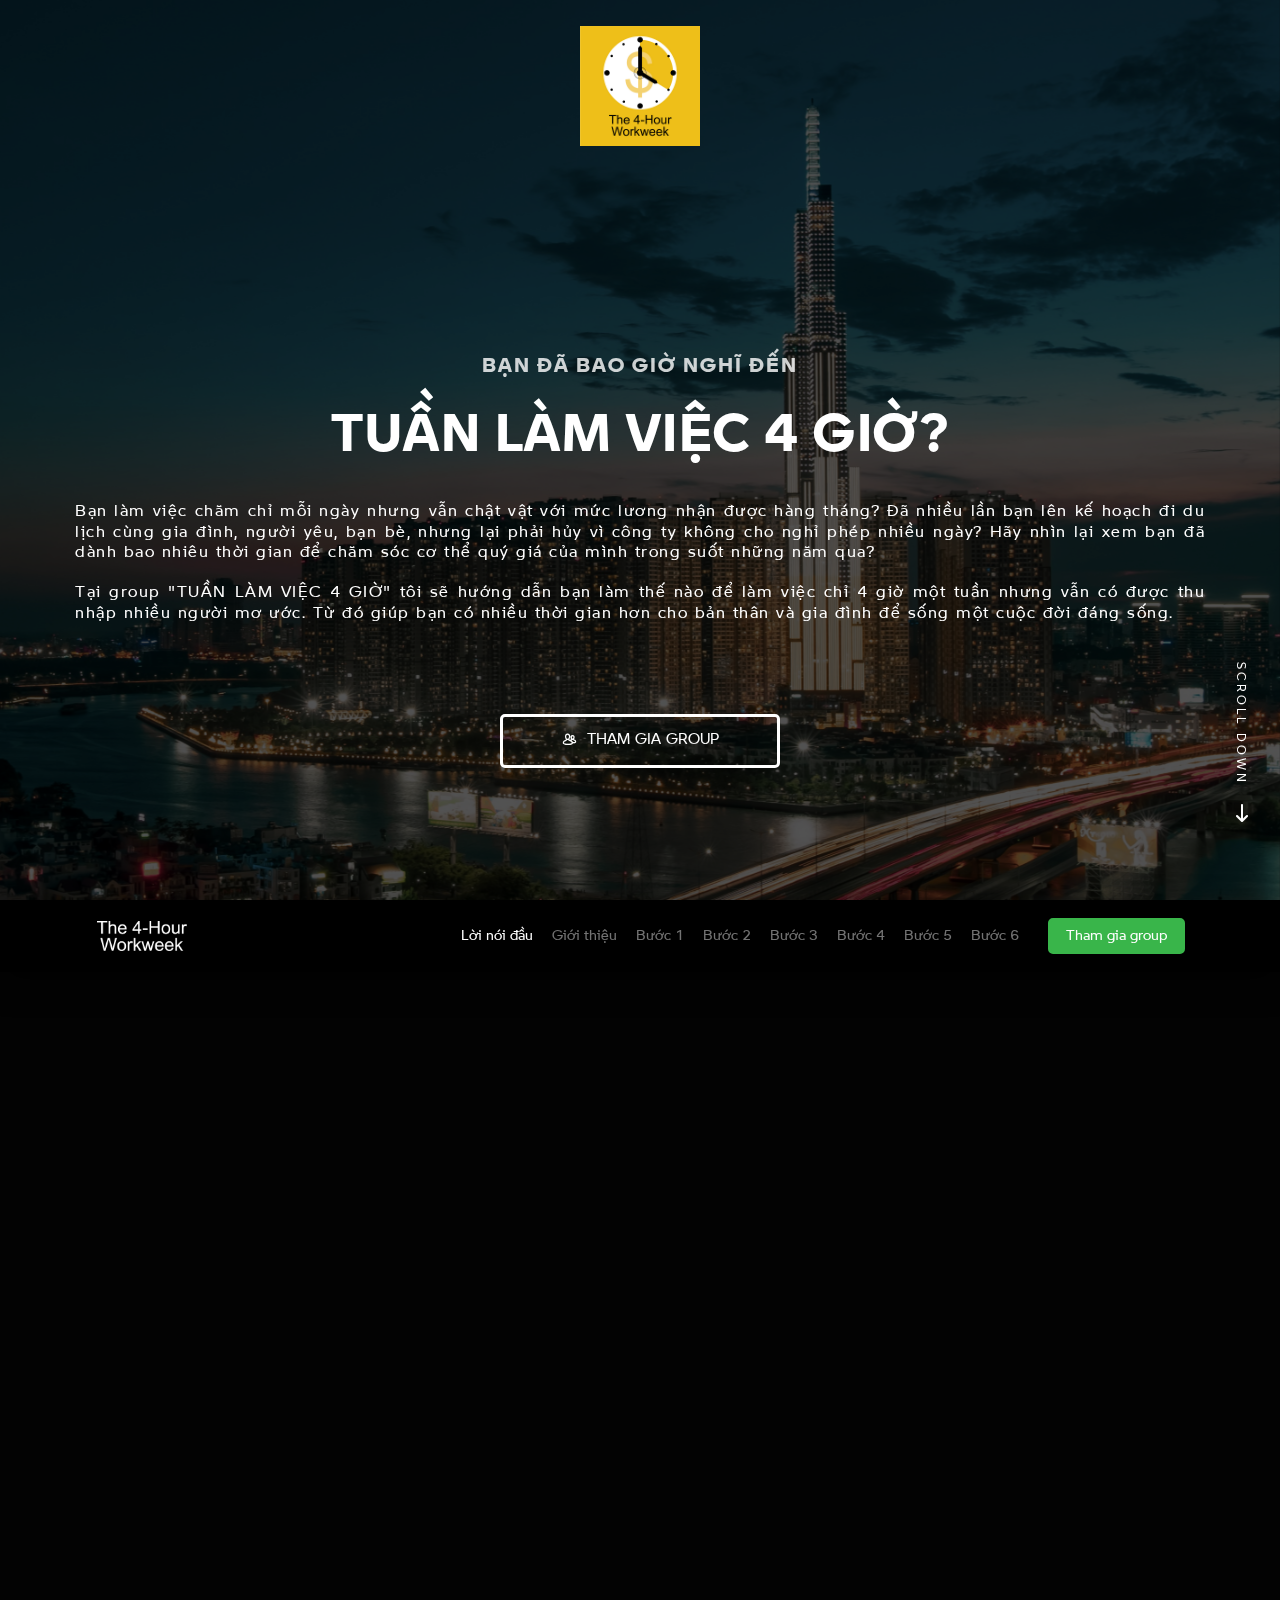
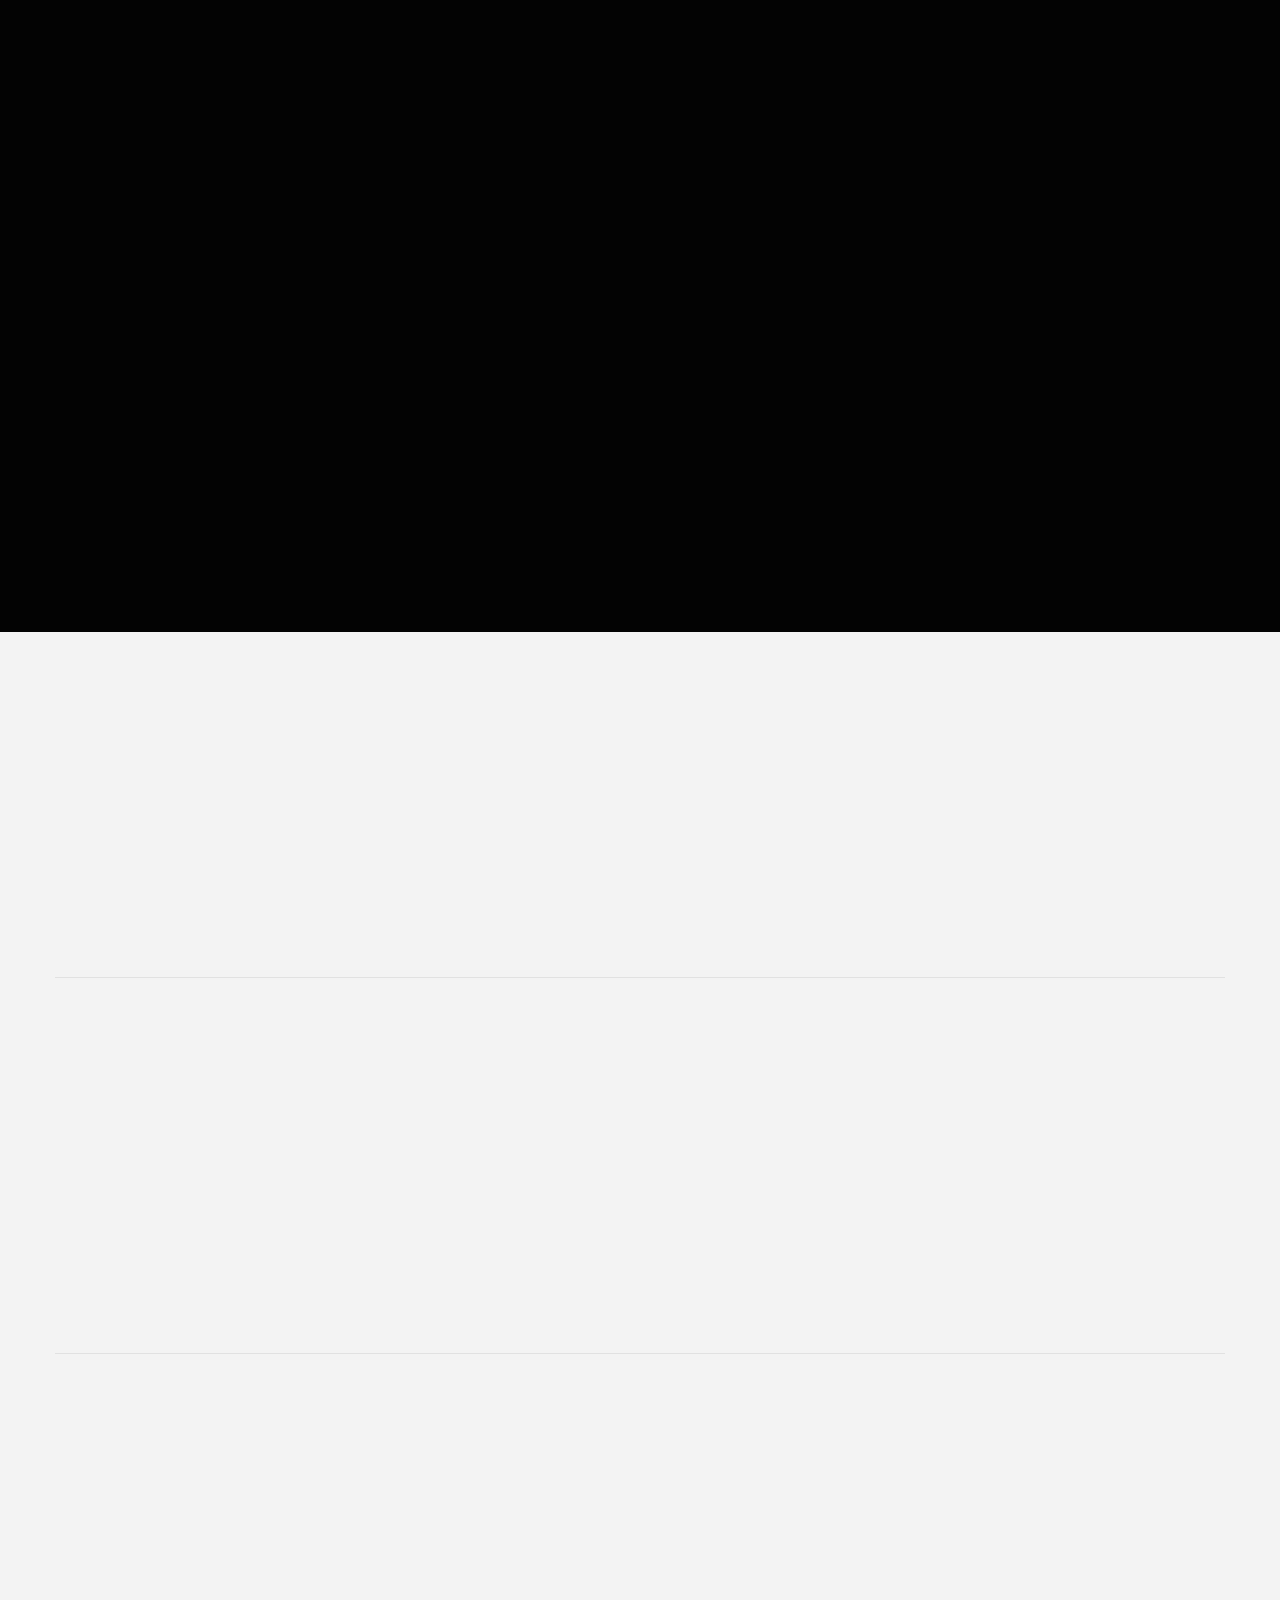
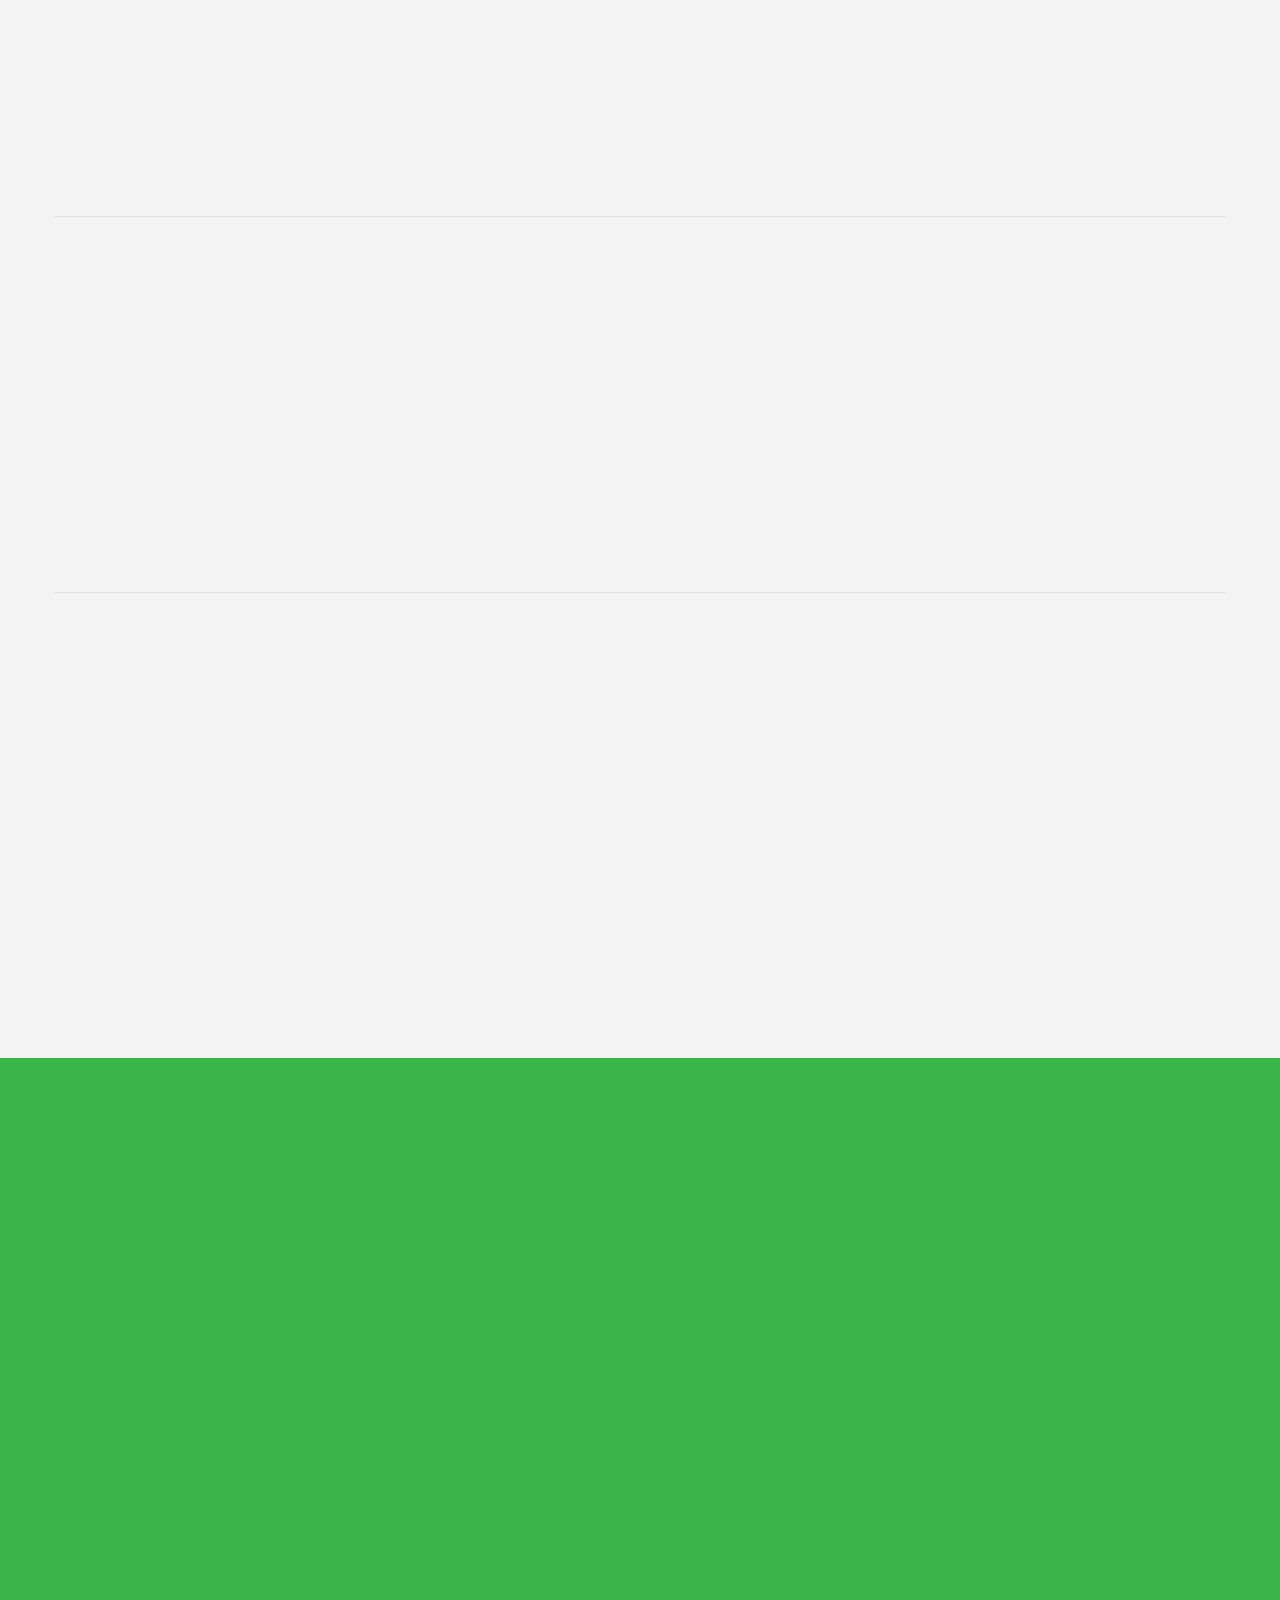
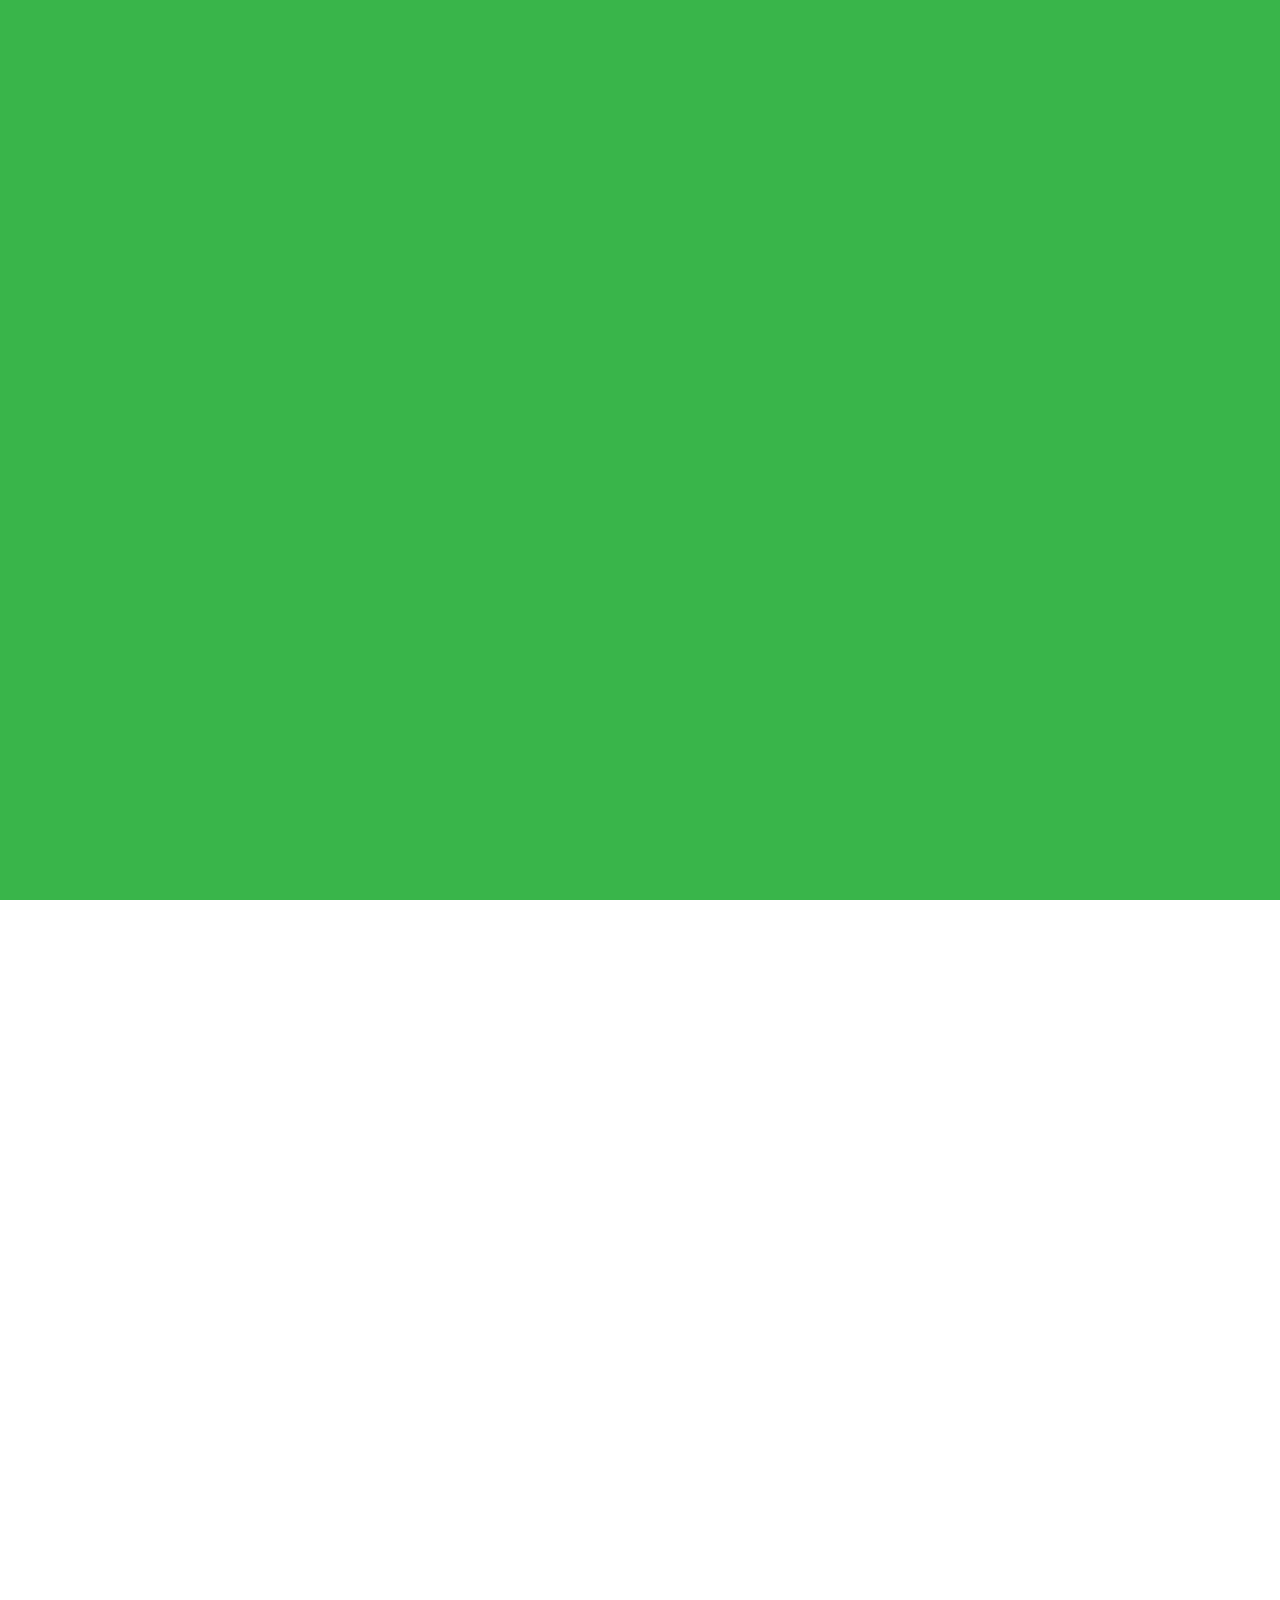
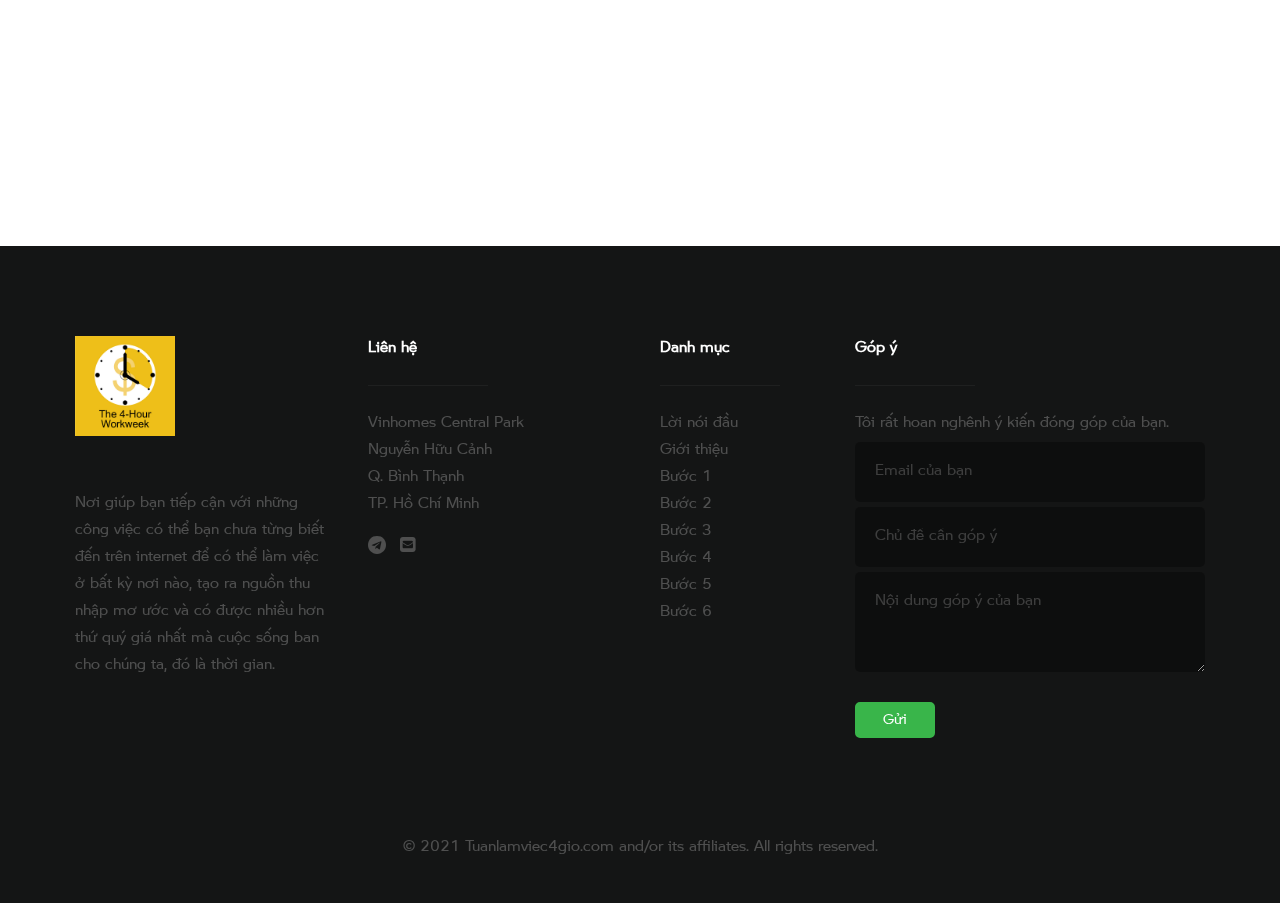
<file: index.html>
<!DOCTYPE html>
<!--[if lt IE 9 ]><html class="no-js oldie" lang="en"> <![endif]-->
<!--[if IE 9 ]><html class="no-js oldie ie9" lang="en"> <![endif]-->
<!--[if (gte IE 9)|!(IE)]><!-->
<html class="no-js" lang="en">
<!--<![endif]-->

<head>

    <!--- basic page needs
   ================================================== -->
    <meta charset="utf-8">
    <title>TUẦN LÀM VIỆC 4 GIỜ</title>
    <meta name="description" content="">
    <meta name="author" content="">

    <!-- mobile specific metas
   ================================================== -->
    <meta name="viewport" content="width=device-width, initial-scale=1">

    <!-- CSS
   ================================================== -->
    <link rel="stylesheet" href="css/base.css">
    <link rel="stylesheet" href="css/vendor.css">
    <link rel="stylesheet" href="css/main.css">

    <!-- script
   ================================================== -->
    <script src="js/modernizr.js"></script>
    <script src="js/pace.min.js"></script>
    <script src="js/universal-parallax.min.js"></script>

    <!-- favicons
	================================================== -->
    <link rel="shortcut icon" href="favicon.ico" type="image/x-icon">
    <link rel="icon" href="favicon.ico" type="image/x-icon">
    <link href='apple-touch-icon.png' rel='apple-touch-icon'/>
    <link href='favicon-512x512.png' rel='icon' sizes='512x512' type='image/png'/>

    <!--<script>window.oncontextmenu=function (){return false;};document.onkeydown=function(e){if((event.ctrlKey || event.metaKey) && event.which==85){event.preventDefault(); return false;}};</script>
    <style>body{-webkit-user-select: none; -moz-user-select: none; -ms-user-select: none; user-select: none;}</style>-->
</head>

<body id="top">

    <!-- header
   ================================================== -->
   <!--<header id="header" class="row">

   		<div class="logo">
	        <a href="index.html">TUẦN LÀM VIỆC 4 GIỜ</a>
	    </div>

	   	<nav id="header-nav-wrap">
			<ul class="header-main-nav">
				<li class="current"><a class="smoothscroll"  href="#home" title="home">Home</a></li>
                <li><a class="smoothscroll"  href="#about" title="about">About</a></li>
				<li><a class="smoothscroll"  href="#pricing" title="pricing">Pricing</a></li>
				<li><a class="smoothscroll"  href="#testimonials" title="testimonials">Testimonials</a></li>
				<li><a class="smoothscroll"  href="#download" title="download">Download</a></li>
			</ul>

            <a href="#" title="sign-up" class="button button-primary cta">Sign Up</a>
		</nav>

		<a class="header-menu-toggle" href="#"><span>Menu</span></a>

  </header>--> <!-- /header -->


   <!-- home
   ================================================== -->
   <section id="home">
     <div class="parallax" data-parallax-image="images/hero-bg.jpg"></div>

        <div class="overlay"></div>

        <div class="home-logo">
            <a href="index.html"><img src="images/logo.png"></a>
        </div>

        <div class="home-content">

            <div class="row contents">
                <div class="home-content-left">

                    <h3 data-aos="fade-up">Bạn đã bao giờ nghĩ đến</h3>

                    <h1 data-aos="fade-up">
                        TUẦN LÀM VIỆC 4 GIỜ?
                    </h1>

                    <h4 data-aos="fade-up">
                        Bạn làm việc chăm chỉ mỗi ngày nhưng vẫn chật vật với mức lương nhận được hàng tháng? Đã nhiều lần bạn lên kế hoạch đi du lịch cùng gia đình, người yêu, bạn bè, nhưng lại phải hủy vì công ty không cho nghỉ phép nhiều ngày? Hãy nhìn lại xem bạn đã dành bao nhiêu thời gian để chăm sóc cơ thể quý giá của mình trong suốt những năm qua? <br><br> Tại group "TUẦN LÀM VIỆC 4 GIỜ" tôi sẽ hướng dẫn bạn làm thế nào để làm việc chỉ 4 giờ một tuần nhưng vẫn có được thu nhập nhiều người mơ ước. Từ đó giúp bạn có nhiều thời gian hơn cho bản thân và gia đình để sống một cuộc đời đáng sống.
                    </h4>

                    <div class="buttons">
                        <!--<a href="#download" class="smoothscroll button stroke">
                            <span class="icon-circle-down" aria-hidden="true"></span>
                            Download App
                        </a>-->
                        <a href="https://t.me/tuanlamviec4gio" target="_blank" class="button stroke">
                            <span class="icon-users" aria-hidden="true"></span>
                            THAM GIA GROUP
                        </a>
                    </div>

                </div>

                <!--<div class="home-image-right">
                    <img src="images/iphone-app-470.png"
                        srcset="images/iphone-app-470.png 1x, images/iphone-app-940.png 2x"
                        data-aos="fade-up">
                </div>-->
            </div>

        </div> <!-- end home-content -->

        <!--<ul class="home-social-list">
            <li>
                <a href="#"><i class="fa fa-facebook-square"></i></a>
            </li>
            <li>
                <a href="#"><i class="fa fa-twitter"></i></a>
            </li>
            <li>
                <a href="#"><i class="fa fa-instagram"></i></a>
            </li>
            <li>
                <a href="#"><i class="fa fa-youtube-play"></i></a>
            </li>
        </ul>-->
        <!-- end home-social-list -->

        <div class="home-scrolldown">
            <a href="#about" class="scroll-icon smoothscroll">
                <span>Scroll Down</span>
                <i class="icon-arrow-right" aria-hidden="true"></i>
            </a>
        </div>
    </section> <!-- end home -->


    <!-- header
   ================================================== -->
   <header id="nav">
   <div class="sticky-nav">
   <div id="headerbg">
   <div id="header" class="row">

      <div class="header-logo">
          <a href="index.html">TUẦN LÀM VIỆC 4 GIỜ</a>
      </div>

      <nav id="header-nav-wrap">
      <ul class="header-main-nav">
        <li class="current"><a class="smoothscroll"  href="#home" title="home">Lời nói đầu</a></li>
                <li><a class="smoothscroll"  href="#about" title="about">Giới thiệu</a></li>
        <li><a class="smoothscroll"  href="#stepone" title="stepone">Bước 1</a></li>
        <li><a class="smoothscroll"  href="#steptwo" title="steptwo">Bước 2</a></li>
        <li><a class="smoothscroll"  href="#stepthree" title="stepthree">Bước 3</a></li>
        <li><a class="smoothscroll"  href="#stepfour" title="stepfour">Bước 4</a></li>
        <li><a class="smoothscroll"  href="#stepfive" title="stepfive">Bước 5</a></li>
        <li><a class="smoothscroll"  href="#stepsix" title="stepsix">Bước 6</a></li>
      </ul>

            <a href="https://t.me/tuanlamviec4gio" target="_blank" title="sign-up" class="button button-primary cta">Tham gia group</a>
      </nav>

    <a class="header-menu-toggle" href="#"><span>Menu</span></a>

  </div>
  </div>
  </div>


    <!-- about
    ================================================== -->
    <section id="about">
        <div class="parallax" data-parallax-image="images/gold-bg.jpg"></div>

        <div class="row narrow add-bottom text-center">

          <div class="col-twelve tab-full">

            <h1 class="intro-header" data-aos="fade-up"><span style="color: #ffffff">Cần chuẩn bị những gì để có thể bắt đầu?</span></h1>

           <p class="lead" data-aos="fade-up"><span style="color: #ffffff">Với sự phát triển vượt bậc của công nghệ hiện nay, rất nhiều ngành nghề mới đã và đang hình thành trên internet mà bạn chưa từng biết đến, đây là cơ hội có thể thay đổi cuộc sống hiện tại của bạn một cách ngoạn mục nếu như bạn biết nắm bắt. Hãy chọn cho mình một công việc đúng ngay từ đầu thay vì cứ nỗ lực làm mãi một công việc lấy đi gần như toàn bộ tuổi trẻ và nhiệt huyết của bạn, nhưng không mang lại được cho bạn những gì bạn luôn khao khát. <br><br>Nếu bạn là một người trẻ và đang đọc những dòng này, xin chúc mừng bạn vì tại đây bạn có thể tiết kiệm được rất nhiều năm tuổi trẻ để đạt được sự thoải mái về tài chính, cũng như tự do về thời gian để có một thời thanh xuân không có từ "giá như". <br><br>Nếu bạn là một người đã đi làm nhiều năm và có thể thấy được tương lai sau này của mình như thế nào nếu vẫn tiếp tục với công việc hiện tại, nhưng thêm vào đó, tuổi tác làm cho bạn thấy sợ phải thay đổi, sợ rằng nếu từ bỏ công việc này bạn sẽ không cạnh tranh được với lớp trẻ hừng hực khí thế ngoài kia, sợ phải bắt đầu lại từ con số 0 ở một lĩnh vực mới. Đừng lo, vì tôi cũng như bạn, là một người cập kề tuổi trung niên, tôi ước gì mình biết đến những công cụ tuyệt vời trên internet sớm hơn thì đã sớm có được cuộc sống tôi hằng ao ước. Vì vậy tôi sẽ giúp bạn tiếp cận cơ hội này từng bước một mà không ảnh hưởng đến công việc hiện tại. Chỉ với 4 giờ làm việc một tuần tôi tin dù bận đến đâu chắc chắn bạn sẽ sắp xếp được. <br><br>Nếu bạn thấy rằng mình đã là một người thành công, bạn đã có được những điều mình muốn, tôi biết rằng bạn sẽ không dừng lại ở đó vì khi chúng ta đã đạt được mục tiêu đề ra ban đầu thì sẽ có những mục tiêu tiếp theo vĩ đại hơn, đúng chứ? Và đây là cơ hội để bạn gia tăng đáng kể tài sản của mình. <br><br>Như tôi đã đề cập ở trên, với một công việc trên internet, bạn hoàn toàn có thể làm việc từ bất cứ nơi đâu chỉ với smartphone hoặc laptop, đây cũng là những thiết bị đã quá quen thuộc, bất ly thân của bạn rồi. Và tất nhiên, không thể thiếu những công cụ hỗ trợ đắc lực là các ứng dụng và website tôi sẽ hướng dẫn bạn tiếp cận như 6 bước dưới đây. </span></p>

         </div>

         </div>
<!--
        <div class="row about-intro">

            <div class="col-four">
                <h1 class="intro-header" data-aos="fade-up">Bước 1: <br>Cài đặt Google Authenticator</h1>
            </div>
            <div class="col-eight">
                <ul class="download-badges">
                    <li><a href="#" title="" class="badge-appstore"  data-aos="fade-up">App Store</a></li>
                    <li><a href="#" title="" class="badge-googleplay" data-aos="fade-up">Play Store</a></li>
                </ul>
                <p class="lead" data-aos="fade-up">
                    Excepteur enim magna veniam labore veniam sint. Ex aliqua esse proident ullamco voluptate. Nisi nisi nisi aliqua eiusmod dolor dolor proident deserunt occaecat elit Lorem reprehenderit. Id culpa veniam ex aliqua magna elit pariatur do nulla. Excepteur enim magna veniam labore veniam sint.
                </p>
            </div>

        </div>

        <div class="row about-features">

            <div class="features-list block-1-3 block-m-1-2 block-mob-full group">

                <div class="bgrid feature" data-aos="fade-up">

                    <span class="icon"><i class="icon-window"></i></span>

                    <div class="service-content">

                        <h3>Fully Resposive</h3>

                        <p>Sed ut perspiciatis unde omnis iste natus error sit voluptatem accusantium doloremque laudantium, totam rem aperiam, eaque ipsa quae ab illo inventore veritatis et quasi architecto beatae vitae dicta sunt explicabo. Nemo enim ipsam voluptatem quia voluptas sit aspernatur aut odit aut fugit.
                        </p>

                    </div>

                    </div> <!-- /bgrid -->

<!--                    <div class="bgrid feature" data-aos="fade-up">

                        <span class="icon"><i class="icon-image"></i></span>

                    <div class="service-content">
                        <h3>Retina Ready</h3>

                        <p>Sed ut perspiciatis unde omnis iste natus error sit voluptatem accusantium doloremque laudantium, totam rem aperiam, eaque ipsa quae ab illo inventore veritatis et quasi architecto beatae vitae dicta sunt explicabo. Nemo enim ipsam voluptatem quia voluptas sit aspernatur aut odit aut fugit.
                        </p>


                    </div>

                </div> <!-- /bgrid -->

<!--                <div class="bgrid feature" data-aos="fade-up">

                    <span class="icon"><i class="icon-paint-brush"></i></span>

                    <div class="service-content">
                        <h3>Stylish Design</h3>

                        <p>Sed ut perspiciatis unde omnis iste natus error sit voluptatem accusantium doloremque laudantium, totam rem aperiam, eaque ipsa quae ab illo inventore veritatis et quasi architecto beatae vitae dicta sunt explicabo. Nemo enim ipsam voluptatem quia voluptas sit aspernatur aut odit aut fugit.
                        </p>

                    </div>

                </div> <!-- /bgrid -->

<!--                    <div class="bgrid feature" data-aos="fade-up">

                        <span class="icon"><i class="icon-file"></i></span>

                    <div class="service-content">
                        <h3>Clean Code</h3>

                        <p>Sed ut perspiciatis unde omnis iste natus error sit voluptatem accusantium doloremque laudantium, totam rem aperiam, eaque ipsa quae ab illo inventore veritatis et quasi architecto beatae vitae dicta sunt explicabo. Nemo enim ipsam voluptatem quia voluptas sit aspernatur aut odit aut fugit.
                        </p>

                    </div>

                    </div> <!-- /bgrid -->

<!--                <div class="bgrid feature" data-aos="fade-up">

                    <span class="icon"><i class="icon-sliders"></i></span>

                    <div class="service-content">
                        <h3>Easy To Customize</h3>

                        <p>Sed ut perspiciatis unde omnis iste natus error sit voluptatem accusantium doloremque laudantium, totam rem aperiam, eaque ipsa quae ab illo inventore veritatis et quasi architecto beatae vitae dicta sunt explicabo. Nemo enim ipsam voluptatem quia voluptas sit aspernatur aut odit aut fugit.
                        </p>
                    </div>

                </div> <!-- /bgrid -->

<!--                <div class="bgrid feature" data-aos="fade-up">

                    <span class="icon"><i class="icon-gift"></i></span>

                    <div class="service-content">
                        <h3>Free of Charge</h3>

                        <p>Sed ut perspiciatis unde omnis iste natus error sit voluptatem accusantium doloremque laudantium, totam rem aperiam, eaque ipsa quae ab illo inventore veritatis et quasi architecto beatae vitae dicta sunt explicabo. Nemo enim ipsam voluptatem quia voluptas sit aspernatur aut odit aut fugit.
                        </p>

                    </div>

                </div> <!-- /bgrid -->

<!--            </div> <!-- end features-list -->

<!--        </div> <!-- end about-features -->

<!--        <div class="row about-how">

            <h1 class="intro-header" data-aos="fade-up">How The App Works?</h1>

            <div class="about-how-content" data-aos="fade-up">
                <div class="about-how-steps block-1-2 block-tab-full group">

                    <div class="bgrid step" data-item="1">
                        <h3>Sign-Up</h3>
                        <p>Sed ut perspiciatis unde omnis iste natus error sit voluptatem accusantium doloremque laudantium, totam rem aperiam, eaque ipsa quae ab illo inventore veritatis et quasi architecto beatae vitae dicta sunt explicabo.
                        </p>
                    </div>

                    <div class="bgrid step" data-item="2">
                        <h3>Upload</h3>
                        <p>Sed ut perspiciatis unde omnis iste natus error sit voluptatem accusantium doloremque laudantium, totam rem aperiam, eaque ipsa quae ab illo inventore veritatis et quasi architecto beatae vitae dicta sunt explicabo.
                        </p>
                    </div>

                    <div class="bgrid step" data-item="3">
                        <h3>Create</h3>
                        <p>Sed ut perspiciatis unde omnis iste natus error sit voluptatem accusantium doloremque laudantium, totam rem aperiam, eaque ipsa quae ab illo inventore veritatis et quasi architecto beatae vitae dicta sunt explicabo.
                        </p>
                    </div>

                    <div class="bgrid step" data-item="4">
                        <h3>Publish</h3>
                        <p>Sed ut perspiciatis unde omnis iste natus error sit voluptatem accusantium doloremque laudantium, totam rem aperiam, eaque ipsa quae ab illo inventore veritatis et quasi architecto beatae vitae dicta sunt explicabo.
                        </p>
                    </div>

                </div>
           </div> <!-- end about-how-content -->

<!--        </div> <!-- end about-how -->

<!--        <div class="row about-bottom-image">

           <img src="images/app-screens-1200.png"
                srcset="images/app-screens-600.png 600w,
                        images/app-screens-1200.png 1200w,
                        images/app-screens-2800.png 2800w"
                sizes="(max-width: 2800px) 100vw, 2800px"
                alt="App Screenshots" data-aos="fade-up">

        </div>  <!-- end about-bottom-image -->

    </section> <!-- end about -->


    <!-- stepone
    ================================================== -->
    <section id="stepone">
        <div class="parallax" data-parallax-image="images/gold-bg.jpg"></div>

        <div class="row stepone-intro flex-container">
            <div class="flex-item-1 flex-item col-four">
                <h1 class="intro-header" data-aos="fade-up">Bước 1: <br>Cài đặt Google Authenticator</h1>
            </div>
            <div class="flex-item-2 flex-item col-eight">
                <ul class="download-badges">
                    <li><a href="https://apps.apple.com/vn/app/google-authenticator/id388497605?l=vi" target="_blank" title="" class="badge-appstore"  data-aos="fade-up">App Store</a></li>
                    <li><a href="https://play.google.com/store/apps/details?id=com.google.android.apps.authenticator2" target="_blank" title="" class="badge-googleplay" data-aos="fade-up">Play Store</a></li>
                </ul>
                <p data-aos="fade-up">
                    Excepteur enim magna veniam labore veniam sint. Ex aliqua esse proident ullamco voluptate. Nisi nisi nisi aliqua eiusmod dolor dolor proident deserunt occaecat elit Lorem reprehenderit. Id culpa veniam ex aliqua magna elit pariatur do nulla. Excepteur enim magna veniam labore veniam sint.
                </p>
            </div>
        </div>
    </section> <!-- end stepone -->


    <!-- steptwo
    ================================================== -->
    <section id="steptwo">
        <div class="parallax" data-parallax-image="images/gold-bg.jpg"></div>

        <div class="row steptwo-intro flex-container">
            <div class="flex-item-1 flex-item col-eight">
                <ul class="download-badges-long">
                    <li><a href="https://bitly.com/tonyswift" target="_blank" title="" class="badge-swift"  data-aos="fade-up">S-Online</a></li>
                </ul>
                <p data-aos="fade-up">
                    Excepteur enim magna veniam labore veniam sint. Ex aliqua esse proident ullamco voluptate. Nisi nisi nisi aliqua eiusmod dolor dolor proident deserunt occaecat elit Lorem reprehenderit. Id culpa veniam ex aliqua magna elit pariatur do nulla. Excepteur enim magna veniam labore veniam sint.
                </p>
            </div>
            <div class="flex-item-2 flex-item col-four">
                <h1 class="intro-header" data-aos="fade-up">Bước 2: <br>Tạo tài khoản S-Online</h1>
            </div>
        </div>
    </section> <!-- end steptwo -->


    <!-- stepthree
    ================================================== -->
    <section id="stepthree">
        <div class="parallax" data-parallax-image="images/gold-bg.jpg"></div>

        <div class="row stepthree-intro flex-container">
            <div class="flex-item-1 flex-item col-four">
                <h1 class="intro-header" data-aos="fade-up">Bước 3: <br>Tạo tài khoản và cài đặt Binance</h1>
            </div>
            <div class="flex-item-2 flex-item col-eight">
                <ul class="download-badges-long">
                    <li><a href="https://bitly.com/tonybinance" target="_blank" title="" class="badge-binance"  data-aos="fade-up">Binance</a></li>
                </ul>
                <ul class="download-badges">
                    <li><a href="https://apps.apple.com/vn/app/binance-giao-d%E1%BB%8Bch-bitcoin/id1436799971?l=vi" target="_blank" title="" class="badge-appstore"  data-aos="fade-up">App Store</a></li>
                    <li><a href="https://play.google.com/store/apps/details?id=com.binance.dev" target="_blank" title="" class="badge-googleplay" data-aos="fade-up">Play Store</a></li>
                </ul>
                <p data-aos="fade-up">
                    Excepteur enim magna veniam labore veniam sint. Ex aliqua esse proident ullamco voluptate. Nisi nisi nisi aliqua eiusmod dolor dolor proident deserunt occaecat elit Lorem reprehenderit. Id culpa veniam ex aliqua magna elit pariatur do nulla. Excepteur enim magna veniam labore veniam sint.
                </p>
            </div>
        </div>
    </section> <!-- end stepthree -->


    <!-- stepfour
    ================================================== -->
    <section id="stepfour">
        <div class="parallax" data-parallax-image="images/gold-bg.jpg"></div>

        <div class="row stepfour-intro flex-container">
            <div class="flex-item-1 flex-item col-eight">
                <ul class="download-badges">
                    <li><a href="https://apps.apple.com/vn/app/telegram-messenger/id686449807?l=vi" target="_blank" title="" class="badge-appstore"  data-aos="fade-up">App Store</a></li>
                    <li><a href="https://play.google.com/store/apps/details?id=org.telegram.messenger" target="_blank" title="" class="badge-googleplay" data-aos="fade-up">Play Store</a></li>
                </ul>
                <p data-aos="fade-up">
                    Excepteur enim magna veniam labore veniam sint. Ex aliqua esse proident ullamco voluptate. Nisi nisi nisi aliqua eiusmod dolor dolor proident deserunt occaecat elit Lorem reprehenderit. Id culpa veniam ex aliqua magna elit pariatur do nulla. Excepteur enim magna veniam labore veniam sint.
                </p>
            </div>
            <div class="flex-item-2 flex-item col-four">
                <h1 class="intro-header" data-aos="fade-up">Bước 4: <br>Cài đặt Telegram</h1>
            </div>
        </div>
    </section> <!-- end stepfour -->


    <!-- stepfive
    ================================================== -->
    <section id="stepfive">
        <div class="parallax" data-parallax-image="images/gold-bg.jpg"></div>

        <div class="row stepfive-intro flex-container">
            <div class="flex-item-1 flex-item col-four">
                <h1 class="intro-header" data-aos="fade-up">Bước 5: <br>Cài đặt Zoom</h1>
            </div>
            <div class="flex-item-2 flex-item col-eight">
                <ul class="download-badges">
                    <li><a href="https://apps.apple.com/vn/app/zoom-cloud-meetings/id546505307?l=vi" target="_blank" title="" class="badge-appstore"  data-aos="fade-up">App Store</a></li>
                    <li><a href="https://play.google.com/store/apps/details?id=us.zoom.videomeetings" target="_blank" title="" class="badge-googleplay" data-aos="fade-up">Play Store</a></li>
                </ul>
                <p data-aos="fade-up">
                    Excepteur enim magna veniam labore veniam sint. Ex aliqua esse proident ullamco voluptate. Nisi nisi nisi aliqua eiusmod dolor dolor proident deserunt occaecat elit Lorem reprehenderit. Id culpa veniam ex aliqua magna elit pariatur do nulla. Excepteur enim magna veniam labore veniam sint.
                </p>
            </div>
        </div>
    </section> <!-- end stepfive -->


    <!-- stepsix
    ================================================== -->
    <section id="stepsix">

        <div class="row">
            <div class="col-full">
                <h1 class="intro-header"  data-aos="fade-up">Bước 6: Làm vơi đi chiếc cốc đầy của bạn</h1>

                <aside class="pull-quote" data-aos="fade-up"><blockquote>
                <p class="lead" data-aos="fade-up">
                  <em>Có một giáo sư, lúc còn trẻ rất chăm chú đi sâu nghiên cứu học thuật. Nhưng về sau vẫn cảm thấy mình đang đi theo đường mòn lối cũ, bao năm chẳng làm nên được. <br>Ngược lại, mấy học trò vừa rời ghế nhà trường đã thành đạt trên con đường sự nghiệp với nhiều giải thưởng quốc gia và quốc tế. Ông cảm thấy cuộc đời khoa học của mình như sắp lụi tàn. Ông rất đau buồn, nhưng không tìm ra được nguyên nhân vì sao. Và ông bắt đầu nghi ngờ cả chính mình. Một lần, ông đem điều này hỏi một vị thiền sư, song vị thiền sư chẳng nói gì mà lặng lẽ lấy cái cốc đặt trước mặt ông giáo sư, rồi rót nước vào. Cốc đầy nước, mà vị thiền sư vẫn cứ rót mãi. Ông giáo sư mới nhắc nhở: <br>- Cốc đầy nước rồi kìa. <br>Vị thiền sư vẫn không ngừng tay và nói với ông giáo sư: <br>- Chả lẽ ông không nghĩ ra được điều gì sao? Thật ra mọi sự buồn phiền của ông là ở chỗ cái cốc của ông đã quá đầy. <br>Bấy giờ ông giáo sư mới bừng tỉnh.</em>
                </p>
              </blockquote></aside>

                <p class="lead-notop" data-aos="fade-up">
                  Mỗi chúng ta, ai cũng có cho mình một chiếc cốc để chứa đựng tri thức, kinh nghiệm thu nạp được trong suốt nhiều năm qua. Với một số người, chiếc cốc của họ đã đầy và không thể nhận thêm được kiến thức gì mới nữa, điều gì họ cũng đều cho rằng "tôi biết rồi", và có lẽ cuộc sống của họ sẽ mãi là một đường nằm ngang như hiện tại. Một số người khác, khi thấy chiếc cốc của mình sắp đầy, họ sẽ gạn lọc, bỏ đi những hòn đá, viên sỏi vô tình rơi vào cốc để có thêm thể tích cho những kiến thức mới, thứ sẽ giúp họ nâng cao trí tuệ, tầm nhìn để có một cuộc sống tốt đẹp hơn. Còn chiếc cốc của bạn thì sao? <br><br>
                  Những website và ứng dụng tôi vừa giới thiệu cho bạn qua 5 bước ở trên có thể bạn đã biết đến rồi, hoặc bạn cũng đang sử dụng rồi. Nhưng bạn có biết rằng nếu kết hợp những công cụ này một cách hợp lý thì bạn có thể làm việc chỉ 4 giờ một tuần mà vẫn có một cuộc sống nhiều người mơ ước? <br><br>
                  Nếu bạn đã sẵn sàng tiếp thu những kiến thức mới, và thực sự muốn biết cách vận dụng kết hợp những công cụ tuyệt vời này như thế nào để tạo cho mình một bước tiến lớn trong cuộc sống, hãy chắc chắn rằng bạn đã hoàn thành 5 bước phía trên một cách chính xác. Sau đó <a href="https://t.me/tramhoang2707" target="_blank"><code>bấm vào đây</code></a> và gửi tin nhắn cho tôi theo cú pháp <code>Xin chào, hãy giúp tôi cách làm việc 4 giờ một tuần.</code> Tôi tin chắc rằng tôi có thể giúp đỡ bạn. Hẹn sớm gặp lại bạn!
                </p>

            </div>
        </div>

    </section> <!-- end stepsix -->


    <!-- pricing
    ================================================== -->
    <!--<section id="pricing">
        <div class="row pricing-content">

            <div class="col-four pricing-intro">
                <h1 class="intro-header" data-aos="fade-up">Our Pricing Options</h1>

                <p data-aos="fade-up">Sed ut perspiciatis unde omnis iste natus error sit voluptatem accusantium doloremque laudantium, totam rem aperiam, eaque ipsa quae ab illo inventore veritatis et quasi architecto beatae vitae dicta sunt explicabo. Sed ut perspiciatis unde omnis iste natus error sit voluptatem accusantium doloremque laudantium.
                </p>
            </div>

            <div class="col-eight pricing-table">
                <div class="row">

                    <div class="col-six plan-wrap">
                        <div class="plan-block" data-aos="fade-up">

                            <div class="plan-top-part">
                                <h3 class="plan-block-title">Lite Plan</h3>
                                <p class="plan-block-price"><sup>$</sup>25</p>
                                <p class="plan-block-per">Per Month</p>
                            </div>

                            <div class="plan-bottom-part">
                                <ul class="plan-block-features">
                                    <li><span>3GB</span> Storage</li>
                                    <li><span>10GB</span> Bandwidth</li>
                                    <li><span>5</span> Databases</li>
                                    <li><span>30</span> Email Accounts</li>
                                </ul>

                                <a class="button button-primary large" href="">Get Started</a>
                            </div>

                        </div>
                    </div> <!-- end plan-wrap -->

                    <!--<div class="col-six plan-wrap">
                        <div class="plan-block primary" data-aos="fade-up">

                            <div class="plan-top-part">
                                <h3 class="plan-block-title">Pro Plan</h3>
                                <p class="plan-block-price"><sup>$</sup>50</p>
                                <p class="plan-block-per">Per Month</p>
                            </div>

                            <div class="plan-bottom-part">
                                <ul class="plan-block-features">
                                    <li><span>5GB</span> Storage</li>
                                    <li><span>20GB</span> Bandwidth</li>
                                    <li><span>15</span> Databases</li>
                                    <li><span>70</span> Email Accounts</li>
                                </ul>

                                <a class="button button-primary large" href="">Get Started</a>
                            </div>

                        </div>
                    </div> <!-- end plan-wrap -->

                <!--</div>
            </div> <!-- end pricing-table -->

        <!--</div> <!-- end pricing-content -->
    <!--</section> <!-- end pricing -->


    <!-- Testimonials Section
    ================================================== -->
    <section id="testimonials">

        <div class="row">
            <div class="col-twelve">
                <h1 class="intro-header" data-aos="fade-up">Điều gì khiến bạn còn do dự?</h1>
            </div>
        </div>

        <div class="row owl-wrap">

            <div id="testimonial-slider"  data-aos="fade-up">

                <div class="slides owl-carousel">

                    <div>
                        <aside class="pull-quote"><blockquote><p>
                        Nếu có ai đó cho bạn một <span style="color: #ff0000">cơ hội tuyệt vời</span> nhưng bạn vẫn chưa chắc mình có làm được hay không, hãy cứ <span style="color: #ff0000">"say yes"</span> - rồi học cách làm ngay <span style="color: #ff0000">sau đó</span>!
                      </p></blockquote></aside>

                        <div class="testimonial-author">
                                <img src="images/avatars/user-01.jpg" alt="Author image">
                                <div class="author-info">
                                    Richard Branson
                                    <span>Founder, Virgin Group.</span>
                                </div>
                        </div>
                    </div>

                    <div>
                        <aside class="pull-quote"><blockquote><p>
                        Chính <span style="color: #ff0000">quyết định</span> của bạn chứ không phải hoàn cảnh của bạn, tạo nên <span style="color: #ff0000">số phận</span> của bạn.
                        </p></blockquote></aside>

                        <div class="testimonial-author">
                                <img src="images/avatars/user-02.jpg" alt="Author image">
                                <div class="author-info">
                                    Tony Robbins
                                    <span class="position">Author, motivational speaker.</span>
                                </div>
                        </div>
                    </div>

                    <div>
                        <aside class="pull-quote"><blockquote><p>
                         <span style="color: #ff0000">Cơ hội</span> cũng như những buổi bình minh. Nếu bạn <span style="color: #ff0000">chần chừ</span> quá lâu, bạn sẽ <span style="color: #ff0000">bỏ lỡ</span> của chúng.
                        </p></blockquote></aside>

                        <div class="testimonial-author">
                                <img src="images/avatars/user-03.jpg" alt="Author image">
                                <div class="author-info">
                                    William Arthur Ward
                                    <span class="position">Motivational writer.</span>
                                </div>
                        </div>
                    </div>

                    <div>
                        <aside class="pull-quote"><blockquote><p>
                         Nếu ánh sáng <span style="color: #ff0000">cơ hội</span> chiếu qua cửa sổ. Đừng <span style="color: #ff0000">buông rèm</span> xuống.
                        </p></blockquote></aside>

                        <div class="testimonial-author">
                                <img src="images/avatars/user-04.jpg" alt="Author image">
                                <div class="author-info">
                                    Tom Peters
                                    <span class="position">Business author, speaker.</span>
                                </div>
                        </div>
                    </div>

                    <div>
                        <aside class="pull-quote"><blockquote><p>
                         Người thầy mở ra <span style="color: #ff0000">cánh cửa</span>, nhưng bạn phải tự mình <span style="color: #ff0000">bước vào</span>.
                        </p></blockquote></aside>

                        <div class="testimonial-author">
                                <img src="images/avatars/user-05.jpg" alt="Author image">
                                <div class="author-info">
                                    Chinese Proverb
                                    <span class="position">On life and success.</span>
                                </div>
                        </div>
                    </div>

                </div> <!-- end slides -->

            </div> <!-- end testimonial-slider -->

        </div> <!-- end flex-container -->

    </section> <!-- end testimonials -->

    </header> <!-- /header -->

    <!-- footer
    ================================================== -->
    <footer>

        <div class="footer-main">
            <div class="row">

                <div class="col-three md-1-3 tab-full footer-info">

                    <div class="footer-logo"></div>

                    <p class="footer-about">
                    Nơi giúp bạn tiếp cận với những công việc có thể bạn chưa từng biết đến trên internet để có thể làm việc ở bất kỳ nơi nào, tạo ra nguồn thu nhập mơ ước và có được nhiều hơn thứ quý giá nhất mà cuộc sống ban cho chúng ta, đó là thời gian.
                    </p>

                    <ul class="footer-social-list">
                        <!--<li>
                            <a href="#"><i class="fa fa-facebook-square"></i></a>
                        </li>
                        <li>
                            <a href="#"><i class="fa fa-twitter"></i></a>
                        </li>-->
                        <!--<li>
                            <a href="https://t.me/tuanlamviec4gio" target="_blank"><i class="fa fa-telegram"></i></a>
                        </li>-->
                        <!--<li>
                            <a href="#"><i class="fa fa-dribbble"></i></a>
                        </li>
                        <li>
                            <a href="#"><i class="fa fa-instagram"></i></a>
                        </li>-->
                    </ul>


                </div> <!-- end footer-info -->

                <div class="col-three md-1-3 tab-1-2 mob-full footer-contact">

                    <h4>Liên hệ</h4>

                    <p>
                    Vinhomes Central Park<br>
                    Nguyễn Hữu Cảnh<br>
                    Q. Bình Thạnh<br>
                    TP. Hồ Chí Minh<br>
                    </p>

                    <ul class="footer-social-list">
                        <li>
                            <a href="https://t.me/tuanlamviec4gio" target="_blank"><i class="fa fa-telegram"></i></a>
                        </li>
                        <li>
                            <a href="mailto:tuanlamviec4gio.com@gmail.com" target="_blank"><i class="fa fa-envelope-square"></i></a>
                        </li>
                    </ul>

                </div> <!-- end footer-contact -->

                <div class="col-two md-1-3 tab-1-2 mob-full footer-site-links">

                    <h4>Danh mục</h4>

                    <ul class="list-links">
                        <li><a class="smoothscroll" href="#home">Lời nói đầu</a></li>
                        <li><a class="smoothscroll" href="#about">Giới thiệu</a></li>
                        <li><a class="smoothscroll" href="#stepone">Bước 1</a></li>
                        <li><a class="smoothscroll" href="#steptwo">Bước 2</a></li>
                        <li><a class="smoothscroll" href="#stepthree">Bước 3</a></li>
                        <li><a class="smoothscroll" href="#stepfour">Bước 4</a></li>
                        <li><a class="smoothscroll" href="#stepfive">Bước 5</a></li>
                        <li><a class="smoothscroll" href="#stepsix">Bước 6</a></li>
                    </ul>

                </div> <!-- end footer-site-links -->

                <div class="col-four md-1-2 tab-full footer-feedback">

                    <h4>Góp ý</h4>

                    <p>Tôi rất hoan nghênh ý kiến đóng góp của bạn.</p>
                    <div class="feedback-form">
                    <form id="gs-form" method="GET" action="">
                      <div>
                          <!--<label for="EmailInput">Email của bạn</label>-->
                          <input class="full-width" type="email" name="email" placeholder="Email của bạn">
                      </div>
                      <div>
                          <!--<label for="SubjectInput">Chủ đề</label>-->
                          <input class="full-width" type="text" name="subject" placeholder="Chủ đề cần góp ý">
                      </div>

                      <!--<label for="FeedbackMessage">Nội dung</label>-->
                      <textarea class="full-width" name="message" placeholder="Nội dung góp ý của bạn"></textarea>

                      <input class="button-primary" type="submit" id="submit-form" value="Gửi">

                   </form>
                 </div>
                </div> <!-- end footer-subscribe -->

            </div> <!-- /row -->
        </div> <!-- end footer-main -->


      <div class="footer-bottom">

      	<div class="row">

      		<div class="col-twelve">
	      		<div class="copyright">
		         	<span>© 2021 Tuanlamviec4gio.com and/or its affiliates. All rights reserved.</span>
		         </div>

		         <div id="go-top">
		            <a class="smoothscroll" title="Back to Top" href="#home"><i class="icon-arrow-up"></i></a>
		         </div>
	      	</div>

      	</div> <!-- end footer-bottom -->

      </div>

    </footer>

    <div id="preloader">
    	<div id="loader"></div>
    </div>

    <!-- Java Script
    ================================================== -->
    <script src="js/jquery-2.1.3.min.js"></script>
    <script src="js/plugins.js"></script>
    <script src="js/main.js"></script>
    <script>
       new universalParallax().init({speed: 1000.0});
    </script>
    <!--<script
        disable-devtool-auto
        md5='a2257043cf2552982e23b0233c30902d'
        src='js/disable-devtool.min.js'
    ></script>
    <script>
        function setText(text){
            document.getElementById('md5_value').innerText = text;
        }
        function generateMd5(){
            if(!window.DisableDevtool){
                alert('DisableDevtool not ready');
                return;
            }
            let key = document.getElementById('md5_key').value;
            if(!key){
                alert('Key is empty');
                return;
            }
            setText(DisableDevtool.md5(key));
        }
    </script>-->
    <script type="text/javascript">
     $(document).ready(function()
     {
       var submit = $("input[type='submit']");
       submit.click(function()
                   {
                      var data = $('form#gs-form').serialize();
                      $.ajax({
                                type : 'GET',
                                url : 'https://script.google.com/macros/s/AKfycbxrHWRWhdxqK-8zTF8BLN8bqNzFBQwWdK89NRJIjrlzGLNFTc2TYhr6Otz1SsbuF2ZX/exec',
                                dataType:'json',
                                crossDomain : true,
                                data : data,
                                success : function(data)
                              {
                      if(data == 'false')
                              {
                                 alert('Gửi không thành công, bạn thử lại nhé.');
                              }else{
                                 alert('Cảm ơn bạn đã góp ý cho tôi.');
                              }
                   }
        });
        return false;
       });
     });
    </script>

</body>

</html>
</file>
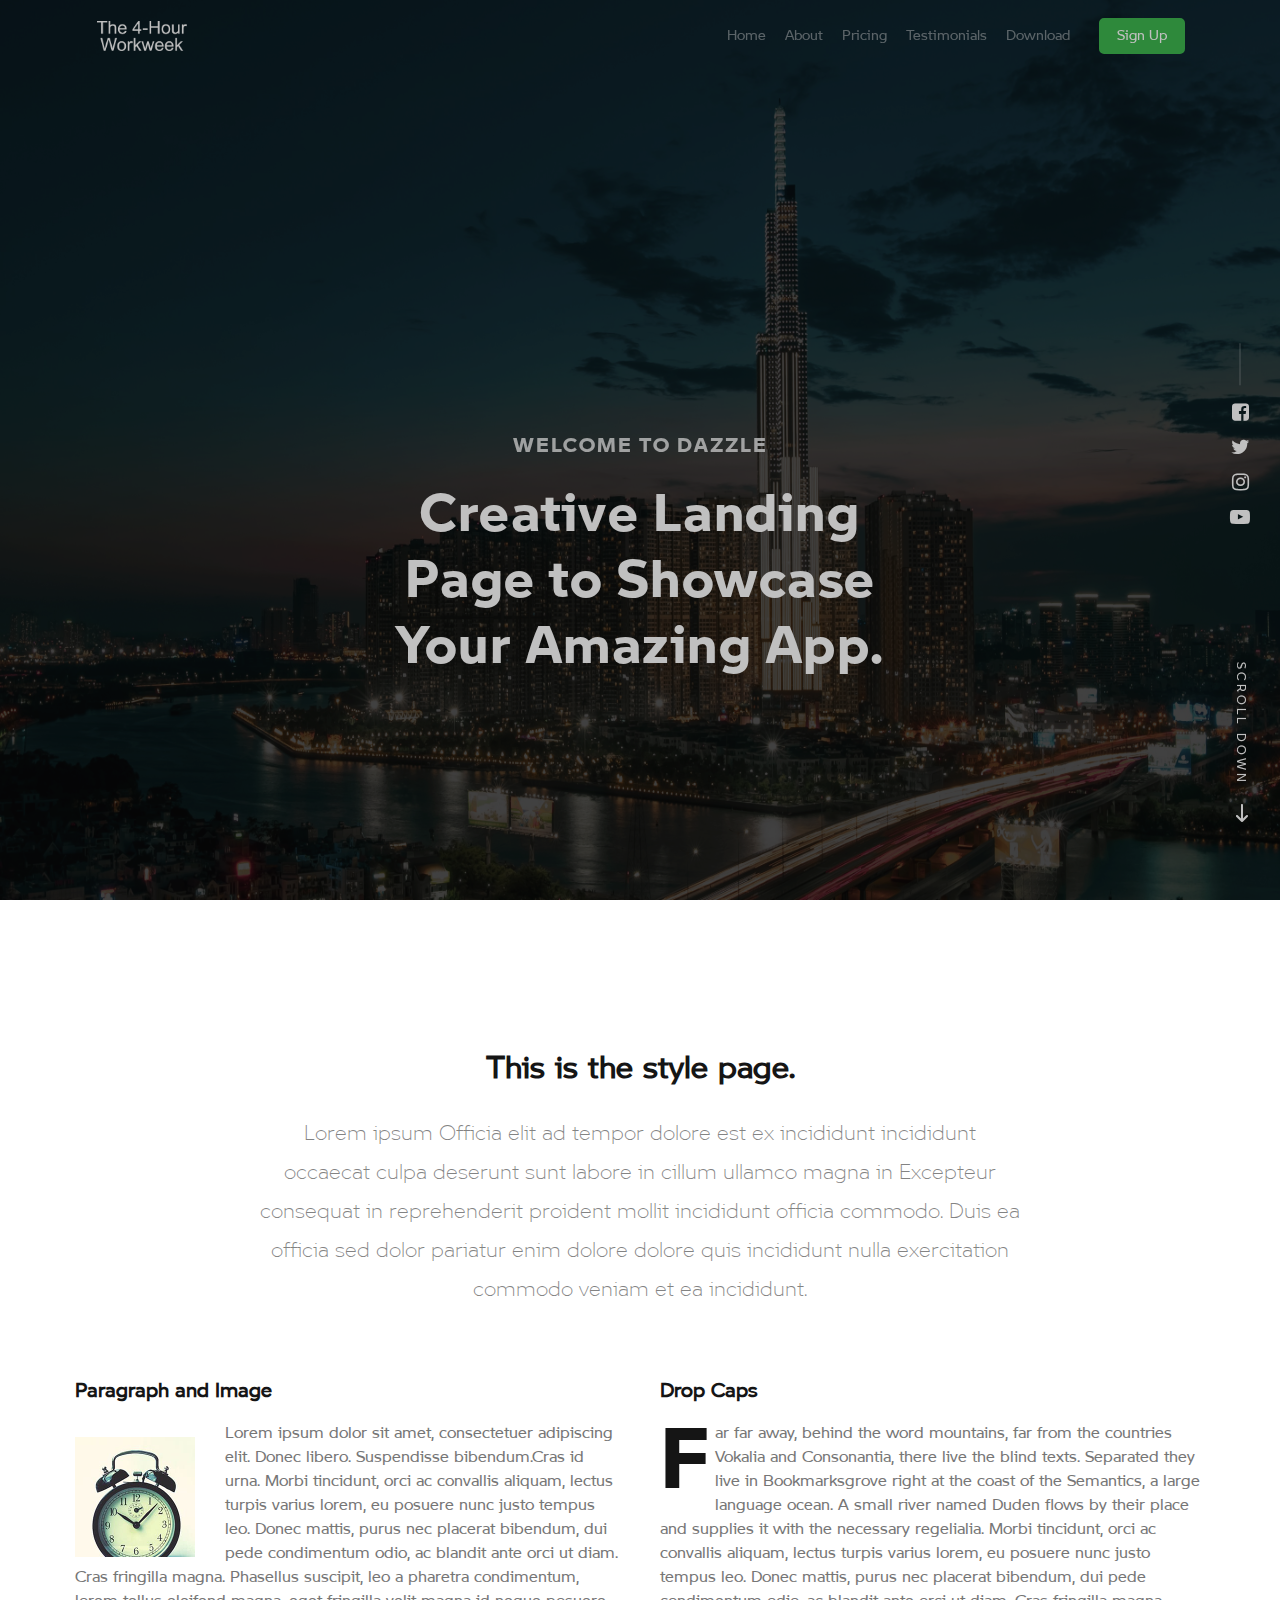
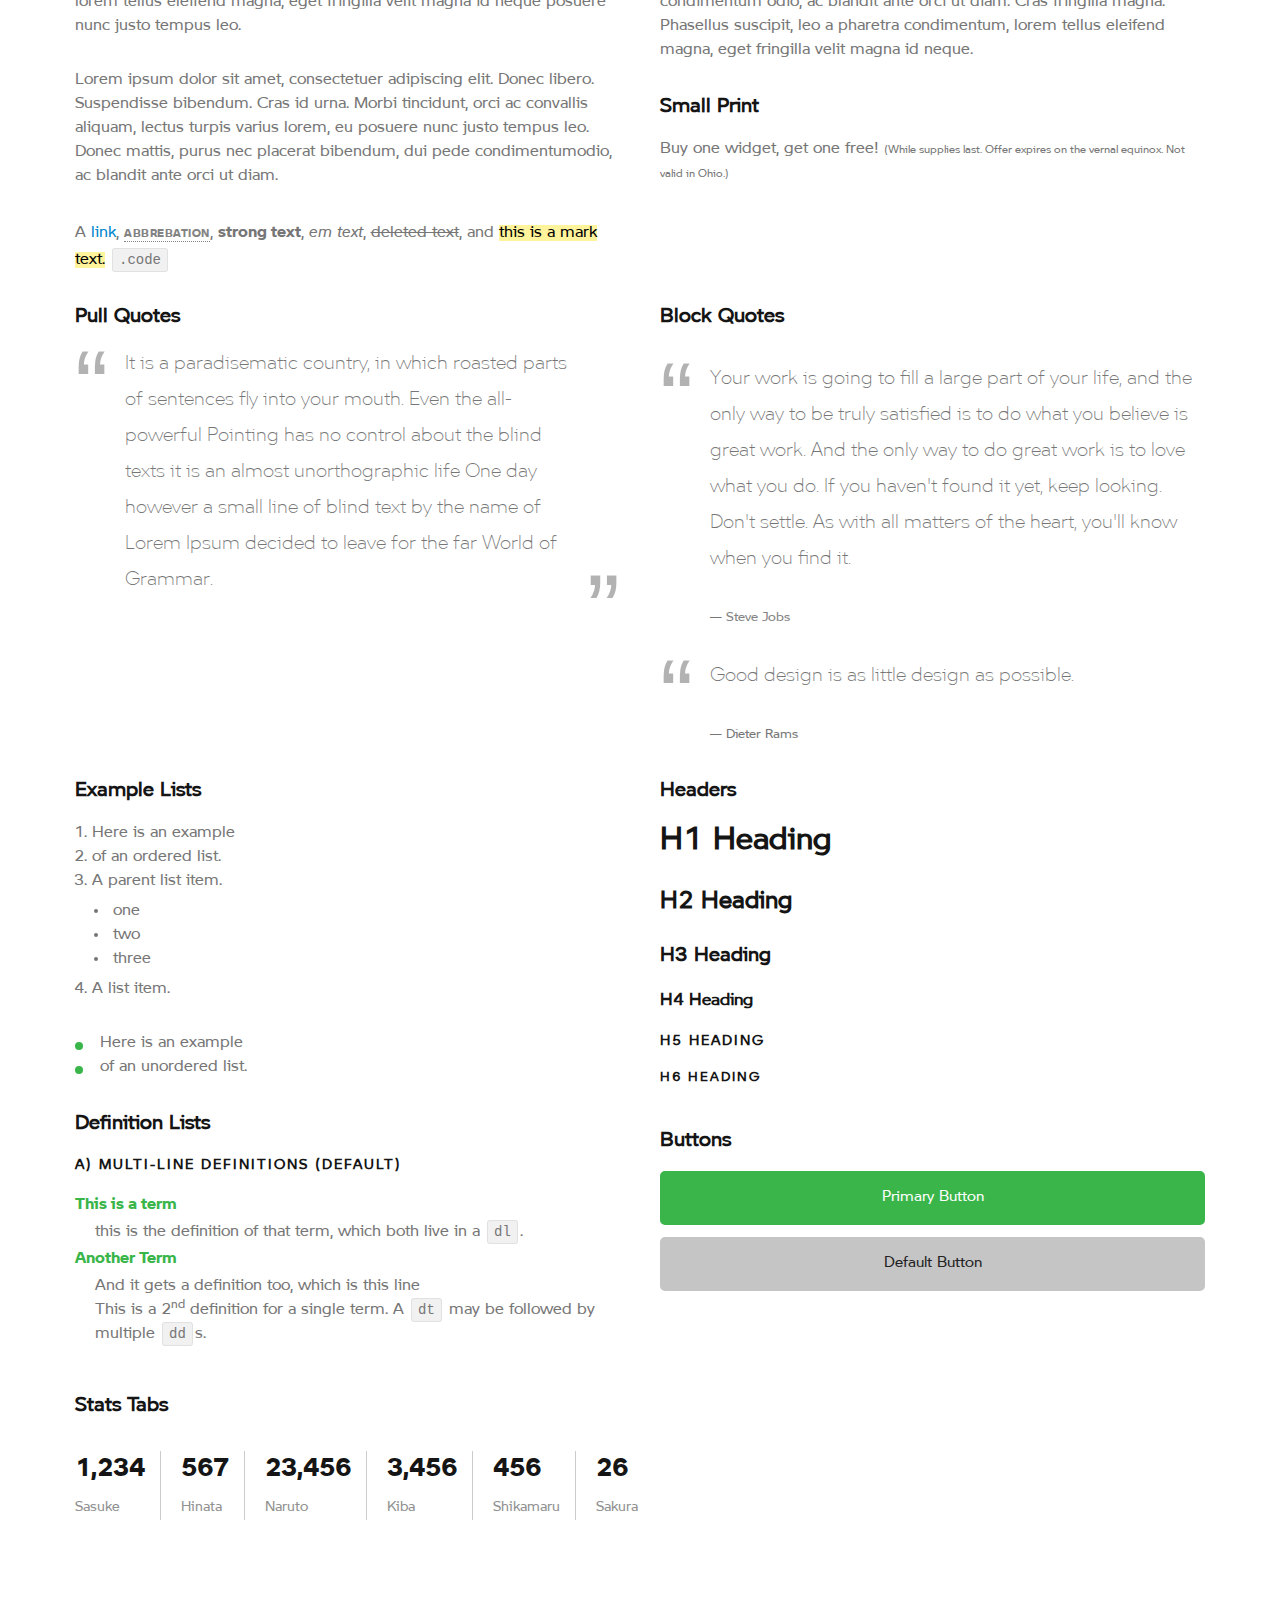
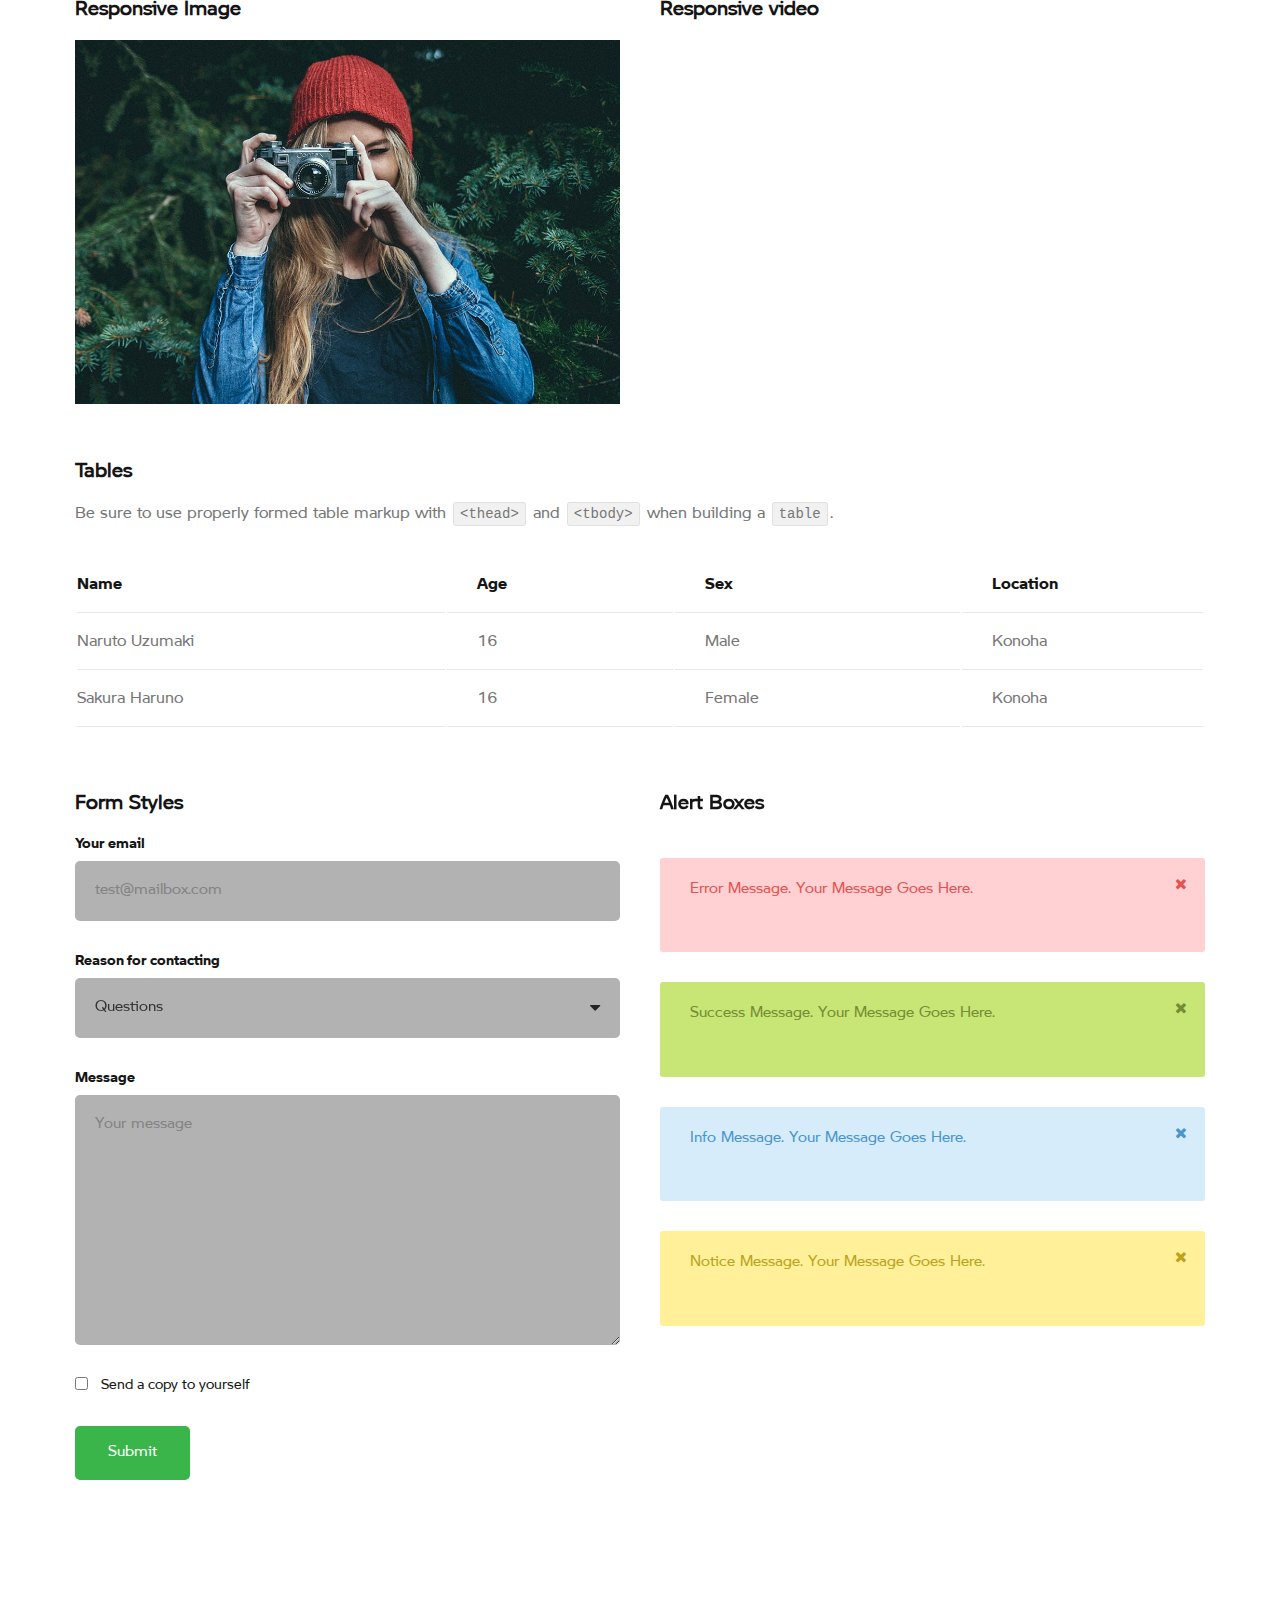
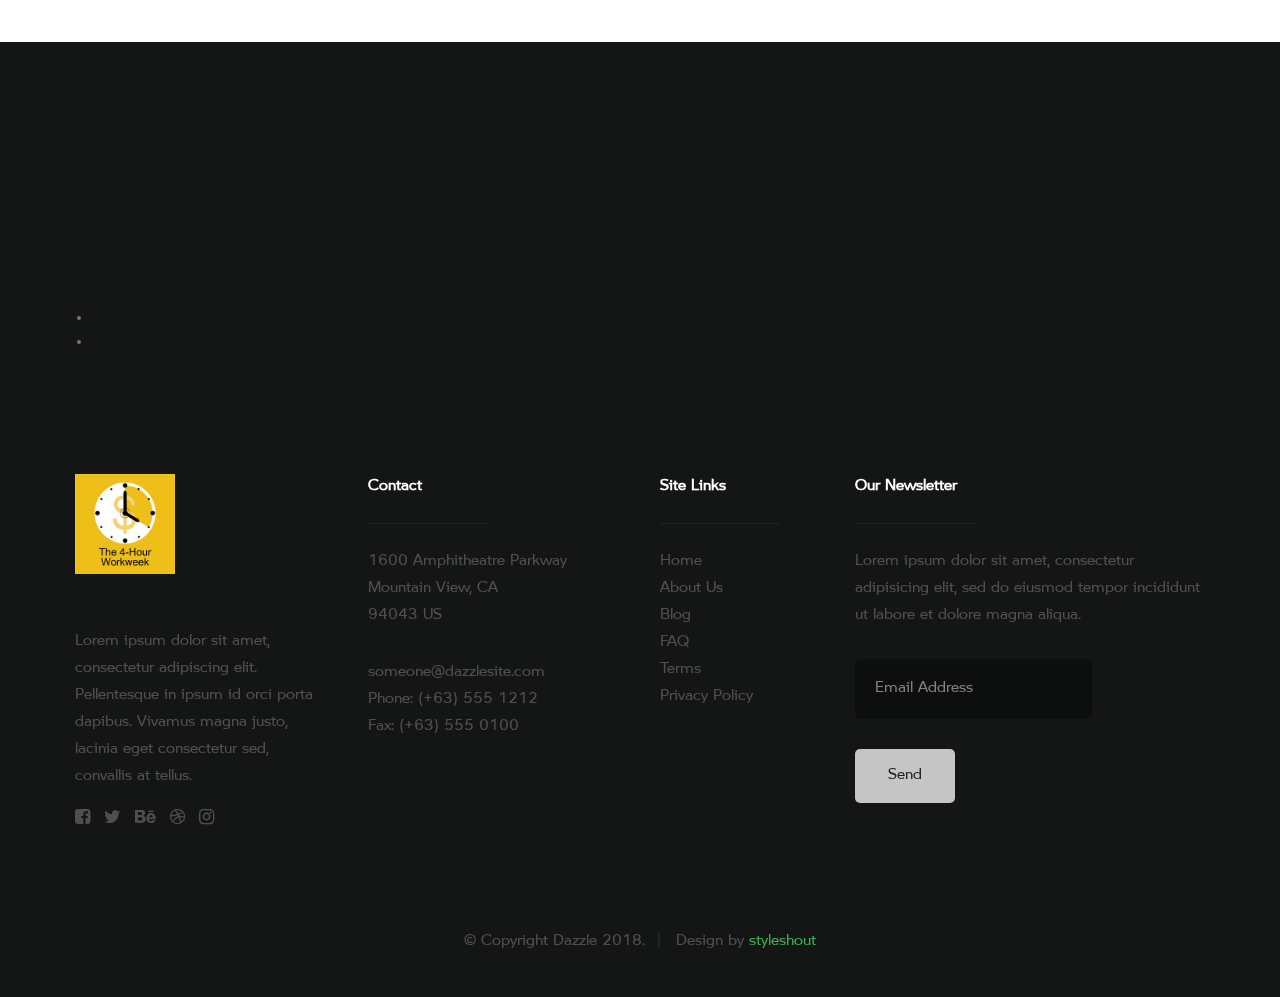
<file: styles.html>
<!DOCTYPE html>
<!--[if lt IE 9 ]><html class="no-js oldie" lang="en"> <![endif]-->
<!--[if IE 9 ]><html class="no-js oldie ie9" lang="en"> <![endif]-->
<!--[if (gte IE 9)|!(IE)]><!-->
<html class="no-js" lang="en">
<!--<![endif]-->

<head>

   <!--- basic page needs
   ================================================== -->
   <meta charset="utf-8">
   <title>Styles - Dazzle</title>
   <meta name="description" content="">
   <meta name="author" content="">

   <!-- mobile specific metas
   ================================================== -->
   <meta name="viewport" content="width=device-width, initial-scale=1">

   <!-- CSS
   ================================================== -->
   <link rel="stylesheet" href="css/base.css">
   <link rel="stylesheet" href="css/vendor.css">
   <link rel="stylesheet" href="css/main.css">

   <style type="text/css" media="screen">
      #styles {
   	    background: white;
   		 padding-top: 15rem;
   		 padding-bottom: 12rem;
   	}
   </style>

   <!-- script
   ================================================== -->
   <script src="js/modernizr.js"></script>
   <script src="js/pace.min.js"></script>

   <!-- favicons
	================================================== -->
   <link rel="shortcut icon" href="favicon.ico" type="image/x-icon">
   <link rel="icon" href="favicon.ico" type="image/x-icon">

</head>

<body id="top">

    <!-- header
   ================================================== -->
   <header id="header" class="row">

		<div class="header-logo">
	   	<a href="index.html">Dazzle</a>
	   </div>

	   <nav id="header-nav-wrap">
			<ul class="header-main-nav">
				<li class="current"><a href="index.html#home" title="home">Home</a></li>
            <li><a href="index.html#about" title="about">About</a></li>
				<li><a href="index.html#pricing" title="pricing">Pricing</a></li>
				<li><a href="index.html#testimonials" title="testimonials">Testimonials</a></li>
				<li><a class="smoothscroll"  href="#download" title="download">Download</a></li>
			</ul>

         <a href="#" title="sign-up" class="button button-primary cta">Sign Up</a>
		</nav>

		<a class="header-menu-toggle" href="#"><span>Menu</span></a>

	</header> <!-- end header -->


   <!-- home
   ================================================== -->
   <section id="home" data-parallax="scroll" data-image-src="images/hero-bg.jpg" data-natural-width=3000 data-natural-height=2000>

        <div class="overlay"></div>
        <div class="home-content">

                <div class="row contents">
                     <div class="home-content-left">

                        <h3 data-aos="fade-up">Welcome to Dazzle</h3>

                        <h1 data-aos="fade-up">
                            Creative Landing <br>
                            Page to Showcase <br>
                            Your Amazing App.
                        </h1>

                        <div class="buttons" data-aos="fade-up">
                            <a href="#download" class="smoothscroll button stroke">
                                <span class="icon-circle-down" aria-hidden="true"></span>
                                Download App
                            </a>
                            <a href="http://player.vimeo.com/video/14592941?title=0&amp;byline=0&amp;portrait=0&amp;color=39b54a" data-lity class="button stroke">
                                <span class="icon-play" aria-hidden="true"></span>
                                Watch Video
                            </a>
                        </div>

                     </div>

                     <div class="home-image-right">
                        <img src="images/iphone-app-470.png"
                             srcset="images/iphone-app-470.png 1x, images/iphone-app-940.png 2x"
                             data-aos="fade-up">
                     </div>
                </div>
        </div>

        <ul class="home-social-list">
            <li>
                <a href="#"><i class="fa fa-facebook-square"></i></a>
            </li>
            <li>
                <a href="#"><i class="fa fa-twitter"></i></a>
            </li>
            <li>
                <a href="#"><i class="fa fa-instagram"></i></a>
            </li>
            <li>
                <a href="#"><i class="fa fa-youtube-play"></i></a>
            </li>
        </ul>
        <!-- end home-social-list -->

        <div class="home-scrolldown">
            <a href="#styles" class="scroll-icon smoothscroll">
                <span>Scroll Down</span>
                <i class="icon-arrow-right" aria-hidden="true"></i>
            </a>
        </div>

   </section> <!-- end home -->


   <!-- styles
   ================================================== -->
   <section id="styles">

	   <div class="row narrow add-bottom text-center">

   	   <div class="col-twelve tab-full">

   		   <h1>This is the style page.</h1>

   			<p class="lead">Lorem ipsum Officia elit ad tempor dolore est ex incididunt incididunt occaecat culpa deserunt sunt labore in cillum ullamco magna in Excepteur consequat in reprehenderit proident mollit incididunt officia commodo.
   			Duis ea officia sed dolor pariatur enim dolore dolore quis incididunt nulla exercitation commodo veniam et ea incididunt.</p>

   		</div>

     	</div>

     	<div class="row">

     		<div class="col-six tab-full">

		     	<h3>Paragraph and Image</h3>

		      <p><a href="#"><img width="120" height="120" class="pull-left" alt="sample-image" src="images/sample-image.jpg"></a>
		  		Lorem ipsum dolor sit amet, consectetuer adipiscing elit. Donec libero. Suspendisse bibendum.Cras id urna. Morbi tincidunt, orci ac convallis aliquam, lectus turpis varius lorem, eu posuere nunc justo tempus leo. Donec mattis, purus nec placerat bibendum, dui pede condimentum odio, ac blandit ante orci ut diam. Cras fringilla magna. Phasellus suscipit, leo a pharetra condimentum, lorem tellus eleifend magna, eget fringilla velit magna id neque posuere nunc justo tempus leo. </p>

		  		<p>
		  		Lorem ipsum dolor sit amet, consectetuer adipiscing elit. Donec libero. Suspendisse bibendum. Cras id urna. Morbi tincidunt, orci ac convallis aliquam, lectus turpis varius lorem, eu posuere nunc justo tempus leo. Donec mattis, purus nec placerat bibendum, dui pede condimentumodio, ac blandit ante orci ut diam.
	 			</p>

	         <p>A <a href="#">link</a>,
	  			<abbr title="this really isn't a very good description">abbrebation</abbr>,
	  			<strong>strong text</strong>,
	         <em>em text</em>,
	  			<del>deleted text</del>, and
	         <mark>this is a mark text.</mark>
	         <code>.code</code>
	         </p>

	      </div>

	      <div class="col-six tab-full">

	         <h3>Drop Caps</h3>

		      <p class="drop-cap">Far far away, behind the word mountains, far from the countries Vokalia and Consonantia,
		      there live the blind texts. Separated they live in Bookmarksgrove right at the coast of the
		      Semantics, a large language ocean. A small river named Duden flows by their place and supplies it with the necessary regelialia. Morbi tincidunt, orci ac convallis aliquam, lectus turpis varius lorem, eu	posuere nunc justo tempus leo. Donec mattis, purus nec placerat bibendum, dui pede condimentum odio, ac blandit ante orci ut diam. Cras fringilla magna. Phasellus suscipit, leo a pharetra condimentum, lorem tellus eleifend magna, eget fringilla velit magna id neque.
				</p>

			   <h3>Small Print</h3>

			   <p>Buy one widget, get one free!
				<small>(While supplies last. Offer expires on the vernal equinox. Not valid in Ohio.)</small>
				</p>

			</div>

		</div> <!-- end row -->

		<div class="row">

		  	<div class="col-six tab-full">

		      <h3>Pull Quotes</h3>

		      <aside class="pull-quote">
				   <blockquote>
					   <p>It is a paradisematic country, in which roasted parts of
		            sentences fly into your mouth. Even the all-powerful Pointing has no control about the blind
		            texts it is an almost unorthographic life One day however a small line of blind text by the name
		            of Lorem Ipsum decided to leave for the far World of Grammar.</p>
					</blockquote>
				</aside>

		   </div>

		   <div class="col-six tab-full">

		      <h3>Block Quotes</h3>

		      <blockquote cite="http://where-i-got-my-info-from.com">
				   <p>Your work is going to fill a large part of your life, and the only way to be truly satisfied is
		         to do what you believe is great work. And the only way to do great work is to love what you do.
		         If you haven't found it yet, keep looking. Don't settle. As with all matters of the heart, you'll know when you find it.
		         </p>
					<cite>
					   <a href="#">Steve Jobs</a>
					</cite>
			   </blockquote>

		      <blockquote>
		         <p>Good design is as little design as possible.</p>
		         <cite>Dieter Rams</cite>
		      </blockquote>

		   </div>

		</div> <!-- end row -->


		<div class="row half-bottom">

			<div class="col-six tab-full">

			   <h3>Example Lists</h3>

			   <ol>
				   <li>Here is an example</li>
				   <li>of an ordered list.</li>
				   <li>A parent list item.
					  	<ul>
				  			<li>one</li>
				  			<li>two</li>
					   		<li>three</li>
					   </ul>
					</li>
					<li>A list item.</li>
				</ol>

			   <ul class="disc">
				   <li>Here is an example</li>
				   <li>of an unordered list.</li>
				</ul>

				<h3>Definition Lists</h3>

			   <h5>a) Multi-line Definitions (default) </h5>

			   <dl>
				   <dt><strong>This is a term</strong></dt>
				      <dd>this is the definition of that term, which both live in a <code>dl</code>.</dd>
				   <dt><strong>Another Term</strong></dt>
				      <dd>And it gets a definition too, which is this line</dd>
				      <dd>This is a 2<sup>nd</sup> definition for a single term. A <code>dt</code> may be followed by multiple <code>dd</code>s.</dd>
			   </dl>

		   </div>

		   <div class="col-six tab-full">

		      <h3>Headers</h3>

		      <h1>H1 Heading</h1>
		      <h2>H2 Heading</h2>
		      <h3>H3 Heading</h3>
		      <h4>H4 Heading</h4>
		      <h5>H5 Heading</h5>
		      <h6>H6 Heading</h6>

		      <br>

		      <h3>Buttons</h3>

		    	<p>
		     		<a class="button button-primary full-width" href="#">Primary Button</a>
		     		<a class="button full-width" href="#">Default Button</a>
		     	</p>

		   </div>

		</div> <!-- end row -->


		<div class="row half-bottom">

		   <div class="col-twelve">

		    	<h3>Stats Tabs</h3>

		      <ul class="stats-tabs">
				   <li><a href="#">1,234 <em>Sasuke</em></a></li>
				   <li><a href="#">567 <em>Hinata</em></a></li>
				   <li><a href="#">23,456 <em>Naruto</em></a></li>
				   <li><a href="#">3,456 <em>Kiba</em></a></li>
				   <li><a href="#">456 <em>Shikamaru</em></a></li>
				   <li><a href="#">26 <em>Sakura</em></a></li>
				</ul>

		   </div>

		</div> <!-- end row -->


		<div class="row half-bottom">

	      <div class="col-six tab-full">

      		<h3>Responsive Image</h3>
      		<p><img src="images/shutterbug.jpg"></p>

      	</div>

      	<div class="col-six tab-full">

      		<h3>Responsive video</h3>

      		<div class="fluid-video-wrapper">
               <iframe src="https://player.vimeo.com/video/14592941?title=0&amp;byline=0&amp;portrait=0&amp;color=F64B39" width="500" height="281" frameborder="0" webkitallowfullscreen mozallowfullscreen allowfullscreen></iframe>
            </div>

      	</div>

      </div> <!-- end row -->


      <div class="row add-bottom">

	      <div class="col-twelve">

	      	<h3>Tables</h3>
	      	<p>Be sure to use properly formed table markup with <code>&lt;thead&gt;</code> and <code>&lt;tbody&gt;</code> when building a <code>table</code>.</p>

	      	<div class="table-responsive">

	      		<table>
						<thead>
						   <tr>
						 		<th>Name</th>
						      <th>Age</th>
						      <th>Sex</th>
						      <th>Location</th>
						   </tr>
						</thead>
						<tbody>
						   <tr>
						      <td>Naruto Uzumaki</td>
						      <td>16</td>
						      <td>Male</td>
						      <td>Konoha</td>
						   </tr>
						   <tr>
						      <td>Sakura Haruno</td>
						      <td>16</td>
						      <td>Female</td>
						      <td>Konoha</td>
						   </tr>
						</tbody>
				   </table>

	      	</div>

	      </div>

	   </div> <!-- end row -->


	   <div class="row">

		   <div class="col-six tab-full">

		      <h3>Form Styles</h3>

		      <form>
			     	<div>
			        	<label for="sampleInput">Your email</label>
			        	<input class="full-width" type="email" placeholder="test@mailbox.com" id="sampleInput">
			      </div>
			      <div>
			        	<label for="sampleRecipientInput">Reason for contacting</label>
			        	<div class="ss-custom-select">
			        		<select class="full-width" id="sampleRecipientInput">
				        		<option value="Option 1">Questions</option>
				        		<option value="Option 2">Report</option>
				        		<option value="Option 3">Others</option>
				        	</select>
			        	</div>
			      </div>

			     	<label for="exampleMessage">Message</label>
			     	<textarea class="full-width" placeholder="Your message" id="exampleMessage"></textarea>

			     	<label class="add-bottom">
			        	<input type="checkbox">
			        	<span class="label-text">Send a copy to yourself</span>
			     	</label>

			     	<input class="button-primary" type="submit" value="Submit">

			   </form>

		   </div>

		   <div class="col-six tab-full">

		   	<h3>Alert Boxes</h3>

		   	<br>

            <div class="alert-box ss-error hideit">
		        <p>Error Message. Your Message Goes Here.</p>
		        <i class="fa fa-times close"></i>
		      </div><!-- /error -->

		      <div class="alert-box ss-success hideit">
		        <p>Success Message. Your Message Goes Here.</p>
		        <i class="fa fa-times close"></i>
		      </div><!-- /success -->

		      <div class="alert-box ss-info hideit">
		         <p>Info Message. Your Message Goes Here.</p>
		         <i class="fa fa-times close"></i>
		      </div><!-- /info -->

		      <div class="alert-box ss-notice hideit">
		        <p>Notice Message. Your Message Goes Here.</p>
		        <i class="fa fa-times close"></i>
		      </div><!-- /notice -->

		   </div>

		</div> <!-- end row -->

	</section> <!-- end styles -->


   <!-- download
   ================================================== -->
   <section id="download">

      <div class="row">
         <div class="col-full">

            <h1 class="intro-header" data-aos="fade-up">Download Our App Today!</h1>

            <p class="lead" data-aos="fade-up">
            Lorem ipsum dolor sit amet, consectetur adipisicing elit, sed do eiusmod tempor incididunt ut labore et dolore magna aliqua. Ut enim ad minim veniam, quis nostrud exercitation ullamco laboris nisi ut aliquip ex ea commodo consequat. Duis aute irure dolor in reprehenderit in voluptate
            </p>

            <ul class="download-badges">
               <li><a href="#" title="" class="badge-appstore" data-aos="fade-up">App Store</a></li>
               <li><a href="#" title="" class="badge-googleplay" data-aos="fade-up">Play Store</a></li>
            </ul>

         </div>
      </div>

   </section> <!-- end download -->


   <!-- footer
   ================================================== -->
   <footer>

        <div class="footer-main">
            <div class="row">

                <div class="col-three md-1-3 tab-full footer-info">

                    <div class="footer-logo"></div>

                    <p>
                    Lorem ipsum dolor sit amet, consectetur adipiscing elit. Pellentesque in ipsum id orci porta dapibus. Vivamus magna justo, lacinia eget consectetur sed, convallis at tellus.
                    </p>

                    <ul class="footer-social-list">
                        <li>
                            <a href="#"><i class="fa fa-facebook-square"></i></a>
                        </li>
                        <li>
                            <a href="#"><i class="fa fa-twitter"></i></a>
                        </li>
                        <li>
                            <a href="#"><i class="fa fa-behance"></i></a>
                        </li>
                        <li>
                            <a href="#"><i class="fa fa-dribbble"></i></a>
                        </li>
                        <li>
                            <a href="#"><i class="fa fa-instagram"></i></a>
                        </li>
                    </ul>


                </div> <!-- end footer-info -->

                <div class="col-three md-1-3 tab-1-2 mob-full footer-contact">

                    <h4>Contact</h4>

                    <p>
                    1600 Amphitheatre Parkway<br>
                    Mountain View, CA <br>
                    94043 US<br>
                    </p>

                    <p>
                    someone@dazzlesite.com <br>
                    Phone: (+63) 555 1212 <br>
                    Fax: (+63) 555 0100
                    </p>

                </div> <!-- end footer-contact -->

                <div class="col-two md-1-3 tab-1-2 mob-full footer-site-links">

                    <h4>Site Links</h4>

                    <ul class="list-links">
                        <li><a href="#">Home</a></li>
                        <li><a href="#">About Us</a></li>
                        <li><a href="#">Blog</a></li>
                        <li><a href="#">FAQ</a></li>
                        <li><a href="#">Terms</a></li>
                        <li><a href="#">Privacy Policy</a></li>
                    </ul>

                </div> <!-- end footer-site-links -->

                <div class="col-four md-1-2 tab-full footer-subscribe">

                    <h4>Our Newsletter</h4>

                    <p>Lorem ipsum dolor sit amet, consectetur adipisicing elit, sed do eiusmod tempor incididunt ut labore et dolore magna aliqua.</p>

                    <div class="subscribe-form">

                        <form id="mc-form" class="group" novalidate="true">

                            <input type="email" value="" name="EMAIL" class="email" id="mc-email" placeholder="Email Address" required="">

                            <input type="submit" name="subscribe" value="Send">

                            <label for="mc-email" class="subscribe-message"></label>

                        </form>

                    </div>

                </div> <!-- end footer-subscribe -->

            </div> <!-- /row -->
        </div> <!-- end footer-main -->


      <div class="footer-bottom">

      	<div class="row">

      		<div class="col-twelve">
	      		<div class="copyright">
		         	<span>© Copyright Dazzle 2018.</span>
		         	<span>Design by <a href="http://www.styleshout.com/">styleshout</a></span>
		         </div>

		         <div id="go-top">
		            <a class="smoothscroll" title="Back to Top" href="#top"><i class="icon-arrow-up"></i></a>
		         </div>
	      	</div>

      	</div> <!-- end footer-bottom -->

      </div>

    </footer>

    <div id="preloader">
    	<div id="loader"></div>
    </div>

    <!-- Java Script
    ================================================== -->
    <script src="js/jquery-2.1.3.min.js"></script>
    <script src="js/plugins.js"></script>
    <script src="js/main.js"></script>

</body>

</html>
</file>
<file: css/base.css>
/* =================================================================== 
 *
 *  Dazzle v1.0 Base Stylesheet
 *  04-27-2017
 *  ------------------------------------------------------------------
 *
 *  TOC:
 *  01. reset 
 *  02. basic/base setup styles
 *  03. grid
 *  04. block grids
 *  05. MISC
 *
 * =================================================================== */


/* ===================================================================
 *  01. reset  
 *  normalize.css v5.0.0 | MIT License | 
 *  github.com/necolas/normalize.css
 *
 * ------------------------------------------------------------------- */

html {
  font-family: sans-serif;
  line-height: 1.15;
  -ms-text-size-adjust: 100%;
  -webkit-text-size-adjust: 100%;
}

body {
  margin: 0;
}

article,
aside,
footer,
header,
nav,
section {
  display: block;
}

h1 {
  font-size: 2em;
  margin: 0.67em 0;
}

figcaption,
figure,
main {
  display: block;
}

figure {
  margin: 1em 40px;
}

hr {
  box-sizing: content-box;
  height: 0;
  overflow: visible;
}

pre {
  font-family: monospace, monospace;
  font-size: 1em;
}

a {
  background-color: transparent;
  -webkit-text-decoration-skip: objects;
}

a:active,
a:hover {
  outline-width: 0;
}

abbr[title] {
  border-bottom: none;
  text-decoration: underline;
  text-decoration: underline dotted;
}

b,
strong {
  font-weight: inherit;
}

b,
strong {
  font-weight: bolder;
}

code,
kbd,
samp {
  font-family: monospace, monospace;
  font-size: 1em;
}

dfn {
  font-style: italic;
}

mark {
  background-color: #ff0;
  color: #000;
}

small {
  font-size: 80%;
}

sub,
sup {
  font-size: 75%;
  line-height: 0;
  position: relative;
  vertical-align: baseline;
}

sub {
  bottom: -0.25em;
}

sup {
  top: -0.5em;
}

audio,
video {
  display: inline-block;
}

audio:not([controls]) {
  display: none;
  height: 0;
}

img {
  border-style: none;
}

svg:not(:root) {
  overflow: hidden;
}

button,
input,
optgroup,
select,
textarea {
  font-family: sans-serif;
  font-size: 100%;
  line-height: 1.15;
  margin: 0;
}

button,
input {
  overflow: visible;
}

button,
select {
  text-transform: none;
}

button,
html [type="button"],
[type="reset"],
[type="submit"] {
  -webkit-appearance: button;
}

button::-moz-focus-inner,
[type="button"]::-moz-focus-inner,
[type="reset"]::-moz-focus-inner,
[type="submit"]::-moz-focus-inner {
  border-style: none;
  padding: 0;
}

button:-moz-focusring,
[type="button"]:-moz-focusring,
[type="reset"]:-moz-focusring,
[type="submit"]:-moz-focusring {
  outline: 1px dotted ButtonText;
}

fieldset {
  border: 1px solid #c0c0c0;
  margin: 0 2px;
  padding: 0.35em 0.625em 0.75em;
}

legend {
  box-sizing: border-box;
  color: inherit;
  display: table;
  max-width: 100%;
  padding: 0;
  white-space: normal;
}

progress {
  display: inline-block;
  vertical-align: baseline;
}

textarea {
  overflow: auto;
}

[type="checkbox"],
[type="radio"] {
  box-sizing: border-box;
  padding: 0;
}

[type="number"]::-webkit-inner-spin-button,
[type="number"]::-webkit-outer-spin-button {
  height: auto;
}

[type="search"] {
  -webkit-appearance: textfield;
  outline-offset: -2px;
}

[type="search"]::-webkit-search-cancel-button,
[type="search"]::-webkit-search-decoration {
  -webkit-appearance: none;
}

::-webkit-file-upload-button {
  -webkit-appearance: button;
  font: inherit;
}

details,
menu {
  display: block;
}

summary {
  display: list-item;
}

canvas {
  display: inline-block;
}

template {
  display: none;
}

[hidden] {
  display: none;
}


/* ===================================================================
 *  02. basic/base setup styles - (_basic.scss)
 *
 * ------------------------------------------------------------------- */

html {
  font-size: 62.5%;
  box-sizing: border-box;
}

*,
*::before,
*::after {
  box-sizing: inherit;
}

body {
  font-weight: normal;
  line-height: 1;
  text-rendering: optimizeLegibility;
  word-wrap: break-word;
  -webkit-overflow-scrolling: touch;
  -webkit-text-size-adjust: none;
}

body,
input,
button {
  -moz-osx-font-smoothing: grayscale;
  -webkit-font-smoothing: antialiased;
}


/* ------------------------------------------------------------------- 
 * Media - (_basic.scss)
 * ------------------------------------------------------------------- */

img,
video {
  max-width: 100%;
  height: auto;
}


/* ------------------------------------------------------------------- 
 * Typography resets - (_basic.scss)
 * ------------------------------------------------------------------- */

div, dl, dt, dd, ul, ol, li, h1, h2, h3, h4, h5, h6, pre, form, p, blockquote, th, td {
  margin: 0;
  padding: 0;
}

h1, h2, h3, h4, h5, h6 {
  -webkit-font-variant-ligatures: common-ligatures;
  -moz-font-variant-ligatures: common-ligatures;
  font-variant-ligatures: common-ligatures;
  text-rendering: optimizeLegibility;
}

em,
i {
  font-style: italic;
  line-height: inherit;
}

strong,
b {
  font-weight: bold;
  line-height: inherit;
}

small {
  font-size: 60%;
  line-height: inherit;
}

ol,
ul {
  list-style: none;
}

li {
  display: block;
}


/* ------------------------------------------------------------------- 
 * links - (_basic.scss)
 * ------------------------------------------------------------------- */

a {
  text-decoration: none;
  line-height: inherit;
}

a img {
  border: none;
}


/* ------------------------------------------------------------------- 
 * inputs - (_basic.scss)
 * ------------------------------------------------------------------- */

fieldset {
  margin: 0;
  padding: 0;
}

input[type="email"],
input[type="number"],
input[type="search"],
input[type="text"],
input[type="tel"],
input[type="url"],
input[type="password"],
textarea {
  -webkit-appearance: none;
  -moz-appearance: none;
  -ms-appearance: none;
  -o-appearance: none;
  appearance: none;
}


/* ===================================================================
 *  03. grid - (_grid.scss)
 *
 * ------------------------------------------------------------------- */

.row {
  width: 94%;
  max-width: 1170px;
  margin: 0 auto;
}

.row:after {
  content: "";
  display: table;
  clear: both;
}

.row .row {
  width: auto;
  max-width: none;
  margin-left: -20px;
  margin-right: -20px;
}

[class*="col-"],
.bgrid {
  float: left;
}

[class*="col-"]+[class*="col-"].end {
  float: right;
}

[class*="col-"] {
  padding: 0 20px;
}

.col-one {
  width: 8.33333%;
}

.col-two,
.col-1-6 {
  width: 16.66667%;
}

.col-three,
.col-1-4 {
  width: 25%;
}

.col-four,
.col-1-3 {
  width: 33.33333%;
}

.col-five {
  width: 41.66667%;
}

.col-six,
.col-1-2 {
  width: 50%;
}

.col-seven {
  width: 58.33333%;
}

.col-eight,
.col-2-3 {
  width: 66.66667%;
}

.col-nine,
.col-3-4 {
  width: 75%;
}

.col-ten,
.col-5-6 {
  width: 83.33333%;
}

.col-eleven {
  width: 91.66667%;
}

.col-twelve,
.col-full {
  width: 100%;
}


/* ------------------------------------------------------------------- 
 * medium size devices - (_grid.scss)
 * ------------------------------------------------------------------- */

@media only screen and (max-width: 1024px) {
  .row .row {
    margin-left: -18px;
    margin-right: -18px;
  }
  [class*="col-"] {
    padding: 0 18px;
  }
  .md-two,
  .md-1-6 {
    width: 16.66667%;
  }
  .md-one {
    width: 8.33333%;
  }
  .md-three,
  .md-1-4 {
    width: 25%;
  }
  .md-four,
  .md-1-3 {
    width: 33.33333%;
  }
  .md-five {
    width: 41.66667%;
  }
  .md-six,
  .md-1-2 {
    width: 50%;
  }
  .md-seven {
    width: 58.33333%;
  }
  .md-eight,
  .md-2-3 {
    width: 66.66667%;
  }
  .md-nine,
  .md-3-4 {
    width: 75%;
  }
  .md-ten,
  .md-5-6 {
    width: 83.33333%;
  }
  .md-eleven {
    width: 91.66667%;
  }
  .md-twelve,
  .md-full {
    width: 100%;
  }
}


/* ------------------------------------------------------------------- 
 * tablets - (_grid.scss)
 * ------------------------------------------------------------------- */

@media only screen and (max-width: 768px) {
  .row {
    width: auto;
    padding-left: 30px;
    padding-right: 30px;
  }
  .row .row {
    padding-left: 0;
    padding-right: 0;
    margin-left: -15px;
    margin-right: -15px;
  }
  [class*="col-"] {
    padding: 0 15px;
  }
  .tab-1-4 {
    width: 25%;
  }
  .tab-1-3 {
    width: 33.33333%;
  }
  .tab-1-2 {
    width: 50%;
  }
  .tab-2-3 {
    width: 66.66667%;
  }
  .tab-3-4 {
    width: 75%;
  }
  .tab-full {
    width: 100%;
  }
}


/* ------------------------------------------------------------------- 
 *  mobile devices - (_grid.scss)
 * ------------------------------------------------------------------- */

@media only screen and (max-width: 600px) {
  .row {
    padding-left: 25px;
    padding-right: 25px;
  }
  .row .row {
    margin-left: -10px;
    margin-right: -10px;
  }
  [class*="col-"] {
    padding: 0 10px;
  }
  .mob-1-4 {
    width: 25%;
  }
  .mob-1-3 {
    width: 33.33333%;
  }
  .mob-1-2 {
    width: 50%;
  }
  .mob-2-3 {
    width: 66.66667%;
  }
  .mob-3-4 {
    width: 75%;
  }
  .mob-full {
    width: 100%;
  }
}


/* ------------------------------------------------------------------- 
 * small mobile devices - (_grid.scss)
 * ------------------------------------------------------------------- */

@media only screen and (max-width: 400px) {
  .row .row {
    padding-left: 0;
    padding-right: 0;
    margin-left: 0;
    margin-right: 0;
  }
  [class*="col-"] {
    width: 100% !important;
    float: none !important;
    clear: both !important;
    margin-left: 0;
    margin-right: 0;
    padding: 0;
  }
  [class*="col-"]+[class*="col-"].end {
    float: none;
  }
}


/* ===================================================================
 *  04. block grids - (_grid.scss)
 *
 * ------------------------------------------------------------------- */

[class*="block-"]:after {
  content: "";
  display: table;
  clear: both;
}

.block-1-6 .bgrid {
  width: 16.66667%;
}

.block-1-5 .bgrid {
  width: 20%;
}

.block-1-4 .bgrid {
  width: 25%;
}

.block-1-3 .bgrid {
  width: 33.33333%;
}

.block-1-2 .bgrid {
  width: 50%;
}


/**
 * Clearing for block grid columns. Allow columns with 
 * different heights to align properly.
 */

.block-1-6 .bgrid:nth-child(6n+1),
.block-1-5 .bgrid:nth-child(5n+1),
.block-1-4 .bgrid:nth-child(4n+1),
.block-1-3 .bgrid:nth-child(3n+1),
.block-1-2 .bgrid:nth-child(2n+1) {
  clear: both;
}


/* ------------------------------------------------------------------- 
 * medium size devices - (_grid.scss)
 * ------------------------------------------------------------------- */

@media only screen and (max-width: 1024px) {
  .block-m-1-6 .bgrid {
    width: 16.66667%;
  }
  .block-m-1-5 .bgrid {
    width: 20%;
  }
  .block-m-1-4 .bgrid {
    width: 25%;
  }
  .block-m-1-3 .bgrid {
    width: 33.33333%;
  }
  .block-m-1-2 .bgrid {
    width: 50%;
  }
  .block-m-full .bgrid {
    width: 100%;
    clear: both;
  }
  [class*="block-m-"] .bgrid:nth-child(n) {
    clear: none;
  }
  .block-m-1-6 .bgrid:nth-child(6n+1),
  .block-m-1-5 .bgrid:nth-child(5n+1),
  .block-m-1-4 .bgrid:nth-child(4n+1),
  .block-m-1-3 .bgrid:nth-child(3n+1),
  .block-m-1-2 .bgrid:nth-child(2n+1) {
    clear: both;
  }
}


/* ------------------------------------------------------------------- 
 * tablets - (_grid.scss)
 * ------------------------------------------------------------------- */

@media only screen and (max-width: 768px) {
  .block-tab-1-6 .bgrid {
    width: 16.66667%;
  }
  .block-tab-1-5 .bgrid {
    width: 20%;
  }
  .block-tab-1-4 .bgrid {
    width: 25%;
  }
  .block-tab-1-3 .bgrid {
    width: 33.33333%;
  }
  .block-tab-1-2 .bgrid {
    width: 50%;
  }
  .block-tab-full .bgrid {
    width: 100%;
    clear: both;
  }
  [class*="block-tab-"] .bgrid:nth-child(n) {
    clear: none;
  }
  .block-tab-1-6 .bgrid:nth-child(6n+1),
  .block-tab-1-6 .bgrid:nth-child(5n+1),
  .block-tab-1-4 .bgrid:nth-child(4n+1),
  .block-tab-1-3 .bgrid:nth-child(3n+1),
  .block-tab-1-2 .bgrid:nth-child(2n+1) {
    clear: both;
  }
}


/* ------------------------------------------------------------------- 
 * mobile devices - (_grid.scss)
 * ------------------------------------------------------------------- */

@media only screen and (max-width: 600px) {
  .block-mob-1-6 .bgrid {
    width: 16.66667%;
  }
  .block-mob-1-5 .bgrid {
    width: 20%;
  }
  .block-mob-1-4 .bgrid {
    width: 25%;
  }
  .block-mob-1-3 .bgrid {
    width: 33.33333%;
  }
  .block-mob-1-2 .bgrid {
    width: 50%;
  }
  .block-mob-full .bgrid {
    width: 100%;
    clear: both;
  }
  [class*="block-mob-"] .bgrid:nth-child(n) {
    clear: none;
  }
  .block-mob-1-6 .bgrid:nth-child(6n+1),
  .block-mob-1-5 .bgrid:nth-child(5n+1),
  .block-mob-1-4 .bgrid:nth-child(4n+1),
  .block-mob-1-3 .bgrid:nth-child(3n+1),
  .block-mob-1-2 .bgrid:nth-child(2n+1) {
    clear: both;
  }
}


/* ------------------------------------------------------------------- 
 * stack on small mobile devices - (_grid.scss)
 * ------------------------------------------------------------------- */

@media only screen and (max-width: 400px) {
  .stack .bgrid {
    width: 100% !important;
    float: none !important;
    clear: both !important;
    margin-left: 0;
    margin-right: 0;
  }
}


/* ===================================================================
 *  05. MISC  - (_grid.scss)
 *
 * ------------------------------------------------------------------- */

.group:after {
  content: "";
  display: table;
  clear: both;
}


/* Misc Helper Styles */

.is-hidden {
  display: none;
}

.is-invisible {
  visibility: hidden;
}

.antialiased {
  -webkit-font-smoothing: antialiased;
  -moz-osx-font-smoothing: grayscale;
}

.overflow-hidden {
  overflow: hidden;
}

.remove-bottom {
  margin-bottom: 0;
}

.half-bottom {
  margin-bottom: 1.5rem !important;
}

.add-bottom {
  margin-bottom: 3rem !important;
}

.no-border {
  border: none;
}

.full-width {
  width: 100%;
}

.text-center {
  text-align: center;
}

.text-left {
  text-align: left;
}

.text-right {
  text-align: right;
}

.pull-left {
  float: left;
}

.pull-right {
  float: right;
}

.align-center {
  margin-left: auto;
  margin-right: auto;
  text-align: center;
}


/*# sourceMappingURL=base.css.map */
</file>
<file: css/vendor.css>
/* =================================================================== 
 *
 *  Dazzle v1.0 Vendor/Third Party CSS 
 *  04-27-2017
 *  ------------------------------------------------------------------
 *
 *  TOC:
 *  01. animate on scroll
 *  02. owl carousel
 *  03. lity
 *
 * =================================================================== */


/*! 
 *  01. animate on scroll 
 *  https://michalsnik.github.io/aos/
 *
 */

[data-aos][data-aos][data-aos-duration='50'],
body[data-aos-duration='50'] [data-aos] {
  transition-duration: 50ms;
}

[data-aos][data-aos][data-aos-delay='50'],
body[data-aos-delay='50'] [data-aos] {
  transition-delay: 0;
}

[data-aos][data-aos][data-aos-delay='50'].aos-animate,
body[data-aos-delay='50'] [data-aos].aos-animate {
  transition-delay: 50ms;
}

[data-aos][data-aos][data-aos-duration='100'],
body[data-aos-duration='100'] [data-aos] {
  transition-duration: .1s;
}

[data-aos][data-aos][data-aos-delay='100'],
body[data-aos-delay='100'] [data-aos] {
  transition-delay: 0;
}

[data-aos][data-aos][data-aos-delay='100'].aos-animate,
body[data-aos-delay='100'] [data-aos].aos-animate {
  transition-delay: .1s;
}

[data-aos][data-aos][data-aos-duration='150'],
body[data-aos-duration='150'] [data-aos] {
  transition-duration: .15s;
}

[data-aos][data-aos][data-aos-delay='150'],
body[data-aos-delay='150'] [data-aos] {
  transition-delay: 0;
}

[data-aos][data-aos][data-aos-delay='150'].aos-animate,
body[data-aos-delay='150'] [data-aos].aos-animate {
  transition-delay: .15s;
}

[data-aos][data-aos][data-aos-duration='200'],
body[data-aos-duration='200'] [data-aos] {
  transition-duration: .2s;
}

[data-aos][data-aos][data-aos-delay='200'],
body[data-aos-delay='200'] [data-aos] {
  transition-delay: 0;
}

[data-aos][data-aos][data-aos-delay='200'].aos-animate,
body[data-aos-delay='200'] [data-aos].aos-animate {
  transition-delay: .2s;
}

[data-aos][data-aos][data-aos-duration='250'],
body[data-aos-duration='250'] [data-aos] {
  transition-duration: .25s;
}

[data-aos][data-aos][data-aos-delay='250'],
body[data-aos-delay='250'] [data-aos] {
  transition-delay: 0;
}

[data-aos][data-aos][data-aos-delay='250'].aos-animate,
body[data-aos-delay='250'] [data-aos].aos-animate {
  transition-delay: .25s;
}

[data-aos][data-aos][data-aos-duration='300'],
body[data-aos-duration='300'] [data-aos] {
  transition-duration: .3s;
}

[data-aos][data-aos][data-aos-delay='300'],
body[data-aos-delay='300'] [data-aos] {
  transition-delay: 0;
}

[data-aos][data-aos][data-aos-delay='300'].aos-animate,
body[data-aos-delay='300'] [data-aos].aos-animate {
  transition-delay: .3s;
}

[data-aos][data-aos][data-aos-duration='350'],
body[data-aos-duration='350'] [data-aos] {
  transition-duration: .35s;
}

[data-aos][data-aos][data-aos-delay='350'],
body[data-aos-delay='350'] [data-aos] {
  transition-delay: 0;
}

[data-aos][data-aos][data-aos-delay='350'].aos-animate,
body[data-aos-delay='350'] [data-aos].aos-animate {
  transition-delay: .35s;
}

[data-aos][data-aos][data-aos-duration='400'],
body[data-aos-duration='400'] [data-aos] {
  transition-duration: .4s;
}

[data-aos][data-aos][data-aos-delay='400'],
body[data-aos-delay='400'] [data-aos] {
  transition-delay: 0;
}

[data-aos][data-aos][data-aos-delay='400'].aos-animate,
body[data-aos-delay='400'] [data-aos].aos-animate {
  transition-delay: .4s;
}

[data-aos][data-aos][data-aos-duration='450'],
body[data-aos-duration='450'] [data-aos] {
  transition-duration: .45s;
}

[data-aos][data-aos][data-aos-delay='450'],
body[data-aos-delay='450'] [data-aos] {
  transition-delay: 0;
}

[data-aos][data-aos][data-aos-delay='450'].aos-animate,
body[data-aos-delay='450'] [data-aos].aos-animate {
  transition-delay: .45s;
}

[data-aos][data-aos][data-aos-duration='500'],
body[data-aos-duration='500'] [data-aos] {
  transition-duration: .5s;
}

[data-aos][data-aos][data-aos-delay='500'],
body[data-aos-delay='500'] [data-aos] {
  transition-delay: 0;
}

[data-aos][data-aos][data-aos-delay='500'].aos-animate,
body[data-aos-delay='500'] [data-aos].aos-animate {
  transition-delay: .5s;
}

[data-aos][data-aos][data-aos-duration='550'],
body[data-aos-duration='550'] [data-aos] {
  transition-duration: .55s;
}

[data-aos][data-aos][data-aos-delay='550'],
body[data-aos-delay='550'] [data-aos] {
  transition-delay: 0;
}

[data-aos][data-aos][data-aos-delay='550'].aos-animate,
body[data-aos-delay='550'] [data-aos].aos-animate {
  transition-delay: .55s;
}

[data-aos][data-aos][data-aos-duration='600'],
body[data-aos-duration='600'] [data-aos] {
  transition-duration: .6s;
}

[data-aos][data-aos][data-aos-delay='600'],
body[data-aos-delay='600'] [data-aos] {
  transition-delay: 0;
}

[data-aos][data-aos][data-aos-delay='600'].aos-animate,
body[data-aos-delay='600'] [data-aos].aos-animate {
  transition-delay: .6s;
}

[data-aos][data-aos][data-aos-duration='650'],
body[data-aos-duration='650'] [data-aos] {
  transition-duration: .65s;
}

[data-aos][data-aos][data-aos-delay='650'],
body[data-aos-delay='650'] [data-aos] {
  transition-delay: 0;
}

[data-aos][data-aos][data-aos-delay='650'].aos-animate,
body[data-aos-delay='650'] [data-aos].aos-animate {
  transition-delay: .65s;
}

[data-aos][data-aos][data-aos-duration='700'],
body[data-aos-duration='700'] [data-aos] {
  transition-duration: .7s;
}

[data-aos][data-aos][data-aos-delay='700'],
body[data-aos-delay='700'] [data-aos] {
  transition-delay: 0;
}

[data-aos][data-aos][data-aos-delay='700'].aos-animate,
body[data-aos-delay='700'] [data-aos].aos-animate {
  transition-delay: .7s;
}

[data-aos][data-aos][data-aos-duration='750'],
body[data-aos-duration='750'] [data-aos] {
  transition-duration: .75s;
}

[data-aos][data-aos][data-aos-delay='750'],
body[data-aos-delay='750'] [data-aos] {
  transition-delay: 0;
}

[data-aos][data-aos][data-aos-delay='750'].aos-animate,
body[data-aos-delay='750'] [data-aos].aos-animate {
  transition-delay: .75s;
}

[data-aos][data-aos][data-aos-duration='800'],
body[data-aos-duration='800'] [data-aos] {
  transition-duration: .8s;
}

[data-aos][data-aos][data-aos-delay='800'],
body[data-aos-delay='800'] [data-aos] {
  transition-delay: 0;
}

[data-aos][data-aos][data-aos-delay='800'].aos-animate,
body[data-aos-delay='800'] [data-aos].aos-animate {
  transition-delay: .8s;
}

[data-aos][data-aos][data-aos-duration='850'],
body[data-aos-duration='850'] [data-aos] {
  transition-duration: .85s;
}

[data-aos][data-aos][data-aos-delay='850'],
body[data-aos-delay='850'] [data-aos] {
  transition-delay: 0;
}

[data-aos][data-aos][data-aos-delay='850'].aos-animate,
body[data-aos-delay='850'] [data-aos].aos-animate {
  transition-delay: .85s;
}

[data-aos][data-aos][data-aos-duration='900'],
body[data-aos-duration='900'] [data-aos] {
  transition-duration: .9s;
}

[data-aos][data-aos][data-aos-delay='900'],
body[data-aos-delay='900'] [data-aos] {
  transition-delay: 0;
}

[data-aos][data-aos][data-aos-delay='900'].aos-animate,
body[data-aos-delay='900'] [data-aos].aos-animate {
  transition-delay: .9s;
}

[data-aos][data-aos][data-aos-duration='950'],
body[data-aos-duration='950'] [data-aos] {
  transition-duration: .95s;
}

[data-aos][data-aos][data-aos-delay='950'],
body[data-aos-delay='950'] [data-aos] {
  transition-delay: 0;
}

[data-aos][data-aos][data-aos-delay='950'].aos-animate,
body[data-aos-delay='950'] [data-aos].aos-animate {
  transition-delay: .95s;
}

[data-aos][data-aos][data-aos-duration='1000'],
body[data-aos-duration='1000'] [data-aos] {
  transition-duration: 1s;
}

[data-aos][data-aos][data-aos-delay='1000'],
body[data-aos-delay='1000'] [data-aos] {
  transition-delay: 0;
}

[data-aos][data-aos][data-aos-delay='1000'].aos-animate,
body[data-aos-delay='1000'] [data-aos].aos-animate {
  transition-delay: 1s;
}

[data-aos][data-aos][data-aos-duration='1050'],
body[data-aos-duration='1050'] [data-aos] {
  transition-duration: 1.05s;
}

[data-aos][data-aos][data-aos-delay='1050'],
body[data-aos-delay='1050'] [data-aos] {
  transition-delay: 0;
}

[data-aos][data-aos][data-aos-delay='1050'].aos-animate,
body[data-aos-delay='1050'] [data-aos].aos-animate {
  transition-delay: 1.05s;
}

[data-aos][data-aos][data-aos-duration='1100'],
body[data-aos-duration='1100'] [data-aos] {
  transition-duration: 1.1s;
}

[data-aos][data-aos][data-aos-delay='1100'],
body[data-aos-delay='1100'] [data-aos] {
  transition-delay: 0;
}

[data-aos][data-aos][data-aos-delay='1100'].aos-animate,
body[data-aos-delay='1100'] [data-aos].aos-animate {
  transition-delay: 1.1s;
}

[data-aos][data-aos][data-aos-duration='1150'],
body[data-aos-duration='1150'] [data-aos] {
  transition-duration: 1.15s;
}

[data-aos][data-aos][data-aos-delay='1150'],
body[data-aos-delay='1150'] [data-aos] {
  transition-delay: 0;
}

[data-aos][data-aos][data-aos-delay='1150'].aos-animate,
body[data-aos-delay='1150'] [data-aos].aos-animate {
  transition-delay: 1.15s;
}

[data-aos][data-aos][data-aos-duration='1200'],
body[data-aos-duration='1200'] [data-aos] {
  transition-duration: 1.2s;
}

[data-aos][data-aos][data-aos-delay='1200'],
body[data-aos-delay='1200'] [data-aos] {
  transition-delay: 0;
}

[data-aos][data-aos][data-aos-delay='1200'].aos-animate,
body[data-aos-delay='1200'] [data-aos].aos-animate {
  transition-delay: 1.2s;
}

[data-aos][data-aos][data-aos-duration='1250'],
body[data-aos-duration='1250'] [data-aos] {
  transition-duration: 1.25s;
}

[data-aos][data-aos][data-aos-delay='1250'],
body[data-aos-delay='1250'] [data-aos] {
  transition-delay: 0;
}

[data-aos][data-aos][data-aos-delay='1250'].aos-animate,
body[data-aos-delay='1250'] [data-aos].aos-animate {
  transition-delay: 1.25s;
}

[data-aos][data-aos][data-aos-duration='1300'],
body[data-aos-duration='1300'] [data-aos] {
  transition-duration: 1.3s;
}

[data-aos][data-aos][data-aos-delay='1300'],
body[data-aos-delay='1300'] [data-aos] {
  transition-delay: 0;
}

[data-aos][data-aos][data-aos-delay='1300'].aos-animate,
body[data-aos-delay='1300'] [data-aos].aos-animate {
  transition-delay: 1.3s;
}

[data-aos][data-aos][data-aos-duration='1350'],
body[data-aos-duration='1350'] [data-aos] {
  transition-duration: 1.35s;
}

[data-aos][data-aos][data-aos-delay='1350'],
body[data-aos-delay='1350'] [data-aos] {
  transition-delay: 0;
}

[data-aos][data-aos][data-aos-delay='1350'].aos-animate,
body[data-aos-delay='1350'] [data-aos].aos-animate {
  transition-delay: 1.35s;
}

[data-aos][data-aos][data-aos-duration='1400'],
body[data-aos-duration='1400'] [data-aos] {
  transition-duration: 1.4s;
}

[data-aos][data-aos][data-aos-delay='1400'],
body[data-aos-delay='1400'] [data-aos] {
  transition-delay: 0;
}

[data-aos][data-aos][data-aos-delay='1400'].aos-animate,
body[data-aos-delay='1400'] [data-aos].aos-animate {
  transition-delay: 1.4s;
}

[data-aos][data-aos][data-aos-duration='1450'],
body[data-aos-duration='1450'] [data-aos] {
  transition-duration: 1.45s;
}

[data-aos][data-aos][data-aos-delay='1450'],
body[data-aos-delay='1450'] [data-aos] {
  transition-delay: 0;
}

[data-aos][data-aos][data-aos-delay='1450'].aos-animate,
body[data-aos-delay='1450'] [data-aos].aos-animate {
  transition-delay: 1.45s;
}

[data-aos][data-aos][data-aos-duration='1500'],
body[data-aos-duration='1500'] [data-aos] {
  transition-duration: 1.5s;
}

[data-aos][data-aos][data-aos-delay='1500'],
body[data-aos-delay='1500'] [data-aos] {
  transition-delay: 0;
}

[data-aos][data-aos][data-aos-delay='1500'].aos-animate,
body[data-aos-delay='1500'] [data-aos].aos-animate {
  transition-delay: 1.5s;
}

[data-aos][data-aos][data-aos-duration='1550'],
body[data-aos-duration='1550'] [data-aos] {
  transition-duration: 1.55s;
}

[data-aos][data-aos][data-aos-delay='1550'],
body[data-aos-delay='1550'] [data-aos] {
  transition-delay: 0;
}

[data-aos][data-aos][data-aos-delay='1550'].aos-animate,
body[data-aos-delay='1550'] [data-aos].aos-animate {
  transition-delay: 1.55s;
}

[data-aos][data-aos][data-aos-duration='1600'],
body[data-aos-duration='1600'] [data-aos] {
  transition-duration: 1.6s;
}

[data-aos][data-aos][data-aos-delay='1600'],
body[data-aos-delay='1600'] [data-aos] {
  transition-delay: 0;
}

[data-aos][data-aos][data-aos-delay='1600'].aos-animate,
body[data-aos-delay='1600'] [data-aos].aos-animate {
  transition-delay: 1.6s;
}

[data-aos][data-aos][data-aos-duration='1650'],
body[data-aos-duration='1650'] [data-aos] {
  transition-duration: 1.65s;
}

[data-aos][data-aos][data-aos-delay='1650'],
body[data-aos-delay='1650'] [data-aos] {
  transition-delay: 0;
}

[data-aos][data-aos][data-aos-delay='1650'].aos-animate,
body[data-aos-delay='1650'] [data-aos].aos-animate {
  transition-delay: 1.65s;
}

[data-aos][data-aos][data-aos-duration='1700'],
body[data-aos-duration='1700'] [data-aos] {
  transition-duration: 1.7s;
}

[data-aos][data-aos][data-aos-delay='1700'],
body[data-aos-delay='1700'] [data-aos] {
  transition-delay: 0;
}

[data-aos][data-aos][data-aos-delay='1700'].aos-animate,
body[data-aos-delay='1700'] [data-aos].aos-animate {
  transition-delay: 1.7s;
}

[data-aos][data-aos][data-aos-duration='1750'],
body[data-aos-duration='1750'] [data-aos] {
  transition-duration: 1.75s;
}

[data-aos][data-aos][data-aos-delay='1750'],
body[data-aos-delay='1750'] [data-aos] {
  transition-delay: 0;
}

[data-aos][data-aos][data-aos-delay='1750'].aos-animate,
body[data-aos-delay='1750'] [data-aos].aos-animate {
  transition-delay: 1.75s;
}

[data-aos][data-aos][data-aos-duration='1800'],
body[data-aos-duration='1800'] [data-aos] {
  transition-duration: 1.8s;
}

[data-aos][data-aos][data-aos-delay='1800'],
body[data-aos-delay='1800'] [data-aos] {
  transition-delay: 0;
}

[data-aos][data-aos][data-aos-delay='1800'].aos-animate,
body[data-aos-delay='1800'] [data-aos].aos-animate {
  transition-delay: 1.8s;
}

[data-aos][data-aos][data-aos-duration='1850'],
body[data-aos-duration='1850'] [data-aos] {
  transition-duration: 1.85s;
}

[data-aos][data-aos][data-aos-delay='1850'],
body[data-aos-delay='1850'] [data-aos] {
  transition-delay: 0;
}

[data-aos][data-aos][data-aos-delay='1850'].aos-animate,
body[data-aos-delay='1850'] [data-aos].aos-animate {
  transition-delay: 1.85s;
}

[data-aos][data-aos][data-aos-duration='1900'],
body[data-aos-duration='1900'] [data-aos] {
  transition-duration: 1.9s;
}

[data-aos][data-aos][data-aos-delay='1900'],
body[data-aos-delay='1900'] [data-aos] {
  transition-delay: 0;
}

[data-aos][data-aos][data-aos-delay='1900'].aos-animate,
body[data-aos-delay='1900'] [data-aos].aos-animate {
  transition-delay: 1.9s;
}

[data-aos][data-aos][data-aos-duration='1950'],
body[data-aos-duration='1950'] [data-aos] {
  transition-duration: 1.95s;
}

[data-aos][data-aos][data-aos-delay='1950'],
body[data-aos-delay='1950'] [data-aos] {
  transition-delay: 0;
}

[data-aos][data-aos][data-aos-delay='1950'].aos-animate,
body[data-aos-delay='1950'] [data-aos].aos-animate {
  transition-delay: 1.95s;
}

[data-aos][data-aos][data-aos-duration='2000'],
body[data-aos-duration='2000'] [data-aos] {
  transition-duration: 2s;
}

[data-aos][data-aos][data-aos-delay='2000'],
body[data-aos-delay='2000'] [data-aos] {
  transition-delay: 0;
}

[data-aos][data-aos][data-aos-delay='2000'].aos-animate,
body[data-aos-delay='2000'] [data-aos].aos-animate {
  transition-delay: 2s;
}

[data-aos][data-aos][data-aos-duration='2050'],
body[data-aos-duration='2050'] [data-aos] {
  transition-duration: 2.05s;
}

[data-aos][data-aos][data-aos-delay='2050'],
body[data-aos-delay='2050'] [data-aos] {
  transition-delay: 0;
}

[data-aos][data-aos][data-aos-delay='2050'].aos-animate,
body[data-aos-delay='2050'] [data-aos].aos-animate {
  transition-delay: 2.05s;
}

[data-aos][data-aos][data-aos-duration='2100'],
body[data-aos-duration='2100'] [data-aos] {
  transition-duration: 2.1s;
}

[data-aos][data-aos][data-aos-delay='2100'],
body[data-aos-delay='2100'] [data-aos] {
  transition-delay: 0;
}

[data-aos][data-aos][data-aos-delay='2100'].aos-animate,
body[data-aos-delay='2100'] [data-aos].aos-animate {
  transition-delay: 2.1s;
}

[data-aos][data-aos][data-aos-duration='2150'],
body[data-aos-duration='2150'] [data-aos] {
  transition-duration: 2.15s;
}

[data-aos][data-aos][data-aos-delay='2150'],
body[data-aos-delay='2150'] [data-aos] {
  transition-delay: 0;
}

[data-aos][data-aos][data-aos-delay='2150'].aos-animate,
body[data-aos-delay='2150'] [data-aos].aos-animate {
  transition-delay: 2.15s;
}

[data-aos][data-aos][data-aos-duration='2200'],
body[data-aos-duration='2200'] [data-aos] {
  transition-duration: 2.2s;
}

[data-aos][data-aos][data-aos-delay='2200'],
body[data-aos-delay='2200'] [data-aos] {
  transition-delay: 0;
}

[data-aos][data-aos][data-aos-delay='2200'].aos-animate,
body[data-aos-delay='2200'] [data-aos].aos-animate {
  transition-delay: 2.2s;
}

[data-aos][data-aos][data-aos-duration='2250'],
body[data-aos-duration='2250'] [data-aos] {
  transition-duration: 2.25s;
}

[data-aos][data-aos][data-aos-delay='2250'],
body[data-aos-delay='2250'] [data-aos] {
  transition-delay: 0;
}

[data-aos][data-aos][data-aos-delay='2250'].aos-animate,
body[data-aos-delay='2250'] [data-aos].aos-animate {
  transition-delay: 2.25s;
}

[data-aos][data-aos][data-aos-duration='2300'],
body[data-aos-duration='2300'] [data-aos] {
  transition-duration: 2.3s;
}

[data-aos][data-aos][data-aos-delay='2300'],
body[data-aos-delay='2300'] [data-aos] {
  transition-delay: 0;
}

[data-aos][data-aos][data-aos-delay='2300'].aos-animate,
body[data-aos-delay='2300'] [data-aos].aos-animate {
  transition-delay: 2.3s;
}

[data-aos][data-aos][data-aos-duration='2350'],
body[data-aos-duration='2350'] [data-aos] {
  transition-duration: 2.35s;
}

[data-aos][data-aos][data-aos-delay='2350'],
body[data-aos-delay='2350'] [data-aos] {
  transition-delay: 0;
}

[data-aos][data-aos][data-aos-delay='2350'].aos-animate,
body[data-aos-delay='2350'] [data-aos].aos-animate {
  transition-delay: 2.35s;
}

[data-aos][data-aos][data-aos-duration='2400'],
body[data-aos-duration='2400'] [data-aos] {
  transition-duration: 2.4s;
}

[data-aos][data-aos][data-aos-delay='2400'],
body[data-aos-delay='2400'] [data-aos] {
  transition-delay: 0;
}

[data-aos][data-aos][data-aos-delay='2400'].aos-animate,
body[data-aos-delay='2400'] [data-aos].aos-animate {
  transition-delay: 2.4s;
}

[data-aos][data-aos][data-aos-duration='2450'],
body[data-aos-duration='2450'] [data-aos] {
  transition-duration: 2.45s;
}

[data-aos][data-aos][data-aos-delay='2450'],
body[data-aos-delay='2450'] [data-aos] {
  transition-delay: 0;
}

[data-aos][data-aos][data-aos-delay='2450'].aos-animate,
body[data-aos-delay='2450'] [data-aos].aos-animate {
  transition-delay: 2.45s;
}

[data-aos][data-aos][data-aos-duration='2500'],
body[data-aos-duration='2500'] [data-aos] {
  transition-duration: 2.5s;
}

[data-aos][data-aos][data-aos-delay='2500'],
body[data-aos-delay='2500'] [data-aos] {
  transition-delay: 0;
}

[data-aos][data-aos][data-aos-delay='2500'].aos-animate,
body[data-aos-delay='2500'] [data-aos].aos-animate {
  transition-delay: 2.5s;
}

[data-aos][data-aos][data-aos-duration='2550'],
body[data-aos-duration='2550'] [data-aos] {
  transition-duration: 2.55s;
}

[data-aos][data-aos][data-aos-delay='2550'],
body[data-aos-delay='2550'] [data-aos] {
  transition-delay: 0;
}

[data-aos][data-aos][data-aos-delay='2550'].aos-animate,
body[data-aos-delay='2550'] [data-aos].aos-animate {
  transition-delay: 2.55s;
}

[data-aos][data-aos][data-aos-duration='2600'],
body[data-aos-duration='2600'] [data-aos] {
  transition-duration: 2.6s;
}

[data-aos][data-aos][data-aos-delay='2600'],
body[data-aos-delay='2600'] [data-aos] {
  transition-delay: 0;
}

[data-aos][data-aos][data-aos-delay='2600'].aos-animate,
body[data-aos-delay='2600'] [data-aos].aos-animate {
  transition-delay: 2.6s;
}

[data-aos][data-aos][data-aos-duration='2650'],
body[data-aos-duration='2650'] [data-aos] {
  transition-duration: 2.65s;
}

[data-aos][data-aos][data-aos-delay='2650'],
body[data-aos-delay='2650'] [data-aos] {
  transition-delay: 0;
}

[data-aos][data-aos][data-aos-delay='2650'].aos-animate,
body[data-aos-delay='2650'] [data-aos].aos-animate {
  transition-delay: 2.65s;
}

[data-aos][data-aos][data-aos-duration='2700'],
body[data-aos-duration='2700'] [data-aos] {
  transition-duration: 2.7s;
}

[data-aos][data-aos][data-aos-delay='2700'],
body[data-aos-delay='2700'] [data-aos] {
  transition-delay: 0;
}

[data-aos][data-aos][data-aos-delay='2700'].aos-animate,
body[data-aos-delay='2700'] [data-aos].aos-animate {
  transition-delay: 2.7s;
}

[data-aos][data-aos][data-aos-duration='2750'],
body[data-aos-duration='2750'] [data-aos] {
  transition-duration: 2.75s;
}

[data-aos][data-aos][data-aos-delay='2750'],
body[data-aos-delay='2750'] [data-aos] {
  transition-delay: 0;
}

[data-aos][data-aos][data-aos-delay='2750'].aos-animate,
body[data-aos-delay='2750'] [data-aos].aos-animate {
  transition-delay: 2.75s;
}

[data-aos][data-aos][data-aos-duration='2800'],
body[data-aos-duration='2800'] [data-aos] {
  transition-duration: 2.8s;
}

[data-aos][data-aos][data-aos-delay='2800'],
body[data-aos-delay='2800'] [data-aos] {
  transition-delay: 0;
}

[data-aos][data-aos][data-aos-delay='2800'].aos-animate,
body[data-aos-delay='2800'] [data-aos].aos-animate {
  transition-delay: 2.8s;
}

[data-aos][data-aos][data-aos-duration='2850'],
body[data-aos-duration='2850'] [data-aos] {
  transition-duration: 2.85s;
}

[data-aos][data-aos][data-aos-delay='2850'],
body[data-aos-delay='2850'] [data-aos] {
  transition-delay: 0;
}

[data-aos][data-aos][data-aos-delay='2850'].aos-animate,
body[data-aos-delay='2850'] [data-aos].aos-animate {
  transition-delay: 2.85s;
}

[data-aos][data-aos][data-aos-duration='2900'],
body[data-aos-duration='2900'] [data-aos] {
  transition-duration: 2.9s;
}

[data-aos][data-aos][data-aos-delay='2900'],
body[data-aos-delay='2900'] [data-aos] {
  transition-delay: 0;
}

[data-aos][data-aos][data-aos-delay='2900'].aos-animate,
body[data-aos-delay='2900'] [data-aos].aos-animate {
  transition-delay: 2.9s;
}

[data-aos][data-aos][data-aos-duration='2950'],
body[data-aos-duration='2950'] [data-aos] {
  transition-duration: 2.95s;
}

[data-aos][data-aos][data-aos-delay='2950'],
body[data-aos-delay='2950'] [data-aos] {
  transition-delay: 0;
}

[data-aos][data-aos][data-aos-delay='2950'].aos-animate,
body[data-aos-delay='2950'] [data-aos].aos-animate {
  transition-delay: 2.95s;
}

[data-aos][data-aos][data-aos-duration='3000'],
body[data-aos-duration='3000'] [data-aos] {
  transition-duration: 3s;
}

[data-aos][data-aos][data-aos-delay='3000'],
body[data-aos-delay='3000'] [data-aos] {
  transition-delay: 0;
}

[data-aos][data-aos][data-aos-delay='3000'].aos-animate,
body[data-aos-delay='3000'] [data-aos].aos-animate {
  transition-delay: 3s;
}

[data-aos][data-aos][data-aos-easing=linear],
body[data-aos-easing=linear] [data-aos] {
  transition-timing-function: cubic-bezier(0.25, 0.25, 0.75, 0.75);
}

[data-aos][data-aos][data-aos-easing=ease],
body[data-aos-easing=ease] [data-aos] {
  transition-timing-function: ease;
}

[data-aos][data-aos][data-aos-easing=ease-in],
body[data-aos-easing=ease-in] [data-aos] {
  transition-timing-function: ease-in;
}

[data-aos][data-aos][data-aos-easing=ease-out],
body[data-aos-easing=ease-out] [data-aos] {
  transition-timing-function: ease-out;
}

[data-aos][data-aos][data-aos-easing=ease-in-out],
body[data-aos-easing=ease-in-out] [data-aos] {
  transition-timing-function: ease-in-out;
}

[data-aos][data-aos][data-aos-easing=ease-in-back],
body[data-aos-easing=ease-in-back] [data-aos] {
  transition-timing-function: cubic-bezier(0.6, -0.28, 0.735, 0.045);
}

[data-aos][data-aos][data-aos-easing=ease-out-back],
body[data-aos-easing=ease-out-back] [data-aos] {
  transition-timing-function: cubic-bezier(0.175, 0.885, 0.32, 1.275);
}

[data-aos][data-aos][data-aos-easing=ease-in-out-back],
body[data-aos-easing=ease-in-out-back] [data-aos] {
  transition-timing-function: cubic-bezier(0.68, -0.55, 0.265, 1.55);
}

[data-aos][data-aos][data-aos-easing=ease-in-sine],
body[data-aos-easing=ease-in-sine] [data-aos] {
  transition-timing-function: cubic-bezier(0.47, 0, 0.745, 0.715);
}

[data-aos][data-aos][data-aos-easing=ease-out-sine],
body[data-aos-easing=ease-out-sine] [data-aos] {
  transition-timing-function: cubic-bezier(0.39, 0.575, 0.565, 1);
}

[data-aos][data-aos][data-aos-easing=ease-in-out-sine],
body[data-aos-easing=ease-in-out-sine] [data-aos] {
  transition-timing-function: cubic-bezier(0.445, 0.05, 0.55, 0.95);
}

[data-aos][data-aos][data-aos-easing=ease-in-quad],
body[data-aos-easing=ease-in-quad] [data-aos] {
  transition-timing-function: cubic-bezier(0.55, 0.085, 0.68, 0.53);
}

[data-aos][data-aos][data-aos-easing=ease-out-quad],
body[data-aos-easing=ease-out-quad] [data-aos] {
  transition-timing-function: cubic-bezier(0.25, 0.46, 0.45, 0.94);
}

[data-aos][data-aos][data-aos-easing=ease-in-out-quad],
body[data-aos-easing=ease-in-out-quad] [data-aos] {
  transition-timing-function: cubic-bezier(0.455, 0.03, 0.515, 0.955);
}

[data-aos][data-aos][data-aos-easing=ease-in-cubic],
body[data-aos-easing=ease-in-cubic] [data-aos] {
  transition-timing-function: cubic-bezier(0.55, 0.085, 0.68, 0.53);
}

[data-aos][data-aos][data-aos-easing=ease-out-cubic],
body[data-aos-easing=ease-out-cubic] [data-aos] {
  transition-timing-function: cubic-bezier(0.25, 0.46, 0.45, 0.94);
}

[data-aos][data-aos][data-aos-easing=ease-in-out-cubic],
body[data-aos-easing=ease-in-out-cubic] [data-aos] {
  transition-timing-function: cubic-bezier(0.455, 0.03, 0.515, 0.955);
}

[data-aos][data-aos][data-aos-easing=ease-in-quart],
body[data-aos-easing=ease-in-quart] [data-aos] {
  transition-timing-function: cubic-bezier(0.55, 0.085, 0.68, 0.53);
}

[data-aos][data-aos][data-aos-easing=ease-out-quart],
body[data-aos-easing=ease-out-quart] [data-aos] {
  transition-timing-function: cubic-bezier(0.25, 0.46, 0.45, 0.94);
}

[data-aos][data-aos][data-aos-easing=ease-in-out-quart],
body[data-aos-easing=ease-in-out-quart] [data-aos] {
  transition-timing-function: cubic-bezier(0.455, 0.03, 0.515, 0.955);
}

[data-aos^=fade][data-aos^=fade] {
  opacity: 0;
  transition-property: opacity, transform;
}

[data-aos^=fade][data-aos^=fade].aos-animate {
  opacity: 1;
  transform: translate(0);
}

[data-aos=fade-up] {
  transform: translateY(100px);
}

[data-aos=fade-down] {
  transform: translateY(-100px);
}

[data-aos=fade-right] {
  transform: translate(-100px);
}

[data-aos=fade-left] {
  transform: translate(100px);
}

[data-aos=fade-up-right] {
  transform: translate(-100px, 100px);
}

[data-aos=fade-up-left] {
  transform: translate(100px, 100px);
}

[data-aos=fade-down-right] {
  transform: translate(-100px, -100px);
}

[data-aos=fade-down-left] {
  transform: translate(100px, -100px);
}

[data-aos^=zoom][data-aos^=zoom] {
  opacity: 0;
  transition-property: opacity, transform;
}

[data-aos^=zoom][data-aos^=zoom].aos-animate {
  opacity: 1;
  transform: translate(0) scale(1);
}

[data-aos=zoom-in] {
  transform: scale(0.6);
}

[data-aos=zoom-in-up] {
  transform: translateY(100px) scale(0.6);
}

[data-aos=zoom-in-down] {
  transform: translateY(-100px) scale(0.6);
}

[data-aos=zoom-in-right] {
  transform: translate(-100px) scale(0.6);
}

[data-aos=zoom-in-left] {
  transform: translate(100px) scale(0.6);
}

[data-aos=zoom-out] {
  transform: scale(1.2);
}

[data-aos=zoom-out-up] {
  transform: translateY(100px) scale(1.2);
}

[data-aos=zoom-out-down] {
  transform: translateY(-100px) scale(1.2);
}

[data-aos=zoom-out-right] {
  transform: translate(-100px) scale(1.2);
}

[data-aos=zoom-out-left] {
  transform: translate(100px) scale(1.2);
}

[data-aos^=slide][data-aos^=slide] {
  transition-property: transform;
}

[data-aos^=slide][data-aos^=slide].aos-animate {
  transform: translate(0);
}

[data-aos=slide-up] {
  transform: translateY(100%);
}

[data-aos=slide-down] {
  transform: translateY(-100%);
}

[data-aos=slide-right] {
  transform: translateX(-100%);
}

[data-aos=slide-left] {
  transform: translateX(100%);
}

[data-aos^=flip][data-aos^=flip] {
  backface-visibility: hidden;
  transition-property: transform;
}

[data-aos=flip-left] {
  transform: perspective(2500px) rotateY(-100deg);
}

[data-aos=flip-left].aos-animate {
  transform: perspective(2500px) rotateY(0);
}

[data-aos=flip-right] {
  transform: perspective(2500px) rotateY(100deg);
}

[data-aos=flip-right].aos-animate {
  transform: perspective(2500px) rotateY(0);
}

[data-aos=flip-up] {
  transform: perspective(2500px) rotateX(-100deg);
}

[data-aos=flip-up].aos-animate {
  transform: perspective(2500px) rotateX(0);
}

[data-aos=flip-down] {
  transform: perspective(2500px) rotateX(100deg);
}

[data-aos=flip-down].aos-animate {
  transform: perspective(2500px) rotateX(0);
}


/*# sourceMappingURL=aos.css.map*/


/**
 *  02. owl carousel v2.2.0
 *  Copyright 2013-2016 David Deutsch
 *  Licensed under MIT (https://github.com/OwlCarousel2/OwlCarousel2/blob/master/LICENSE)
 */


/*
 *  Owl Carousel - Core
 */

.owl-carousel {
  display: none;
  width: 100%;
  -webkit-tap-highlight-color: transparent;
  /* position relative and z-index fix webkit rendering fonts issue */
  position: relative;
  z-index: 1;
}

.owl-carousel .owl-stage {
  position: relative;
  -ms-touch-action: pan-Y;
}

.owl-carousel .owl-stage:after {
  content: ".";
  display: block;
  clear: both;
  visibility: hidden;
  line-height: 0;
  height: 0;
}

.owl-carousel .owl-stage-outer {
  position: relative;
  overflow: hidden;
  /* fix for flashing background */
  -webkit-transform: translate3d(0px, 0px, 0px);
}

.owl-carousel .owl-item {
  position: relative;
  min-height: 1px;
  float: left;
  -webkit-backface-visibility: hidden;
  -webkit-tap-highlight-color: transparent;
  -webkit-touch-callout: none;
}

.owl-carousel .owl-item img {
  display: block;
  width: 100%;
  -webkit-transform-style: preserve-3d;
}

.owl-carousel .owl-nav.disabled,
.owl-carousel .owl-dots.disabled {
  display: none;
}

.owl-carousel .owl-nav .owl-prev,
.owl-carousel .owl-nav .owl-next,
.owl-carousel .owl-dot {
  cursor: pointer;
  cursor: hand;
  -webkit-user-select: none;
  -khtml-user-select: none;
  -moz-user-select: none;
  -ms-user-select: none;
  user-select: none;
}

.owl-carousel.owl-loaded {
  display: block;
}

.owl-carousel.owl-loading {
  opacity: 0;
  display: block;
}

.owl-carousel.owl-hidden {
  opacity: 0;
}

.owl-carousel.owl-refresh .owl-item {
  visibility: hidden;
}

.owl-carousel.owl-drag .owl-item {
  -webkit-user-select: none;
  -moz-user-select: none;
  -ms-user-select: none;
  user-select: none;
}

.owl-carousel.owl-grab {
  cursor: move;
  cursor: grab;
}

.owl-carousel.owl-rtl {
  direction: rtl;
}

.owl-carousel.owl-rtl .owl-item {
  float: right;
}


/* No Js */

.no-js .owl-carousel {
  display: block;
}


/*
 *  Owl Carousel - Animate Plugin
 */

.owl-carousel .animated {
  -webkit-animation-duration: 1000ms;
  animation-duration: 1000ms;
  -webkit-animation-fill-mode: both;
  animation-fill-mode: both;
}

.owl-carousel .owl-animated-in {
  z-index: 0;
}

.owl-carousel .owl-animated-out {
  z-index: 1;
}

.owl-carousel .fadeOut {
  -webkit-animation-name: fadeOut;
  animation-name: fadeOut;
}

@-webkit-keyframes fadeOut {
  0% {
    opacity: 1;
  }
  100% {
    opacity: 0;
  }
}

@keyframes fadeOut {
  0% {
    opacity: 1;
  }
  100% {
    opacity: 0;
  }
}


/*
 * 	Owl Carousel - Auto Height Plugin
 */

.owl-height {
  transition: height 500ms ease-in-out;
}


/*
 * 	Owl Carousel - Lazy Load Plugin
 */

.owl-carousel .owl-item .owl-lazy {
  opacity: 0;
  transition: opacity 400ms ease;
}

.owl-carousel .owl-item img.owl-lazy {
  -webkit-transform-style: preserve-3d;
  transform-style: preserve-3d;
}


/*
 * 	Owl Carousel - Video Plugin
 */

.owl-carousel .owl-video-wrapper {
  position: relative;
  height: 100%;
  background: #000;
}

.owl-carousel .owl-video-play-icon {
  position: absolute;
  height: 80px;
  width: 80px;
  left: 50%;
  top: 50%;
  margin-left: -40px;
  margin-top: -40px;
  background: url("owl.video.play.png") no-repeat;
  cursor: pointer;
  z-index: 1;
  -webkit-backface-visibility: hidden;
  transition: -webkit-transform 100ms ease;
  transition: transform 100ms ease;
}

.owl-carousel .owl-video-play-icon:hover {
  -webkit-transform: scale(1.3, 1.3);
  -ms-transform: scale(1.3, 1.3);
  transform: scale(1.3, 1.3);
}

.owl-carousel .owl-video-playing .owl-video-tn,
.owl-carousel .owl-video-playing .owl-video-play-icon {
  display: none;
}

.owl-carousel .owl-video-tn {
  opacity: 0;
  height: 100%;
  background-position: center center;
  background-repeat: no-repeat;
  background-size: contain;
  transition: opacity 400ms ease;
}

.owl-carousel .owl-video-frame {
  position: relative;
  z-index: 1;
  height: 100%;
  width: 100%;
}


/*! 
 *  03. lity - v1.6.6 - 2016-04-22
 *  http://sorgalla.com/lity/
 *  Copyright (c) 2016 Jan Sorgalla; Licensed MIT */

.lity {
  z-index: 9990;
  position: fixed;
  top: 0;
  right: 0;
  bottom: 0;
  left: 0;
  white-space: nowrap;
  background: #ffffff;
  background: white;
  outline: none !important;
  opacity: 0;
  -webkit-transition: opacity 0.3s ease;
  -o-transition: opacity 0.3s ease;
  transition: opacity 0.3s ease;
}

.lity.lity-opened {
  opacity: 1;
}

.lity.lity-closed {
  opacity: 0;
}

.lity * {
  -webkit-box-sizing: border-box;
  -moz-box-sizing: border-box;
  box-sizing: border-box;
}

.lity-wrap {
  z-index: 9990;
  position: fixed;
  top: 0;
  right: 0;
  bottom: 0;
  left: 0;
  text-align: center;
  outline: none !important;
}

.lity-wrap:before {
  content: '';
  display: inline-block;
  height: 100%;
  vertical-align: middle;
  margin-right: -0.25em;
}

.lity-loader {
  z-index: 9991;
  color: #333;
  position: absolute;
  top: 50%;
  margin-top: -0.8em;
  width: 100%;
  text-align: center;
  font-size: 14px;
  font-family: Arial, Helvetica, sans-serif;
  opacity: 0;
  -webkit-transition: opacity 0.3s ease;
  -o-transition: opacity 0.3s ease;
  transition: opacity 0.3s ease;
}

.lity-loading .lity-loader {
  opacity: 1;
}

.lity-container {
  z-index: 9992;
  position: relative;
  text-align: left;
  vertical-align: middle;
  display: inline-block;
  white-space: normal;
  max-width: 100%;
  max-height: 100%;
  outline: none !important;
}

.lity-content {
  z-index: 9993;
  width: 100%;
  -webkit-transform: scale(1);
  -ms-transform: scale(1);
  -o-transform: scale(1);
  transform: scale(1);
  -webkit-transition: -webkit-transform 0.3s ease;
  -o-transition: -o-transform 0.3s ease;
  transition: transform 0.3s ease;
}

.lity-loading .lity-content,
.lity-closed .lity-content {
  -webkit-transform: scale(0.8);
  -ms-transform: scale(0.8);
  -o-transform: scale(0.8);
  transform: scale(0.8);
}

.lity-content:after {
  content: '';
  position: absolute;
  left: 0;
  top: 0;
  bottom: 0;
  display: block;
  right: 0;
  width: auto;
  height: auto;
  z-index: -1;
}

.lity-close {
  z-index: 9994;
  width: 42px;
  height: 42px;
  position: fixed;
  text-align: center !important;
  right: 20px;
  top: 20px;
  -webkit-appearance: none;
  cursor: pointer;
  text-decoration: none;
  text-align: center;
  padding: 0;
  margin: 0;
  color: black;
  font-style: normal;
  font-size: 30px;
  font-family: Arial, sans-serif;
  line-height: 42px;
  border: 0;
  background: transparent;
  outline: none;
  -webkit-box-shadow: none;
  box-shadow: none;
  font: 0/0 a;
  text-shadow: none;
  color: transparent;
  border-radius: 50%;
}

.lity-close::before,
.lity-close::after {
  display: block;
  content: "";
  height: 20px;
  width: 2px;
  background-color: black;
  position: absolute;
  top: 11px;
  left: 20px;
}

.lity-close::before {
  -webkit-transform: rotate(-45deg);
  -ms-transform: rotate(-45deg);
  transform: rotate(-45deg);
}

.lity-close::after {
  -webkit-transform: rotate(45deg);
  -ms-transform: rotate(45deg);
  transform: rotate(45deg);
}

.lity-close::-moz-focus-inner {
  border: 0;
  padding: 0;
}

.lity-close:hover,
.lity-close:focus,
.lity-close:active,
.lity-close:visited {
  text-decoration: none;
  text-align: center;
  padding: 0;
  color: #fff;
  font-style: normal;
  font-size: 30px;
  font-family: Arial, sans-serif;
  line-height: 36px;
  border: 0;
  background: transparent;
  outline: none;
  -webkit-box-shadow: none;
  box-shadow: none;
  font: 0/0 a;
  text-shadow: none;
  color: transparent;
}

.lity-close:hover::before,
.lity-close:hover::after,
.lity-close:focus::before,
.lity-close:focus::after,
.lity-close:active::before,
.lity-close:active::after,
.lity-close:visited::before,
.lity-close:visited::after {
  background-color: #39b54a;
}


/* Image */

.lity-image img {
  max-width: 100%;
  display: block;
  line-height: 0;
  border: 0;
}


/* iFrame */

.lity-iframe .lity-container {
  width: 100%;
  max-width: 964px;
}

.lity-iframe-container {
  width: 100%;
  height: 0;
  padding-top: 56.25%;
  overflow: auto;
  pointer-events: auto;
  -webkit-transform: translateZ(0);
  transform: translateZ(0);
  -webkit-overflow-scrolling: touch;
}

.lity-iframe-container iframe {
  position: absolute;
  display: block;
  top: 0;
  left: 0;
  width: 100%;
  height: 100%;
  background: #000;
}

.lity-hide {
  display: none;
}


/*# sourceMappingURL=vendor.css.map */
</file>
<file: css/main.css>
/* ===================================================================
 *
 *  Dazzle v1.0 Main Stylesheet
 *  04-27-2017
 *  ------------------------------------------------------------------
 *
 *  TOC:
 *  01. webfonts and iconfonts
 *  02. base style overrides
 *  03. typography & general theme styles
 *  04. preloader
 *  05. forms
 *  06. buttons
 *  07. other components
 *  08. common and reusable theme styles
 *  09. header styles
 *  10. home
 *  11. about
 *  12. pricing
 *  13. testimonials
 *  14. download
 *  15. footer styles
 *
 * =================================================================== */


/* ===================================================================
 *  01. webfonts and iconfonts - (_document-setup)
 *
 * ------------------------------------------------------------------- */

@import url("font-awesome/css/font-awesome.min.css");
@import url("micons/micons.css");
@import url("fonts.css");


/* ===================================================================
 *  02. base style overrides - (_document-setup)
 *
 * ------------------------------------------------------------------- */

html {
  font-size: 10px;
}

@media only screen and (max-width: 1024px) {
  html {
    font-size: 9.375px;
  }
}

@media only screen and (max-width: 768px) {
  html {
    font-size: 10px;
  }
}

@media only screen and (max-width: 400px) {
  html {
    font-size: 9.375px;
  }
}

html,
body {
  height: 100%;
}

body {
  background: #141515;
  font-family: "mtr-regular", sans-serif;
  font-size: 1.6rem;
  line-height: 1.5;
  color: #767676;
  margin: 0;
  padding: 0;
}


/* -------------------------------------------------------------------
 * links - (_document-setup)
 * ------------------------------------------------------------------- */

a,
a:visited {
  color: #0087cc;
  -webkit-transition: all 0.3s ease-in-out;
  transition: all 0.3s ease-in-out;
}

a:hover,
a:focus {
  color: #39b54a;
}


/* ===================================================================
 *  03. typography & general theme styles - (_document-setup.scss)
 *
 * ------------------------------------------------------------------- */

h1, h2, h3, h4, h5, h6, .h01, .h02, .h03, .h04, .h05, .h06 {
  font-family: "mtr-regular", sans-serif;
  color: #151515;
  font-style: normal;
  text-rendering: optimizeLegibility;
  margin-bottom: 2.4rem;
}

h3, .h03, h4, .h04 {
  margin-bottom: 1.5rem;
}
h5, .h05, h6, .h06 {
  margin-bottom: 1.2rem;
}
h1, .h01 {
  font-size: 3.1rem;
  line-height: 1.35;
  letter-spacing: -.0rem;
}

@media only screen and (max-width: 600px) {
  h1,
  .h01 {
    font-size: 2.6rem;
    letter-spacing: -.07rem;
  }
}

h2, .h02 {
  font-size: 2.4rem;
  line-height: 1.25;
}
h3, .h03 {
  font-size: 2rem;
  line-height: 1.5;
}
h4, .h04 {
  font-size: 1.7rem;
  line-height: 1.76;
}
h5, .h05 {
  font-size: 1.4rem;
  line-height: 1.7;
  text-transform: uppercase;
  letter-spacing: .2rem;
}
h6, .h06 {
  font-size: 1.3rem;
  line-height: 1.85;
  text-transform: uppercase;
  letter-spacing: .2rem;
}

p img {
  margin: 0;
}

p.lead {
  font-family: "mtr-light", sans-serif;
  font-size: 2.1rem;
  line-height: 1.857;
  color: #838383;
  margin-bottom: 3.6rem;
}

@media only screen and (max-width: 768px) {
  p.lead {
    font-size: 2rem;
  }
}

em, i, strong, b {
  font-size: 1.6rem;
  line-height: 1.875;
  font-style: normal;
  font-weight: normal;
}
em, i {
  font-family: "mtr-italic", sans-serif;
}
strong, b {
  font-family: "mtr-bold", sans-serif;
}

small {
  font-size: 1.1rem;
  line-height: inherit;
}

blockquote {
  margin: 3rem 0;
  padding-left: 5rem;
  position: relative;
}

blockquote:before {
  content: "\201C";
  font-size: 10rem;
  line-height: 0px;
  margin: 0;
  color: rgba(0, 0, 0, 0.3);
  font-family: arial, sans-serif;
  position: absolute;
  top: 3.6rem;
  left: 0;
}

blockquote p {
  font-family: "mtr-light", sans-serif;
  padding: 0;
  font-size: 1.9rem;
  line-height: 1.895;
}

blockquote cite {
  display: block;
  font-size: 1.3rem;
  font-style: normal;
  line-height: 1.615;
}

blockquote cite:before {
  content: "\2014 \0020";
}

blockquote cite a,
blockquote cite a:visited {
  color: #838383;
  border: none;
}

abbr {
  font-family: "mtr-bold", sans-serif;
  font-variant: small-caps;
  text-transform: lowercase;
  letter-spacing: .05rem;
  color: #838383;
}

var, kbd, samp, code, pre {
  font-family: Consolas, "Andale Mono", Courier, "Courier New", monospace;
}

pre {
  padding: 2.4rem 3rem 3rem;
  background: #F1F1F1;
}

code {
  font-size: 1.4rem;
  margin: 0 .2rem;
  padding: .3rem .6rem;
  white-space: nowrap;
  background: #F1F1F1;
  border: 1px solid #E1E1E1;
  border-radius: 3px;
}

pre>code {
  display: block;
  white-space: pre;
  line-height: 2;
  padding: 0;
  margin: 0;
}

pre.prettyprint>code {
  border: none;
}

del {
  text-decoration: line-through;
}

abbr[title],
dfn[title] {
  border-bottom: 1px dotted;
  cursor: help;
  text-decoration: none;
}

mark {
  background: #FFF49B;
  color: #000;
}

hr {
  border: solid rgba(0, 0, 0, 0.1);
  border-width: 1px 0 0;
  clear: both;
  margin: 2.4rem 0 1.5rem;
  height: 0;
}


/* -------------------------------------------------------------------
 * Lists - (_document-setup.scss)
 * ------------------------------------------------------------------- */

ol {
  list-style: decimal;
}

ul {
  list-style: disc;
}

li {
  display: list-item;
}

ol,
ul {
  margin-left: 1.7rem;
}

ul li {
  padding-left: .4rem;
}

ul ul,
ul ol,
ol ol,
ol ul {
  margin: .6rem 0 .6rem 1.7rem;
}

ul.disc li {
  display: list-item;
  list-style: none;
  padding: 0 0 0 .8rem;
  position: relative;
}

ul.disc li::before {
  content: "";
  display: inline-block;
  width: 8px;
  height: 8px;
  border-radius: 50%;
  background: #39b54a;
  position: absolute;
  left: -17px;
  top: 11px;
  vertical-align: middle;
}

dt {
  margin: 0;
  color: #39b54a;
}

dd {
  margin: 0 0 0 2rem;
}


/* -------------------------------------------------------------------
 * Spacing - (_document-setup)
 * ------------------------------------------------------------------- */

button,
.button {
  margin-bottom: 1.2rem;
}

fieldset {
  margin-bottom: 1.5rem;
}

input,
textarea,
select,
pre,
blockquote,
figure,
table,
p,
ul,
ol,
dl,
form,
.fluid-video-wrapper,
.ss-custom-select {
  margin-bottom: 3rem;
}


/* -------------------------------------------------------------------
 * floated image - (_document-setup)
 * ------------------------------------------------------------------- */

img.pull-right {
  margin: 1.5rem 0 0 3rem;
}

img.pull-left {
  margin: 1.5rem 3rem 0 0;
}


/* -------------------------------------------------------------------
 * block grids paddings
 * ------------------------------------------------------------------- */

.bgrid {
  padding: 0 20px;
}

@media only screen and (max-width: 1024px) {
  .bgrid {
    padding: 0 18px;
  }
}

@media only screen and (max-width: 768px) {
  .bgrid {
    padding: 0 15px;
  }
}

@media only screen and (max-width: 600px) {
  .bgrid {
    padding: 0 10px;
  }
}

@media only screen and (max-width: 400px) {
  .bgrid {
    padding: 0;
  }
}


/* -------------------------------------------------------------------
 * tables - (_document-setup.scss)
 * ------------------------------------------------------------------- */

table {
  border-width: 0;
  width: 100%;
  max-width: 100%;
  font-family: "mtr-regular", sans-serif;
}

th,
td {
  padding: 1.5rem 3rem;
  text-align: left;
  border-bottom: 1px solid #E8E8E8;
}

th {
  color: #151515;
  font-family: "mtr-bold", sans-serif;
}

td {
  line-height: 1.5;
}

th:first-child,
td:first-child {
  padding-left: 0;
}

th:last-child,
td:last-child {
  padding-right: 0;
}

.table-responsive {
  overflow-x: auto;
  -webkit-overflow-scrolling: touch;
}


/* -------------------------------------------------------------------
 * pace.js styles - center simple  - (_document-setup.scss)
 * ------------------------------------------------------------------- */

.pace {
  -webkit-pointer-events: none;
  pointer-events: none;
  -webkit-user-select: none;
  -moz-user-select: none;
  user-select: none;
  z-index: 2000;
  position: fixed;
  margin: auto;
  top: 0;
  left: 0;
  right: 0;
  bottom: 0;
  height: 5px;
  width: 150px;
  background: #dedede;
  overflow: hidden;
}

.pace .pace-progress {
  -webkit-box-sizing: border-box;
  -moz-box-sizing: border-box;
  -ms-box-sizing: border-box;
  -o-box-sizing: border-box;
  box-sizing: border-box;
  -webkit-transform: translate3d(0, 0, 0);
  -moz-transform: translate3d(0, 0, 0);
  -ms-transform: translate3d(0, 0, 0);
  -o-transform: translate3d(0, 0, 0);
  transform: translate3d(0, 0, 0);
  max-width: 150px;
  position: fixed;
  z-index: 2000;
  display: block;
  position: absolute;
  top: 0;
  right: 100%;
  height: 100%;
  width: 100%;
  background: #39b54a;
}

.pace.pace-inactive {
  display: none;
}

.oldie .pace {
  display: none;
}


/* ===================================================================
 *  04. preloader - (_preloader-blank.scss)
 *
 * ------------------------------------------------------------------- */

#preloader {
  position: fixed;
  top: 0;
  left: 0;
  right: 0;
  bottom: 0;
  background: #111111;
  z-index: 800;
  height: 100%;
  width: 100%;
}

.no-js #preloader,
.oldie #preloader {
  display: none;
}


/* ===================================================================
 *  05. forms - (_forms.scss)
 *
 * ------------------------------------------------------------------- */

fieldset {
  border: none;
}

input[type="email"],
input[type="number"],
input[type="search"],
input[type="text"],
input[type="tel"],
input[type="url"],
input[type="password"],
textarea,
select {
  display: block;
  height: 6rem;
  padding: 1.5rem 2rem;
  border: 0;
  outline: none;
  color: #333333;
  font-family: "mtr-regular", sans-serif;
  font-size: 1.5rem;
  line-height: 3rem;
  max-width: 100%;
  background: rgba(0, 0, 0, 0.3);
  -webkit-transition: all 0.3s ease-in-out;
  transition: all 0.3s ease-in-out;
  border-radius: 5px;
}

.ss-custom-select {
  position: relative;
  padding: 0;
}

.ss-custom-select select {
  -webkit-appearance: none;
  -moz-appearance: none;
  -ms-appearance: none;
  -o-appearance: none;
  appearance: none;
  text-indent: 0.01px;
  text-overflow: '';
  margin: 0;
  line-height: 3rem;
  vertical-align: middle;
}

.ss-custom-select select option {
  padding-left: 2rem;
  padding-right: 2rem;
}

.ss-custom-select select::-ms-expand {
  display: none;
}

.ss-custom-select::after {
  content: '\f0d7';
  font-family: 'FontAwesome';
  position: absolute;
  top: 50%;
  right: 1.5rem;
  margin-top: -10px;
  bottom: auto;
  width: 20px;
  height: 20px;
  line-height: 20px;
  font-size: 18px;
  text-align: center;
  pointer-events: none;
  color: #252525;
}


/* IE9 and below */

.oldie .ss-custom-select::after {
  display: none;
}

textarea {
  min-height: 25rem;
}

input[type="email"]:focus,
input[type="number"]:focus,
input[type="search"]:focus,
input[type="text"]:focus,
input[type="tel"]:focus,
input[type="url"]:focus,
input[type="password"]:focus,
textarea:focus,
select:focus {
  color: #000000;
}

label,
legend {
  font-family: "mtr-bold", sans-serif;
  font-size: 1.4rem;
  margin-bottom: .6rem;
  color: #151515;
  display: block;
}

input[type="checkbox"],
input[type="radio"] {
  display: inline;
}

label>.label-text {
  display: inline-block;
  margin-left: 1rem;
  font-family: "mtr-regular", sans-serif;
  line-height: inherit;
}

label>input[type="checkbox"],
label>input[type="radio"] {
  margin: 0;
  position: relative;
  top: .15rem;
}


/* -------------------------------------------------------------------
 * Style Placeholder Text - (_forms.scss)
 * ------------------------------------------------------------------- */

::-webkit-input-placeholder {
  color: #838383;
}

:-moz-placeholder {
  color: #838383;
  /* Firefox 18- */
}

::-moz-placeholder {
  color: #838383;
  /* Firefox 19+ */
}

:-ms-input-placeholder {
  color: #838383;
}

.placeholder {
  color: #838383 !important;
}


/* -------------------------------------------------------------------
 * Change Autocomplete styles in Chrome - (_forms.scss)
 * ------------------------------------------------------------------- */

input:-webkit-autofill,
input:-webkit-autofill:hover,
input:-webkit-autofill:focus input:-webkit-autofill,
textarea:-webkit-autofill,
textarea:-webkit-autofill:hover textarea:-webkit-autofill:focus,
select:-webkit-autofill,
select:-webkit-autofill:hover,
select:-webkit-autofill:focus {
  border: none;
  -webkit-text-fill-color: #57ca67;
  transition: background-color 5000s ease-in-out 0s;
}



/* ===================================================================
 *  06. buttons - (_button-essentials.scss)
 *
 * ------------------------------------------------------------------- */

.button,
button,
input[type="submit"],
input[type="reset"],
input[type="button"] {
  display: inline-block;
  font-family: "mtr-regular", sans-serif;
  font-size: 1.5rem;
  height: 5.4rem;
  line-height: calc(5.4rem - .6rem);
  padding: 0 3rem;
  margin: 0 .3rem 1.2rem 0;
  color: #222222;
  text-decoration: none;
  cursor: pointer;
  text-align: center;
  white-space: nowrap;
  border-radius: .5rem;
  -webkit-transition: all 0.3s ease-in-out;
  transition: all 0.3s ease-in-out;
  background-color: #c5c5c5;
  border: .3rem solid #c5c5c5;
}

.button:hover,
button:hover,
input[type="submit"]:hover,
input[type="reset"]:hover,
input[type="button"]:hover,
.button:focus,
button:focus,
input[type="submit"]:focus,
input[type="reset"]:focus,
input[type="button"]:focus {
  background-color: #b8b8b8;
  border-color: #b8b8b8;
  color: #000000;
  outline: 0;
}

.button.button-primary,
button.button-primary,
input[type="submit"].button-primary,
input[type="reset"].button-primary,
input[type="button"].button-primary {
  background-color: #39b54a;
  border-color: #39b54a;
  color: #FFFFFF;
}

.button.button-primary:hover,
button.button-primary:hover,
input[type="submit"].button-primary:hover,
input[type="reset"].button-primary:hover,
input[type="button"].button-primary:hover,
.button.button-primary:focus,
button.button-primary:focus,
input[type="submit"].button-primary:focus,
input[type="reset"].button-primary:focus,
input[type="button"].button-primary:focus {
  background: #309a3f;
  border-color: #309a3f;
}

button.full-width,
.button.full-width {
  width: 100%;
  margin-right: 0;
}

button.medium,
.button.medium {
  height: 5.7rem !important;
  line-height: calc(5.7rem - .6rem) !important;
}

button.large,
.button.large {
  height: 6rem !important;
  line-height: calc(6rem - .6rem) !important;
}

button.stroke,
.button.stroke {
  background: transparent !important;
  color: #a5a5a5 !important;
}

button.stroke:hover,
.button.stroke:hover {
  border: 0.3rem solid #39b54a;
  color: #39b54a;
}

button.pill,
.button.pill {
  padding-left: 3rem !important;
  padding-right: 3rem !important;
  border-radius: 1000px;
}

button::-moz-focus-inner,
input::-moz-focus-inner {
  border: 0;
  padding: 0;
}



/* ===================================================================
 *  07. other components - (_others.scss)
 *
 * ------------------------------------------------------------------- */


/* -------------------------------------------------------------------
 * alert box - (_alert-box.scss)
 * ------------------------------------------------------------------- */

.alert-box {
  padding: 2.1rem 4rem 2.1rem 3rem;
  position: relative;
  margin-bottom: 3rem;
  border-radius: 3px;
  font-family: "mtr-regular", sans-serif;
  font-size: 1.5rem;
}

.alert-box .close {
  position: absolute;
  right: 1.8rem;
  top: 1.8rem;
  cursor: pointer;
}

.ss-error {
  background-color: #ffd1d2;
  color: #e65153;
}

.ss-success {
  background-color: #c8e675;
  color: #758c36;
}

.ss-info {
  background-color: #d7ecfb;
  color: #4a95cc;
}

.ss-notice {
  background-color: #fff099;
  color: #bba31b;
}


/* -------------------------------------------------------------------
 * additional typo styles - (_additional-typo.scss)
 * ------------------------------------------------------------------- */


/* drop cap
 * ----------------------------------------------- */

.drop-cap:first-letter {
  float: left;
  margin: 0;
  padding: 1.5rem .6rem 0 0;
  font-size: 8.4rem;
  font-family: "mtr-bold", sans-serif;
  line-height: 6rem;
  text-indent: 0;
  background: transparent;
  color: #151515;
}


/* line definition style
 * ----------------------------------------------- */

.lining dt,
.lining dd {
  display: inline;
  margin: 0;
}

.lining dt+dt:before,
.lining dd+dt:before {
  content: "\A";
  white-space: pre;
}

.lining dd+dd:before {
  content: ", ";
}

.lining dd+dd:before {
  content: ", ";
}

.lining dd:before {
  content: ": ";
  margin-left: -0.2em;
}


/* dictionary definition style
 * ----------------------------------------------- */

.dictionary-style dt {
  display: inline;
  counter-reset: definitions;
}

.dictionary-style dt+dt:before {
  content: ", ";
  margin-left: -0.2em;
}

.dictionary-style dd {
  display: block;
  counter-increment: definitions;
}

.dictionary-style dd:before {
  content: counter(definitions, decimal) ". ";
}


/**
 * Pull Quotes
 * -----------
 * markup:
 *
 * <aside class="pull-quote">
 *		<blockquote>
 *			<p></p>
 *		</blockquote>
 *	</aside>
 *
 * --------------------------------------------------------------------- */

.pull-quote {
  position: relative;
  padding: 0.0rem 5rem 4.1rem 0px;
}

.pull-quote:before,
.pull-quote:after {
  height: 1em;
  position: absolute;
  font-size: 10rem;
  font-family: Arial, Sans-Serif;
  color: rgba(0, 0, 0, 0.3);
}

.pull-quote:before {
  content: "\201C";
  top: -3.6rem;
  left: 0;
}

.pull-quote:after {
  content: '\201D';
  bottom: 3.6rem;
  right: 0;
}

.pull-quote blockquote {
  margin: 0;
}

.pull-quote blockquote:before {
  content: none;
}


/**
 * Stats Tab
 * ---------
 * markup:
 *
 * <ul class="stats-tabs">
 *		<li><a href="#">[value]<em>[name]</em></a></li>
 *	</ul>
 *
 * Extend this object into your markup.
 *
 * --------------------------------------------------------------------- */

.stats-tabs {
  padding: 0;
  margin: 3rem 0;
}

.stats-tabs li {
  display: inline-block;
  margin: 0 1.5rem 3rem 0;
  padding: 0 1.5rem 0 0;
  border-right: 1px solid #ccc;
}

.stats-tabs li:last-child {
  margin: 0;
  padding: 0;
  border: none;
}

.stats-tabs li a {
  display: inline-block;
  font-size: 2.5rem;
  font-family: "mtr-bold", sans-serif;
  border: none;
  color: #151515;
}

.stats-tabs li a:hover {
  color: #39b54a;
}

.stats-tabs li a em {
  display: block;
  margin: .6rem 0 0 0;
  font-size: 1.4rem;
  font-family: "mtr-regular", sans-serif;
  color: #909090;
}



/* ===================================================================
 *  08. common and reusable theme styles
 *
 * ------------------------------------------------------------------- */

h1.intro-header {
  font-family: "mtr-regular", sans-serif;
  font-size: 3.4rem;
  line-height: 1.5;
  color: #151515;
  position: relative;
  padding-bottom: 3.6rem;
}

h1.intro-header::before {
  display: block;
  content: "";
  height: 2px;
  width: 70px;
  background-color: #39b54a;
  position: absolute;
  left: 0;
  bottom: 0;
}

.wide {
  max-width: 1300px;
}

.narrow {
  max-width: 800px;
}


/* -------------------------------------------------------------------
 * responsive:
 * common styles
 * ------------------------------------------------------------------- */

@media only screen and (max-width: 768px) {
  h1.intro-header {
    font-size: 3.1rem;
  }
}

@media only screen and (max-width: 600px) {
  h1.intro-header {
    font-size: 2.6rem;
  }
}


/* ===================================================================
 *  universal-parallax - (_site-layout.scss)
 * ------------------------------------------------------------------- */
 .parallax__container {
 	clip: rect(0, auto, auto, 0);
 	height: 100%;
 	left: 0;
 	overflow: hidden;
 	position: absolute;
 	top: 0;
 	width: 100%;
 	z-index: -100;
 }

 .parallax {
 	position: fixed;
 	top: 0;
 	-webkit-transform: translate3d(0, 0, 0);
 	transform: translate3d(0, 0, 0);
 	-webkit-transform-style: preserve-3d;
 	transform-style: preserve-3d;
 	width: 100%;

 	/* BG behaviour */
 	background-position: center;
 	background-repeat: no-repeat;
 	background-size: cover;
 }



/* ===================================================================
 *  09. home - (_site-layout.scss)
 *
 * ------------------------------------------------------------------- */

#home {
  width: 100%;
  height: 100vh;
  min-height: 786px;
  background-color: rgba(0, 0, 0, 0.6);
  position: relative;
  display: table;
}

#home .shadow-overlay {
  position: absolute;
  top: 0;
  left: 0;
  width: 100%;
  height: 100%;
  opacity: .2;
  background: -moz-linear-gradient(left, black 0%, black 20%, transparent 100%);
  /* FF3.6-15 */
  background: -webkit-linear-gradient(left, black 0%, black 20%, transparent 100%);
  /* Chrome10-25,Safari5.1-6 */
  background: linear-gradient(to right, black 0%, black 20%, transparent 100%);
  /* W3C, IE10+, FF16+, Chrome26+, Opera12+, Safari7+ */
  filter: progid:DXImageTransform.Microsoft.gradient( startColorstr='#000000', endColorstr='#00000000', GradientType=1);
  /* IE6-9 */
}

#home .overlay {
  position: absolute;
  top: 0;
  left: 0;
  width: 100%;
  height: 100%;
  opacity: .2;
  background-color: #000000;
}

.no-js #home {
  background: #151515;
}

.home-logo {
  display: block;
  position: absolute;
  top: 40px;
  -webkit-transform: translateY(-50%);
  -ms-transform: translateY(-50%);
  transform: translateY(-50%);
  padding-top: 10rem;
  z-index: 600;
  width: 100%;
  text-align: center;
  vertical-align: top;
}

.home-logo img {
  vertical-align: center;
  width: 12rem;
}

.home-content {
  display: table-cell;
  width: 100%;
  height: 100%;
  margin-top: 50px;
  vertical-align: bottom;
}

.home-content .contents {
  position: relative;
}

.home-content-left {
  padding: 15rem 2rem 12rem;
  position: relative;
  width: 100%;
  text-align: center;
}

.home-content-left h3 {
  color: rgba(255, 255, 255, 0.8);
  font-family: "mtr-bold", sans-serif;
  font-size: 2.0rem;
  font-weight: normal;
  line-height: 1.5;
  text-transform: uppercase;
  letter-spacing: .2rem;
  margin-bottom: 2.4rem;
}

.home-content-left h1 {
  font-family: "mtr-bold", sans-serif;
  font-size: 5.2rem;
  font-weight: normal;
  letter-spacing: .15rem;
  line-height: 1.269;
  color: #ffffff;
  margin-bottom: 3rem;
}

.home-content-left h4 {
  font-family: "mtr-regular", sans-serif;
  font-size: 1.6rem;
  font-weight: normal;
  letter-spacing: .15rem;
  line-height: 1.269;
  color: #ffffff;
  margin-bottom: 9rem;
}

.home-content-left br {
  display:block !important;
}

.home-content-left .button.stroke {
  color: #ffffff !important;
  border-color: #ffffff;
  margin: 0 .6rem 1.2rem;
  padding: 0 2.2rem;
  min-width: 188px;
}

.home-content-left .button.stroke span[class*="icon"] {
  margin-right: 5px;
  position: relative;
  top: 2px;
}

.home-content-left .button.stroke:hover,
.home-content-left .button.stroke:focus {
  background-color: white !important;
  color: #000000 !important;
}

.home-image-right {
  display: block;
  position: absolute;
  right: 0;
  top: 50%;
  -webkit-transform: translateY(-50%);
  -ms-transform: translateY(-50%);
  transform: translateY(-50%);
  padding-top: 21rem;
  z-index: 500;
  width: 50%;
  text-align: right;
}

.home-image-right img {
  vertical-align: bottom;
  width: 75%;
}


/* home social-list */

.home-social-list {
  position: absolute;
  right: 42px;
  top: 50%;
  margin: 0;
  padding: 0;
  list-style: none;
  font-size: 2.2rem;
  line-height: 1.75;
  text-align: center;
  -webkit-transform: translateY(-55%);
  -ms-transform: translateY(-55%);
  transform: translateY(-55%);
}

.home-social-list::before {
  display: block;
  content: "";
  width: 2px;
  height: 42px;
  background-color: rgba(255, 255, 255, 0.15);
  margin-left: auto;
  margin-right: auto;
  margin-bottom: 12px;
}

.home-social-list li {
  padding-left: 0;
}

.home-social-list li a,
.home-social-list li a:visited {
  color: #FFFFFF;
}

.home-social-list li a:hover,
.home-social-list li a:focus,
.home-social-list li a:active {
  color: #44c455;
}


/* scroll down */

.home-scrolldown {
  position: absolute;
  bottom: 0;
  right: 0;
  -webkit-transform: rotate(90deg);
  -ms-transform: rotate(90deg);
  transform: rotate(90deg);
  -webkit-transform-origin: right top;
  -ms-transform-origin: right top;
  transform-origin: right top;
  float: right;
}

.home-scrolldown i {
  padding-left: 9px;
}

.home-scrolldown a:hover,
.home-scrolldown a:focus {
  color: #44c455 !important;
}

html[data-useragent*='MSIE 10.0'] .home-scrolldown,
.oldie .home-scrolldown {
  display: none;
}

.scroll-icon {
  display: inline-block;
  font-family: "mtr-regular", sans-serif;
  font-size: 1.2rem;
  text-transform: uppercase;
  letter-spacing: .3rem;
  color: #FFFFFF !important;
  background: transparent;
  position: relative;
  top: 36px;
  right: 42px;
  -webkit-animation: animate-it 3s ease infinite;
  animation: animate-it 3s ease infinite;
}

.scroll-icon i {
  font-size: 2.4rem;
  position: relative;
  bottom: -6px;
}


/* vertical animation */

@-webkit-keyframes animate-it {
  0%,
  60%,
  80%,
  100% {
    -webkit-transform: translateX(0);
  }
  0%,
  60%,
  80%,
  100% {
    transform: translateX(0);
  }
  20% {
    -webkit-transform: translateX(-5px);
  }
  20% {
    transform: translateX(-5px);
  }
  40% {
    -webkit-transform: translateX(20px);
  }
  40% {
    transform: translateX(20px);
  }
}

@keyframes animate-it {
  0%,
  60%,
  80%,
  100% {
    -webkit-transform: translateX(0);
  }
  0%,
  60%,
  80%,
  100% {
    transform: translateX(0);
  }
  20% {
    -webkit-transform: translateX(-5px);
  }
  20% {
    transform: translateX(-5px);
  }
  40% {
    -webkit-transform: translateX(20px);
  }
  40% {
    transform: translateX(20px);
  }
}


/* -------------------------------------------------------------------
 * responsive:
 * home section
 * ------------------------------------------------------------------- */

@media only screen and (max-width: 1300px) {
  .home-image-right {
    right: 5rem;
  }
}

@media only screen and (max-width: 1200px) {
  #home {
    overflow: hidden;
  }
  .home-content {
    vertical-align: middle;
  }
  .home-content-left {
    padding: 18rem 2rem 12rem;
  }
  .home-content-left h3 {
    font-size: 1.5rem;
  }
  .home-content-left h1 {
    font-size: 4.8rem;
  }
  .home-image-right {
    padding-top: 18rem;
  }
  .home-image-right img {
    vertical-align: top;
    width: 70%;
  }
}

@media only screen and (max-width: 1100px) {
  .home-content-left h1 {
    font-size: 4.6rem;
  }
  .home-content-left h1 br {
    display: none;
  }
}

@media only screen and (max-width: 1024px) {
  .home-content-left {
    width: 100%;
    padding: 18rem 4rem 12rem;
  }
  .home-content-left h3 {
    font-size: 1.5rem;
  }
  .home-content-left h1 {
    font-size: 4.2rem;
  }
  .home-image-right {
    width: 40%;
    padding-top: 120px;
  }
  .home-image-right img {
    vertical-align: top;
    width: 100%;
  }
}

@media only screen and (max-width: 900px) {
  #home {
    height: auto;
    min-height: 840px;
  }
  #home,
  .home-content {
    display: block;
    text-align: center;
  }
  .home-content-left {
    width: 100%;
    position: static;
    padding: 15rem 2rem 366px;
    margin: 0 auto;
  }
  .home-content-left h1 {
    margin-bottom: 3.6rem;
  }
  .home-image-right {
    width: 400px;
    right: auto;
    top: auto;
    left: 50%;
    bottom: 0;
    -webkit-transform: translateX(-50%);
    -ms-transform: translateX(-50%);
    transform: translateX(-50%);
    padding: 0;
    margin-bottom: -378px;
  }
}

@media only screen and (max-width: 768px) {
  #home {
    min-height: auto;
  }
  .home-social-list {
    display: none;
  }
  .home-scrolldown {
    position: absolute;
    bottom: 0;
    right: 45%;
    -webkit-transform: rotate(90deg);
    -ms-transform: rotate(90deg);
    transform: rotate(90deg);
    -webkit-transform-origin: right top;
    -ms-transform-origin: right top;
    transform-origin: right top;
  }
  .home-content-left h3 {
    font-size: 1.4rem;
  }
  .home-content-left h1 {
    font-size: 3.6rem;
  }
}

@media only screen and (max-width: 600px) {
  .home-social-list {
    display: none;
  }
  .home-scrolldown {
    position: absolute;
    bottom: 0;
    right: 40%;
    -webkit-transform: rotate(90deg);
    -ms-transform: rotate(90deg);
    transform: rotate(90deg);
    -webkit-transform-origin: right top;
    -ms-transform-origin: right top;
    transform-origin: right top;
  }
  .home-content-left {
    padding: 12rem 2rem 366px;
  }
  .home-content-left h1 {
    font-size: 2.5rem;
  }
}
.home-content-left h4 {
  text-align: justify;
}
  .home-content-left .button.stroke {
    width: 100%;
    min-width: 0;
    max-width: 280px;
  }
  .home-social-list {
    font-size: 2rem;
    right: 30px;
  }
  .scroll-icon {
    top: 21px;
  }
}

@media only screen and (max-width: 500px) {
  .home-social-list,
  .home-scrolldown {
    display: none;
  }
  .home-content-left {
    padding: 12rem 2.5rem 366px;
    width: 100%;
  }
  .home-content-left h1 {
    font-size: 2.5rem;
    margin-bottom: 3rem;
  }
  .home-content-left h3 {
    margin-bottom: 1.269rem;
  }
  .home-content-left h4 {
    text-align: justify;
    margin-bottom: 5rem;
  }
}

@media only screen and (max-width: 400px) {
  .home-social-list {
    display: none;
  }
  .home-scrolldown {
    position: absolute;
    bottom: 0;
    right: 40%;
    -webkit-transform: rotate(90deg);
    -ms-transform: rotate(90deg);
    transform: rotate(90deg);
    -webkit-transform-origin: right top;
    -ms-transform-origin: right top;
    transform-origin: right top;
  }
  .home-content-left {
    padding: 12rem 0 300px;
  }
  .home-content-left .button.stroke {
    margin: 0 0 1.2rem 0;
  }
  .home-image-right {
    width: 320px;
    margin-bottom: -298px;
  }
}



/* ===================================================================
 *  10. header styles - (_site-layout.scss)
 *
 * ------------------------------------------------------------------- */

#nav .sticky-nav {
   position: -webkit-sticky;
   position: sticky;
   top: 0;
   z-index: 502;
 }

#header {
  width: 100%;
  height: 72px;
  /*background-color: rgba(0, 0, 0, 0.8);
  -webkit-backdrop-filter: saturate(180%) blur(20px);
  backdrop-filter: saturate(180%) blur(20px);
  box-shadow: 0 10px 30px rgba(0, 0, 0, 0.6);*/
  position: absolute;
  left: 50%;
  -webkit-transform: translateX(-50%);
  -ms-transform: translateX(-50%);
  transform: translateX(-50%);
  z-index: 501;
}

#headerbg {
  width: 100%;
  height: 72px;
  background-color: rgba(0, 0, 0, 0.8);
  -webkit-backdrop-filter: saturate(180%) blur(20px);
  backdrop-filter: saturate(180%) blur(20px);
  box-shadow: 0 10px 30px rgba(0, 0, 0, 0.6);
  position: absolute;
}


/* -------------------------------------------------------------------
 * header logo - (_site-layout.css)
 * ------------------------------------------------------------------- */

.header-logo {
  position: absolute;
  left: 40px;
  top: 50%;
  -webkit-transform: translateY(-50%);
  -ms-transform: translateY(-50%);
  transform: translateY(-50%);
  -webkit-transition: all 1s ease-in-out;
  transition: all 1s ease-in-out;
  z-index: 501;
}

.header-logo a {
  display: block;
  margin: 0;
  padding: 0;
  outline: 0;
  border: none;
  width: 94px;
  height: 34px;
  background: url("../images/logo-text.png") no-repeat center;
  background-size: 90px 30px;
  font: 0/0 a;
  text-shadow: none;
  color: transparent;
  -webkit-transition: all 0.5s ease-in-out;
  transition: all 0.5s ease-in-out;
}


/* -------------------------------------------------------------------
 * menu trigger - (_site-layout.css)
 * ------------------------------------------------------------------- */

.header-menu-toggle {
  display: none;
  position: fixed;
  right: 32px;
  top: 15px;
  height: 42px;
  width: 42px;
  line-height: 42px;
  font-family: "mtr-regular", sans-serif;
  font-size: 1.4rem;
  text-transform: uppercase;
  letter-spacing: .2rem;
  color: rgba(255, 255, 255, 0.5);
  -webkit-transition: all 0.3s ease-in-out;
  transition: all 0.3s ease-in-out;
}

.header-menu-toggle:hover,
.header-menu-toggle:focus {
  color: #FFFFFF;
}

.header-menu-toggle span {
  display: block;
  width: 24px;
  height: 2px;
  margin-top: -1px;
  position: absolute;
  left: 9px;
  top: 50%;
  right: auto;
  bottom: auto;
  background-color: white;
  -webkit-transition: all 0.5s ease-in-out;
  transition: all 0.5s ease-in-out;
  font: 0/0 a;
  text-shadow: none;
  color: transparent;
}

.header-menu-toggle span::before,
.header-menu-toggle span::after {
  content: '';
  width: 100%;
  height: 100%;
  background-color: inherit;
  position: absolute;
  left: 0;
  -webkit-transition: all 0.5s ease-in-out;
  transition: all 0.5s ease-in-out;
}

.header-menu-toggle span::before {
  top: -9px;
}

.header-menu-toggle span::after {
  bottom: -9px;
}

.header-menu-toggle.is-clicked span {
  background-color: rgba(255, 255, 255, 0);
  -webkit-transition: all 0.1s ease-in-out;
  transition: all 0.1s ease-in-out;
}

.header-menu-toggle.is-clicked span::before,
.header-menu-toggle.is-clicked span::after {
  background-color: white;
}

.header-menu-toggle.is-clicked span::before {
  top: 0;
  -webkit-transform: rotate(135deg);
  -ms-transform: rotate(135deg);
  transform: rotate(135deg);
}

.header-menu-toggle.is-clicked span::after {
  bottom: 0;
  -webkit-transform: rotate(225deg);
  -ms-transform: rotate(225deg);
  transform: rotate(225deg);
}


/* -------------------------------------------------------------------
 * navigation - (_layout.scss)
 * ------------------------------------------------------------------- */

#header-nav-wrap {
  font-family: "mtr-regular", sans-serif;
  font-size: 14px;
  position: absolute;
  top: 0;
  right: 40px;
}

#header-nav-wrap .header-main-nav {
  display: inline-block;
  list-style: none;
  height: 72px;
  margin: 0 1rem 0 0;
}

#header-nav-wrap .header-main-nav li {
  display: inline-block;
  padding-left: 0;
  margin-right: 1.5rem;
}

#header-nav-wrap .header-main-nav li a {
  display: block;
  line-height: 72px;
}

#header-nav-wrap .header-main-nav li a,
#header-nav-wrap .header-main-nav li a:visited {
  color: rgba(255, 255, 255, 0.45);
}

#header-nav-wrap .header-main-nav li a:hover,
#header-nav-wrap .header-main-nav li a:focus {
  color: #ffffff;
}

#header-nav-wrap .header-main-nav li.current a {
  color: #ffffff;
}

#header-nav-wrap .cta {
  height: 3.6rem;
  line-height: calc(3.6rem - .6rem);
  padding: 0 1.5rem;
  font-family: "mtr-regular", sans-serif;
  font-size: 14px;
  text-transform: none;
  letter-spacing: normal;
  margin: 0;
}


/* -------------------------------------------------------------------
 * responsive:
 * header
 * ------------------------------------------------------------------- */

@media only screen and (max-width: 1230px) {
  #header {
    max-width: none;
  }
}

@media only screen and (max-width: 950px) {
  .header-logo a {
    width: 94px;
    height: 34px;
    background-size: 90px 30px;
  }
  #header-nav-wrap {
    display: none;
    height: auto;
    width: 100%;
    right: auto;
    left: 0;
    background-color: #111111;
    box-shadow: 0 10px 30px rgba(0, 0, 0, 0.6);
    padding: 90px 40px 40px;
    text-align: center;
  }
  #header-nav-wrap .header-main-nav {
    display: block;
    height: auto;
    margin: 0 0 4.2rem 0;
    border-top: 1px solid rgba(255, 255, 255, 0.03);
  }
  #header-nav-wrap .header-main-nav li {
    display: block;
    margin: 0;
    padding: 0;
    border-bottom: 1px solid rgba(255, 255, 255, 0.03);
  }
  #header-nav-wrap .header-main-nav li a {
    padding: 12px 0;
    line-height: 18px;
    text-align: center;
  }
  #header-nav-wrap .cta {
    height: 42px;
    line-height: calc(42px - .6rem);
    padding: 0 30px;
  }
  .header-menu-toggle {
    display: block;
  }
}

@media only screen and (max-width: 600px) {
  #header-nav-wrap .cta {
    /*display: block;*/
    padding: 0 20px;
  }
}

@media only screen and (max-width: 400px) {
  .header-menu-toggle {
    right: 24px;
  }
}


/* -------------------------------------------------------------------
 * make sure the menu is visible on larger screens
 * ------------------------------------------------------------------- */

@media only screen and (min-width: 951px) {
  #header-nav-wrap {
    display: block !important;
  }
}



/* ===================================================================
 *  11. about - (_layout.scss)
 *
 * ------------------------------------------------------------------- */

#about {
  /*min-height: 786px;*/
  background: rgba(0, 0, 0, 0.85);
  padding-top: 18rem;
  padding-bottom: 12rem;
  overflow: hidden;
}

#about h1.intro-header {
text-align: center;
}

#about h1::before {
  background-color: #2a9038;
  left: 50%;
  -webkit-transform: translateX(-50%);
  -ms-transform: translateX(-50%);
  transform: translateX(-50%);
}

#about p.lead {
  font-family: "mtr-light", sans-serif;
  font-size: 1.9rem;
  line-height: 1.5;
  color: #141515;
  margin-bottom: 3.6rem;
  text-align: justify;
}

.about-intro {
  padding-bottom: 3.6rem;
  border-bottom: 1px solid rgba(0, 0, 0, 0.07);
}

.about-features .features-list {
  padding-top: 5.4rem;
}

.about-features .feature {
  margin-bottom: 1.8rem;
}

.about-features .feature .icon {
  margin-bottom: 1.5rem;
  display: inline-block;
}

.about-features .feature .icon i {
  color: #39b54a;
  font-size: 4.8rem;
}

.about-features .feature h3 {
  font-family: "mtr-regular", sans-serif;
  font-size: 1.9rem;
  color: #151515;
  margin-bottom: 3rem;
}

.about-how {
  padding-top: 7.2rem;
  padding-bottom: 6rem;
}

.about-how h1.intro-header {
  text-align: center;
}

#about .about-how h1.intro-header::before {
  left: 50%;
  -webkit-transform: translateX(-50%);
  -ms-transform: translateX(-50%);
  transform: translateX(-50%);
}

.about-how-content {
  position: relative;
  width: 100%;
  max-width: 1000px;
  min-height: 300px;
  margin-top: 7.2rem;
  margin-left: auto;
  margin-right: auto;
  clear: both;
}

.about-how-content::before,
.about-how-content::after {
  content: "";
  display: block;
  width: 1px;
  height: 100%;
  background-color: rgba(0, 0, 0, 0.1);
  position: absolute;
  top: 0;
}

.about-how-content::before {
  left: 0;
}

.about-how-content::after {
  left: 50%;
}

.about-how-content .about-how-steps {
  width: 100%;
}

.about-how-content .step {
  padding: 0 40px 1.5rem 60px;
  position: relative;
  min-height: 240px;
}

.about-how-content .step h3 {
  margin-bottom: 2.4rem;
}

.about-how-content .step::before {
  display: block;
  font-family: "mtr-bold";
  font-size: 2rem;
  content: attr(data-item);
  color: #ffffff;
  height: 54px;
  width: 54px;
  line-height: 54px;
  text-align: center;
  border-radius: 50%;
  background-color: #39b54a;
  box-shadow: 0 0 0 15px #ffffff;
  z-index: 500;
  position: absolute;
  top: -12px;
  left: -27px;
}

.about-bottom-image img {
  vertical-align: bottom;
}

#about .download-badges {
  list-style: none;
  margin-bottom: 3.6rem;
  margin-left: 0;
  text-align: center;
}

#about .download-badges li {
  display: inline-block;
  margin: 0 7.5px;
  padding-left: 0;
}

#about .download-badges li a {
  display: block;
  width: 230px;
  height: 71px;
  font: 0/0 a;
  text-shadow: none;
  color: transparent;
  background-repeat: no-repeat;
  background-position: center;
  background-size: 230px 71px;
}

#about .download-badges li a.badge-appstore {
  background-image: url("../images/appstore.png");
}

#about .download-badges li a.badge-googleplay {
  background-image: url("../images/google-play.png");
}



/* -------------------------------------------------------------------
 * responsive:
 * about
 * ------------------------------------------------------------------- */

@media only screen and (max-width: 1200px) {
  .about-how-content {
    max-width: 800px;
  }
}

@media only screen and (max-width: 1024px) {
  .about-intro {
    max-width: 800px;
    text-align: center;
  }
  .about-intro h1::before {
    left: 50%;
    -webkit-transform: translateX(-50%);
    -ms-transform: translateX(-50%);
    transform: translateX(-50%);
  }
  .about-intro [class*="col-"] {
    width: 100% !important;
    float: none !important;
    clear: both !important;
    margin-left: 0;
    margin-right: 0;
  }
  .about-how-content {
    max-width: 700px;
  }
}

@media only screen and (max-width: 850px) {
  .about-how-content {
    max-width: 550px;
  }
  .about-how-content::after {
    display: none;
  }
  .about-how-content .step {
    width: 100% !important;
    float: none !important;
    clear: both !important;
    margin-left: 0;
    margin-right: 0;
    padding-right: 18px;
    min-height: auto;
    padding: 0 40px .9rem 60px;
  }
}

@media only screen and (max-width: 768px) {
  .about-features .feature .icon i {
    font-size: 4.4rem;
  }
  .about-features .feature h3 {
    font-size: 1.8rem;
  }
  .about-how h3 {
    font-size: 1.9rem;
  }
  .about-how-content::before {
    left: 30px;
  }
  .about-how-content .step {
    padding: 0 10px 0 80px;
  }
  .about-how-content .step::before {
    font-size: 1.6rem;
    height: 45px;
    width: 45px;
    line-height: 45px;
    top: -9px;
    left: 7.5px;
  }
  #about .download-badges li a {
    width: 162px;
    height: 50px;
    background-size: 162px 50px;
  }
}

@media only screen and (max-width: 650px) {
  .about-features {
    max-width: 600px;
    text-align: center;
  }
  .about-features .feature {
    width: 100% !important;
    float: none !important;
    clear: both !important;
    margin-left: 0;
    margin-right: 0;
    margin-bottom: 4.5rem;
  }
  .about-features .feature h3 {
    margin-bottom: 1.5rem;
  }
}

@media only screen and (max-width: 400px) {
  .about-how-content {
    text-align: center;
  }
  .about-how-content::before {
    display: none;
  }
  .about-how-content .step {
    padding: 60px 0 0 0;
  }
  .about-how-content .step::before {
    top: 0;
    left: 50%;
    -webkit-transform: translateX(-50%);
    -ms-transform: translateX(-50%);
    transform: translateX(-50%);
  }
}



/* ===================================================================
 *  11.1. stepone - (_layout.scss)
 *
 * ------------------------------------------------------------------- */

#stepone {
  background: rgba(255, 255, 255, 0.95);
  padding-top: 12rem;
  padding-bottom: 0rem;
  overflow: hidden;
}

#stepone .flex-container {
  display: flex;
  flex-wrap: wrap;
}

#stepone .flex-item {
  flex: 1 23.5rem;
}

#stepone .flex-item-2 {
  flex-grow: 5;
}

#stepone p.lead {
  font-family: "mtr-light", sans-serif;
  font-size: 1.9rem;
  line-height: 1.269;
  color: #141515;
  margin-bottom: 3.6rem;
  text-align: justify;
}

.stepone-intro {
  padding-bottom: 0.0rem;
  border-bottom: 1px solid rgba(0, 0, 0, 0.07);
}

#stepone .download-badges {
  list-style: none;
  margin-bottom: 3.6rem;
  margin-left: 0;
  text-align: center;
}

#stepone .download-badges li {
  display: inline-block;
  margin: 0 7.5px;
  padding-left: 0;
}

#stepone .download-badges li a {
  display: block;
  width: 230px;
  height: 71px;
  font: 0/0 a;
  text-shadow: none;
  color: transparent;
  background-repeat: no-repeat;
  background-position: center;
  background-size: 230px 71px;
}

#stepone .download-badges-long {
  list-style: none;
  margin-bottom: 0.0rem;
  margin-left: 0;
  text-align: center;
}

#stepone .download-badges-long li {
  display: inline-block;
  margin: 0 7.5px;
  padding-left: 0;
}

#stepone .download-badges-long li a {
  display: block;
  width: 409px;
  height: 71px;
  font: 0/0 a;
  text-shadow: none;
  color: transparent;
  background-repeat: no-repeat;
  background-position: center;
  background-size: 409px 71px;
}

#stepone .download-badges li a.badge-appstore {
  background-image: url("../images/appstore.png");
}

#stepone .download-badges li a.badge-googleplay {
  background-image: url("../images/google-play.png");
}



/* -------------------------------------------------------------------
 * responsive:
 * stepone
 * ------------------------------------------------------------------- */

@media only screen and (max-width: 1024px) {
  .stepone-intro {
    max-width: 800px;
    text-align: center;
  }
  .stepone-intro p {
    text-align: justify;
  }
  .stepone-intro h1::before {
    left: 50%;
    -webkit-transform: translateX(-50%);
    -ms-transform: translateX(-50%);
    transform: translateX(-50%);
  }
  .stepone-intro [class*="col-"] {
    width: 100% !important;
    float: none !important;
    clear: both !important;
    margin-left: 0;
    margin-right: 0;
  }
  #stepone .flex-item {
    flex: 1 0rem;
  }
  #stepone .flex-container {
    flex-direction: column;
  }
  #stepone .flex-item-1 {
    order: -1;
  }
  #stepone .flex-item-2 {
    order: 0;
  }
}

@media only screen and (max-width: 768px) {
  #stepone .flex-item-1 {
    order: -1;
  }
  #stepone .flex-item-2 {
    order: 0;
  }
  #stepone .download-badges li a {
    width: 162px;
    height: 50px;
    background-size: 162px 50px;
  }
  #stepone .download-badges-long li a {
    width: 288px;
    height: 50px;
    background-size: 288px 50px;
  }
}


/* ===================================================================
 *  11.2. steptwo - (_layout.scss)
 *
 * ------------------------------------------------------------------- */

#steptwo {
  background: rgba(255, 255, 255, 0.95);
  padding-top: 12rem;
  padding-bottom: 0rem;
  overflow: hidden;
}

#steptwo .flex-container {
  display: flex;
  flex-wrap: wrap;
}

#steptwo .flex-item {
  flex: 1 23.5rem;
}

#steptwo .flex-item-1 {
  flex-grow: 5;
}

#steptwo p.lead {
  font-family: "mtr-light", sans-serif;
  font-size: 1.9rem;
  line-height: 1.269;
  color: #141515;
  margin-bottom: 3.6rem;
  text-align: justify;
}

.steptwo-intro {
  padding-bottom: 3.0rem;
  border-bottom: 1px solid rgba(0, 0, 0, 0.07);
}

#steptwo .download-badges {
  list-style: none;
  margin-bottom: 3.6rem;
  margin-left: 0;
  text-align: center;
}

#steptwo .download-badges li {
  display: inline-block;
  margin: 0 7.5px;
  padding-left: 0;
}

#steptwo .download-badges li a {
  display: block;
  width: 230px;
  height: 71px;
  font: 0/0 a;
  text-shadow: none;
  color: transparent;
  background-repeat: no-repeat;
  background-position: center;
  background-size: 230px 71px;
}

#steptwo .download-badges-long {
  list-style: none;
  margin-bottom: 3.6rem;
  margin-left: 0;
  text-align: center;
}

#steptwo .download-badges-long li {
  display: inline-block;
  margin: 0 7.5px;
  padding-left: 0;
}

#steptwo .download-badges-long li a {
  display: block;
  width: 409px;
  height: 71px;
  font: 0/0 a;
  text-shadow: none;
  color: transparent;
  background-repeat: no-repeat;
  background-position: center;
  background-size: 409px 71px;
}

#steptwo .download-badges li a.badge-appstore {
  background-image: url("../images/appstore.png");
}

#steptwo .download-badges li a.badge-googleplay {
  background-image: url("../images/google-play.png");
}

#steptwo .download-badges-long li a.badge-swift {
  background-image: url("../images/badge-swift.png");
}



/* -------------------------------------------------------------------
 * responsive:
 * steptwo
 * ------------------------------------------------------------------- */

@media only screen and (max-width: 1024px) {
  .steptwo-intro {
    max-width: 800px;
    text-align: center;
  }
  .steptwo-intro p {
    text-align: justify;
  }
  .steptwo-intro h1::before {
    left: 50%;
    -webkit-transform: translateX(-50%);
    -ms-transform: translateX(-50%);
    transform: translateX(-50%);
  }
  .steptwo-intro [class*="col-"] {
    width: 100% !important;
    float: none !important;
    clear: both !important;
    margin-left: 0;
    margin-right: 0;
  }
  #steptwo .flex-item {
    flex: 1 0rem;
  }
  #steptwo .flex-container {
    flex-direction: column;
  }
  #steptwo .flex-item-1 {
    order: 0;
  }
  #steptwo .flex-item-2 {
    order: -1;
  }
}

@media only screen and (max-width: 768px) {
  #steptwo .flex-item-1 {
    order: 0;
  }
  #steptwo .flex-item-2 {
    order: -1;
  }
  #steptwo .download-badges li a {
    width: 162px;
    height: 50px;
    background-size: 162px 50px;
  }
  #steptwo .download-badges-long li a {
    width: 288px;
    height: 50px;
    background-size: 288px 50px;
  }
}


/* ===================================================================
 *  11.3. stepthree - (_layout.scss)
 *
 * ------------------------------------------------------------------- */

#stepthree {
  background: rgba(255, 255, 255, 0.95);
  padding-top: 12rem;
  padding-bottom: 0rem;
  overflow: hidden;
}

#stepthree .flex-container {
  display: flex;
  flex-wrap: wrap;
}

#stepthree .flex-item {
  flex: 1 23.5rem;
}

#stepthree .flex-item-2 {
  flex-grow: 5;
}

#stepthree p.lead {
  font-family: "mtr-light", sans-serif;
  font-size: 1.9rem;
  line-height: 1.269;
  color: #141515;
  margin-bottom: 3.6rem;
  text-align: justify;
}

.stepthree-intro {
  padding-bottom: 3.0rem;
  border-bottom: 1px solid rgba(0, 0, 0, 0.07);
}

#stepthree .download-badges {
  list-style: none;
  margin-bottom: 3.6rem;
  margin-left: 0;
  text-align: center;
}

#stepthree .download-badges li {
  display: inline-block;
  margin: 0 7.5px;
  padding-left: 0;
}

#stepthree .download-badges li a {
  display: block;
  width: 230px;
  height: 71px;
  font: 0/0 a;
  text-shadow: none;
  color: transparent;
  background-repeat: no-repeat;
  background-position: center;
  background-size: 230px 71px;
}

#stepthree .download-badges-long {
  list-style: none;
  margin-bottom: 0.0rem;
  margin-left: 0;
  text-align: center;
}

#stepthree .download-badges-long li {
  display: inline-block;
  margin: 0 7.5px;
  padding-left: 0;
}

#stepthree .download-badges-long li a {
  display: block;
  width: 409px;
  height: 71px;
  font: 0/0 a;
  text-shadow: none;
  color: transparent;
  background-repeat: no-repeat;
  background-position: center;
  background-size: 409px 71px;
}

#stepthree .download-badges li a.badge-appstore {
  background-image: url("../images/appstore.png");
}

#stepthree .download-badges li a.badge-googleplay {
  background-image: url("../images/google-play.png");
}

#stepthree .download-badges-long li a.badge-binance {
  background-image: url("../images/badge-binance.png");
}



/* -------------------------------------------------------------------
 * responsive:
 * stepthree
 * ------------------------------------------------------------------- */

@media only screen and (max-width: 1024px) {
  .stepthree-intro {
    max-width: 800px;
    text-align: center;
  }
  .stepthree-intro p {
    text-align: justify;
  }
  .stepthree-intro h1::before {
    left: 50%;
    -webkit-transform: translateX(-50%);
    -ms-transform: translateX(-50%);
    transform: translateX(-50%);
  }
  .stepthree-intro [class*="col-"] {
    width: 100% !important;
    float: none !important;
    clear: both !important;
    margin-left: 0;
    margin-right: 0;
  }
  #stepthree .flex-item {
    flex: 1 0rem;
  }
  #stepthree .flex-container {
    flex-direction: column;
  }
  #stepthree .flex-item-1 {
    order: -1;
  }
  #stepthree .flex-item-2 {
    order: 0;
  }
}

@media only screen and (max-width: 768px) {
  #stepthree .flex-item-1 {
    order: -1;
  }
  #stepthree .flex-item-2 {
    order: 0;
  }
  #stepthree .download-badges li a {
    width: 162px;
    height: 50px;
    background-size: 162px 50px;
  }
  #stepthree .download-badges-long li a {
    width: 288px;
    height: 50px;
    background-size: 288px 50px;
  }
}


/* ===================================================================
 *  11.4. stepfour - (_layout.scss)
 *
 * ------------------------------------------------------------------- */

#stepfour {
  background: rgba(255, 255, 255, 0.95);
  padding-top: 12rem;
  padding-bottom: 0rem;
  overflow: hidden;
}

#stepfour .flex-container {
  display: flex;
  flex-wrap: wrap;
}

#stepfour .flex-item {
  flex: 1 23.5rem;
}

#stepfour .flex-item-1 {
  flex-grow: 5;
}

#stepfour p.lead {
  font-family: "mtr-light", sans-serif;
  font-size: 1.9rem;
  line-height: 1.269;
  color: #141515;
  margin-bottom: 3.6rem;
  text-align: justify;
}

.stepfour-intro {
  padding-bottom: 3.0rem;
  border-bottom: 1px solid rgba(0, 0, 0, 0.07);
}

#stepfour .download-badges {
  list-style: none;
  margin-bottom: 3.6rem;
  margin-left: 0;
  text-align: center;
}

#stepfour .download-badges li {
  display: inline-block;
  margin: 0 7.5px;
  padding-left: 0;
}

#stepfour .download-badges li a {
  display: block;
  width: 230px;
  height: 71px;
  font: 0/0 a;
  text-shadow: none;
  color: transparent;
  background-repeat: no-repeat;
  background-position: center;
  background-size: 230px 71px;
}

#stepfour .download-badges-long {
  list-style: none;
  margin-bottom: 3.6rem;
  margin-left: 0;
  text-align: center;
}

#stepfour .download-badges-long li {
  display: inline-block;
  margin: 0 7.5px;
  padding-left: 0;
}

#stepfour .download-badges-long li a {
  display: block;
  width: 409px;
  height: 71px;
  font: 0/0 a;
  text-shadow: none;
  color: transparent;
  background-repeat: no-repeat;
  background-position: center;
  background-size: 409px 71px;
}

#stepfour .download-badges li a.badge-appstore {
  background-image: url("../images/appstore.png");
}

#stepfour .download-badges li a.badge-googleplay {
  background-image: url("../images/google-play.png");
}


/* -------------------------------------------------------------------
 * responsive:
 * stepfour
 * ------------------------------------------------------------------- */

@media only screen and (max-width: 1024px) {
  .stepfour-intro {
    max-width: 800px;
    text-align: center;
  }
  .stepfour-intro p {
    text-align: justify;
  }
  .stepfour-intro h1::before {
    left: 50%;
    -webkit-transform: translateX(-50%);
    -ms-transform: translateX(-50%);
    transform: translateX(-50%);
  }
  .stepfour-intro [class*="col-"] {
    width: 100% !important;
    float: none !important;
    clear: both !important;
    margin-left: 0;
    margin-right: 0;
  }
  #stepfour .flex-item {
    flex: 1 0rem;
  }
  #stepfour .flex-container {
    flex-direction: column;
  }
  #stepfour .flex-item-1 {
    order: 0;
  }
  #stepfour .flex-item-2 {
    order: -1;
  }
}

@media only screen and (max-width: 768px) {
  #stepfour .flex-item-1 {
    order: 0;
  }
  #stepfour .flex-item-2 {
    order: -1;
  }
  #stepfour .download-badges li a {
    width: 162px;
    height: 50px;
    background-size: 162px 50px;
  }
  #stepfour .download-badges-long li a {
    width: 288px;
    height: 50px;
    background-size: 288px 50px;
  }
}


/* ===================================================================
 *  11.5. stepfive - (_layout.scss)
 *
 * ------------------------------------------------------------------- */

#stepfive {
  background: rgba(255, 255, 255, 0.95);
  padding-top: 12rem;
  padding-bottom: 9rem;
  overflow: hidden;
}

#stepfive .flex-container {
  display: flex;
  flex-wrap: wrap;
}

#stepfive .flex-item {
  flex: 1 23.5rem;
}

#stepfive .flex-item-2 {
  flex-grow: 5;
}

#stepfive p.lead {
  font-family: "mtr-light", sans-serif;
  font-size: 1.9rem;
  line-height: 1.269;
  color: #141515;
  margin-bottom: 3.6rem;
  text-align: justify;
}

.stepfive-intro {
  padding-bottom: 3.0rem;
  border-bottom: 0px solid rgba(0, 0, 0, 0.07);
}

#stepfive .download-badges {
  list-style: none;
  margin-bottom: 3.6rem;
  margin-left: 0;
  text-align: center;
}

#stepfive .download-badges li {
  display: inline-block;
  margin: 0 7.5px;
  padding-left: 0;
}

#stepfive .download-badges li a {
  display: block;
  width: 230px;
  height: 71px;
  font: 0/0 a;
  text-shadow: none;
  color: transparent;
  background-repeat: no-repeat;
  background-position: center;
  background-size: 230px 71px;
}

#stepfive .download-badges-long {
  list-style: none;
  margin-bottom: 3.6rem;
  margin-left: 0;
  text-align: center;
}

#stepfive .download-badges-long li {
  display: inline-block;
  margin: 0 7.5px;
  padding-left: 0;
}

#stepfive .download-badges-long li a {
  display: block;
  width: 409px;
  height: 71px;
  font: 0/0 a;
  text-shadow: none;
  color: transparent;
  background-repeat: no-repeat;
  background-position: center;
  background-size: 409px 71px;
}

#stepfive .download-badges li a.badge-appstore {
  background-image: url("../images/appstore.png");
}

#stepfive .download-badges li a.badge-googleplay {
  background-image: url("../images/google-play.png");
}


/* -------------------------------------------------------------------
 * responsive:
 * stepfive
 * ------------------------------------------------------------------- */

@media only screen and (max-width: 1024px) {
  .stepfive-intro {
    max-width: 800px;
    text-align: center;
  }
  .stepfive-intro p {
    text-align: justify;
  }
  .stepfive-intro h1::before {
    left: 50%;
    -webkit-transform: translateX(-50%);
    -ms-transform: translateX(-50%);
    transform: translateX(-50%);
  }
  .stepfive-intro [class*="col-"] {
    width: 100% !important;
    float: none !important;
    clear: both !important;
    margin-left: 0;
    margin-right: 0;
  }
  #stepfive .flex-item {
    flex: 1 0rem;
  }
  #stepfive .flex-container {
    flex-direction: column;
  }
  #stepfive .flex-item-1 {
    order: -1;
  }
  #stepfive .flex-item-2 {
    order: 0;
  }
}

@media only screen and (max-width: 768px) {
  #stepfive .flex-item-1 {
    order: -1;
  }
  #stepfive .flex-item-2 {
    order: 0;
  }
  #stepfive .download-badges li a {
    width: 162px;
    height: 50px;
    background-size: 162px 50px;
  }
  #stepfive .download-badges-long li a {
    width: 288px;
    height: 50px;
    background-size: 288px 50px;
  }
}


/* ===================================================================
 *  12. pricing - (_layout.scss)
 *
 * ------------------------------------------------------------------- */

#pricing {
  background: #ebebeb;
  padding-top: 15rem;
  padding-bottom: 12rem;
}

#pricing h1 {
  margin-bottom: 3.6rem;
}

.pricing-intro {
  padding-top: .6rem;
}

.pricing-table {
  text-align: center;
}

.pricing-table .plan-block {
  background: #ffffff;
  border-radius: 5px;
  padding: 4.8rem 4rem 5.4rem;
  margin-bottom: 4.8rem;
}

.pricing-table .plan-block:after {
  content: "";
  display: table;
  clear: both;
}

.pricing-table .plan-block .plan-block-title {
  font-family: "mtr-regular", sans-serif;
  font-size: 2.4rem;
  margin-bottom: 3.6rem;
}

.pricing-table .plan-block .plan-block-price {
  font-family: "mtr-regular", sans-serif;
  font-size: 7.8rem;
  color: #151515;
  line-height: 1;
  margin-bottom: 0;
}

.pricing-table .plan-block .plan-block-price sup {
  font-family: "mtr-regular", sans-serif;
  font-size: 3rem;
  top: -3.6rem;
  margin-right: 3px;
}

.pricing-table .plan-block .plan-block-per {
  margin-top: -.6rem;
  margin-bottom: 0;
  font-family: "mtr-regular", sans-serif;
  font-size: 1.7rem;
}

.pricing-table .plan-block .plan-block-features {
  list-style: none;
  margin: 0 2rem 4.2rem;
  border-top: 1px solid rgba(0, 0, 0, 0.1);
  font-size: 1.6rem;
  line-height: 2.4rem;
}

.pricing-table .plan-block .plan-block-features li {
  padding: 1.2rem 0;
  border-bottom: 1px solid rgba(0, 0, 0, 0.1);
}

.pricing-table .plan-block .plan-block-features li span {
  color: #39b54a;
  font-family: "mtr-bold", sans-serif;
}

.pricing-table .plan-block.primary {
  background: #39b54a;
  color: rgba(255, 255, 255, 0.8);
}

.pricing-table .plan-block.primary .plan-block-title,
.pricing-table .plan-block.primary .plan-block-price {
  color: #ffffff;
}

.pricing-table .plan-block.primary .plan-block-features {
  border-top: 1px solid rgba(255, 255, 255, 0.2);
}

.pricing-table .plan-block.primary .plan-block-features li {
  border-bottom: 1px solid rgba(255, 255, 255, 0.2);
}

.pricing-table .plan-block.primary .plan-block-features li span {
  color: #ffffff;
}

.pricing-table .plan-block.primary .button.button-primary {
  background: #ffffff;
  color: #151515;
  border-color: #ffffff;
}

.pricing-table .plan-block.primary .button.button-primary:hover,
.pricing-table .plan-block.primary .button.button-primary:focus {
  color: #39b54a;
}

.pricing-table .plan-bottom-part {
  margin-top: 3rem;
}


/* -------------------------------------------------------------------
 * responsive:
 * pricing
 * ------------------------------------------------------------------- */

@media only screen and (max-width: 1024px) {
  #pricing .pricing-content>[class*="col"] {
    width: 100% !important;
    float: none !important;
    clear: both !important;
    margin-left: 0;
    margin-right: 0;
  }
  #pricing [class*="col"].pricing-intro {
    text-align: center;
    margin-left: auto;
    margin-right: auto;
    max-width: 650px;
  }
  #pricing [class*="col"].pricing-intro h1::before {
    left: 50%;
    -webkit-transform: translateX(-50%);
    -ms-transform: translateX(-50%);
    transform: translateX(-50%);
  }
  #pricing [class*="col"].pricing-table {
    margin-top: 5.4rem;
    max-width: 650px;
    margin-left: auto;
    margin-right: auto;
  }
}

@media only screen and (max-width: 768px) {
  .pricing-table .plan-wrap {
    width: 100% !important;
    float: none !important;
    clear: both !important;
    margin-left: 0;
    margin-right: 0;
  }
  .pricing-table .plan-top-part,
  .pricing-table .plan-bottom-part {
    float: left;
  }
  .pricing-table .plan-top-part {
    width: 41.66667%;
    margin-top: 1.2rem;
  }
  .pricing-table .plan-bottom-part {
    width: 58.33333%;
  }
}

@media only screen and (max-width: 600px) {
  #pricing [class*="col"].pricing-table {
    max-width: 360px;
  }
  #pricing .plan-top-part,
  #pricing .plan-bottom-part {
    width: 100% !important;
    float: none !important;
    clear: both !important;
    margin-left: 0;
    margin-right: 0;
  }
}


/* ===================================================================
 *  13. testimonials - (_layout.scss)
 *
 * ------------------------------------------------------------------- */

#testimonials {
  background: #FFFFFF;
  padding: 15rem 0 9rem;
  text-align: center;
  min-height: 600px;
}

#testimonials h1::before {
  left: 50%;
  -webkit-transform: translateX(-50%);
  -ms-transform: translateX(-50%);
  transform: translateX(-50%);
}

#testimonials .owl-wrap {
  width: 80%;
  max-width: 900px;
  margin: 4.2rem auto 0;
}

#testimonial-slider {
  margin: 0 0 3rem 0;
  position: relative;
}

#testimonial-slider .slides {
  padding-bottom: 3rem;
}

#testimonial-slider p {
  font-family: "mtr-regular", sans-serif;
  font-size: 3.2rem;
  line-height: 1.5;
  color: #303030;
  margin-top: .5rem
}

#testimonial-slider p::before,
#testimonial-slider p::after {
  display: inline-block;
  font-family: "mtr-regular", serif;
  font-size: 3.6rem;
  line-height: 0;
  position: relative;
  top: .3rem;
}

/*#testimonial-slider p::before {
  content: '\201C';
}

#testimonial-slider p::after {
  content: '\201E';
}*/

#testimonial-slider .testimonial-author {
  margin-top: 4.2rem;
}

#testimonial-slider .testimonial-author img {
  width: 7.4rem;
  height: 7.4rem;
  margin: 0 auto 1.2rem auto;
  display: block;
  border-radius: 50%;
}

#testimonial-slider .testimonial-author .author-info {
  display: inline-block;
  vertical-align: middle;
  text-align: center;
  font-family: "mtr-regular", sans-serif;
  font-size: 1.9rem;
  margin-top: .9rem;
  margin-bottom: 3rem;
  color: #151515;
}

#testimonial-slider .testimonial-author .author-info span {
  display: block;
  font-family: "mtr-bold", sans-serif;
  font-size: 1.6rem;
  line-height: 1.313;
  letter-spacing: 0;
  text-transform: none;
  color: rgba(0, 0, 0, 0.5);
  margin-top: .3rem;
}


/* owl dots */

#testimonial-slider .owl-nav {
  margin-top: 1.8rem;
  margin-bottom: 1.5rem;
  text-align: center;
  -webkit-tap-highlight-color: transparent;
}

#testimonial-slider .owl-nav [class*='owl-'] {
  color: #FFFFFF;
  font-family: "mtr-regular", sans-serif;
  font-size: 1.4rem;
  height: 3rem;
  line-height: 3rem;
  margin: .6rem;
  padding: 0 10px;
  background: rgba(0, 0, 0, 0.5);
  display: inline-block;
  cursor: pointer;
  border-radius: 3px;
  -webkit-transition: all 0.3s ease-in-out;
  transition: all 0.3s ease-in-out;
}

#testimonial-slider .owl-nav [class*='owl-']:hover {
  background: rgba(0, 0, 0, 0.7);
  color: #FFFFFF;
  text-decoration: none;
}

#testimonial-slider .owl-nav .disabled {
  background: rgba(0, 0, 0, 0.2);
  cursor: default;
}

#testimonial-slider .owl-nav.disabled+.owl-dots {
  margin-top: 1.8rem;
}

#testimonial-slider .owl-dots {
  text-align: center;
  -webkit-tap-highlight-color: transparent;
}

#testimonial-slider .owl-dots .owl-dot {
  display: inline-block;
  zoom: 1;
  *display: inline;
}

#testimonial-slider .owl-dots .owl-dot span {
  width: 9px;
  height: 9px;
  background-color: #959595;
  margin: 9px 9px;
  display: block;
  -webkit-backface-visibility: visible;
  backface-visibility: visible;
  transition: opacity 200ms ease;
  border-radius: 50%;
  -webkit-transition: all 0.3s ease-in-out;
  transition: all 0.3s ease-in-out;
}

#testimonial-slider .owl-dots .owl-dot.active span,
#testimonial-slider .owl-dots .owl-dot:hover span {
  background-color: #39b54a;
}


/* -------------------------------------------------------------------
 * responsive:
 * testimonials
 * ------------------------------------------------------------------- */

@media only screen and (max-width: 1024px) {
  #testimonial-slider p {
    font-size: 3rem;
  }
}

@media only screen and (max-width: 768px) {
  #testimonial-slider p {
    font-size: 2.6rem;
  }
  #testimonial-slider .testimonial-author img {
    width: 6.6rem;
    height: 6.6rem;
  }
  #testimonial-slider .testimonial-author .author-info {
    font-size: 1.8rem;
  }
  #testimonial-slider .testimonial-author .author-info span {
    font-size: 1.5rem;
  }
}

@media only screen and (max-width: 600px) {
  #testimonials .owl-wrap {
    width: 90%;
  }
  #testimonial-slider p {
    font-size: 2.4rem;
  }
}

@media only screen and (max-width: 400px) {
  #testimonials .owl-wrap {
    width: 100%;
  }
  #testimonial-slider p {
    font-size: 2.1rem;
  }
}


/* ===================================================================
 *  14. stepsix - (_layout.scss)
 *
 * ------------------------------------------------------------------- */

#stepsix {
  background: #39b54a;
  color: #b2fabc;
  padding-top: 12rem;
  padding-bottom: 12rem;
  text-align: center;
}

#stepsix h1 {
  color: #ffffff;
}

#stepsix h1::before {
  background-color: #2a9038;
  left: 50%;
  -webkit-transform: translateX(-50%);
  -ms-transform: translateX(-50%);
  transform: translateX(-50%);
}

/*#stepsix .lead {
  color: #b2fabc;
  margin-top: 4.8rem;
}*/

#stepsix p.lead {
  font-family: "mtr-light", sans-serif;
  font-size: 1.9rem;
  line-height: 1.5;
  color: #b2fabc;
  text-align: justify;
  margin-top: 4.8rem;
}

#stepsix p.lead-notop {
  font-family: "mtr-light", sans-serif;
  font-size: 1.9rem;
  line-height: 1.5;
  color: #ffffff;
  text-align: justify;
}

#stepsix code {
    font-family: "mtr-bold", sans-serif;
    font-size: 1.4rem;
    margin: 0 .2rem;
    padding: .1rem .6rem;
    white-space: nowrap;
    background: #F1F1F1;
    border: 1px solid #E1E1E1;
    border-radius: 5px;
    color: #151515;
}

#stepsix a,
a:visited {
  color: #ffff00;
  -webkit-transition: all 0.3s ease-in-out;
  transition: all 0.3s ease-in-out;
}

#stepsix a:hover,
a:focus {
  color: #ff0000;
}

#stepsix .row {
  max-width: 800px;
}

#stepsix .download-badges {
  list-style: none;
  margin: 0;
  text-align: center;
}

#stepsix .download-badges li {
  display: inline-block;
  margin: 0 7.5px;
  padding-left: 0;
}

#stepsix .download-badges li a {
  display: block;
  width: 230px;
  height: 71px;
  font: 0/0 a;
  text-shadow: none;
  color: transparent;
  background-repeat: no-repeat;
  background-position: center;
  background-size: 230px 71px;
}

#stepsix .download-badges li a.badge-appstore {
  background-image: url("../images/appstore.png");
}

#stepsix .download-badges li a.badge-googleplay {
  background-image: url("../images/google-play.png");
}


/* -------------------------------------------------------------------
 * responsive:
 * stepsix
 * ------------------------------------------------------------------- */

@media only screen and (max-width: 768px) {
  #stepsix .download-badges li a {
    width: 194px;
    height: 60px;
    background-size: 194px 60px;
  }
}

@media only screen and (max-width: 600px) {
  #stepsix code {
      padding: .4rem .6rem .2rem .6rem;
  }
}



/* ===================================================================
 *  15. footer styles - (_site-layout.scss)
 *
 * ------------------------------------------------------------------- */

footer {
  padding-top: 9rem;
  padding-bottom: 4.2rem;
  font-size: 1.5rem;
  line-height: 2.7rem;
  color: rgba(255, 255, 255, 0.25);
}

footer a,
footer a:visited {
  color: #39b54a;
}

footer a:hover,
footer a:focus {
  color: white;
}

footer h4 {
  color: white;
  font-size: 1.5rem;
  padding-bottom: 2.4rem;
  margin-bottom: 2.4rem;
  position: relative;
}

footer h4::before {
  content: "";
  display: block;
  width: 120px;
  height: 1px;
  background-color: rgba(255, 255, 255, 0.05);
  position: absolute;
  left: 0;
  bottom: 0;
}

footer ul {
  list-style: none;
  margin: 0;
}

footer ul li {
  padding-left: 0;
}

footer ul a,
footer ul a:visited {
  color: rgba(255, 255, 255, 0.25);
}

.footer-logo {
  display: block;
  margin: 0 0 5.4rem 0;
  padding: 0;
  outline: 0;
  border: none;
  width: 100px;
  height: 100px;
  background: url("../images/logo.png") no-repeat center;
  background-size: 100px 100px;
  font: 0/0 a;
  text-shadow: none;
  color: transparent;
  -webkit-transition: all 0.5s ease-in-out;
  transition: all 0.5s ease-in-out;
}

.footer-about p {
  text-align: justify;
}

.footer-social-list {
  font-size: 1.8rem;
  margin-top: -1.5rem;
  margin-bottom: 3rem;
}

.footer-social-list li {
  display: inline-block;
  margin-right: 8px;
}

.footer-social-list li:last-child {
  margin-right: 0;
}

.footer-site-links .list-links {
  margin-bottom: 3rem;
}

.footer-feedback .feedback-form {
  margin: 0;
  padding: 0;
  position: relative;
}

.footer-feedback p {
  margin-bottom: 0.5rem;
}

.footer-feedback #gs-form {
  width: 100%;
}

.footer-feedback #gs-form input[type="email"] {
  margin-bottom: .5rem;
  color: rgba(255, 255, 255, 0.2);
}

.footer-feedback #gs-form input[type="email"]:focus {
  color: #ffffff;
}

.footer-feedback #gs-form input[type="text"] {
  margin-bottom: .5rem;
  color: rgba(255, 255, 255, 0.2);
}

.footer-feedback #gs-form input[type="text"]:focus {
  color: #ffffff;
}

.footer-feedback #gs-form textarea {
  min-height: 10rem;
  color: rgba(255, 255, 255, 0.2);
}

.footer-feedback #gs-form textarea:focus {
  color: #ffffff;
}

.footer-feedback #gs-form input[type=submit] {
  height: 3.6rem;
  line-height: calc(3.6rem - .6rem);
  padding: 0 2.5rem;
  font-family: "mtr-regular", sans-serif;
  font-size: 14px;
  text-transform: none;
  letter-spacing: normal;
  margin: 0;
}

.footer-feedback #gs-form label {
  color: #ffffff;
  font-family: "mtr-regular", sans-serif;
  font-size: 1.3rem;
  padding: 0 2rem;
}

.footer-feedback #gs-form label i {
  padding-right: 6px;
}

.footer-feedback #gs-form ::-webkit-input-placeholder {
  color: rgba(255, 255, 255, 0.2);
}

.footer-feedback #gs-form :-moz-placeholder {
  color: rgba(255, 255, 255, 0.2);
  /* Firefox 18- */
}

.footer-feedback #gs-form ::-moz-placeholder {
  color: rgba(255, 255, 255, 0.2);
  /* Firefox 19+ */
}

.footer-feedback #gs-form :-ms-input-placeholder {
  color: rgba(255, 255, 255, 0.2);
}

.footer-feedback #gs-form .placeholder {
  color: rgba(255, 255, 255, 0.2) !important;
}

.footer-bottom {
  margin-top: 6.6rem;
  text-align: center;
}

.footer-bottom .copyright span {
  display: inline-block;
}

.footer-bottom .copyright span::after {
  content: "|";
  display: inline-block;
  padding: 0 1rem 0 1.2rem;
  color: rgba(255, 255, 255, 0.1);
}

.footer-bottom .copyright span:last-child::after {
  display: none;
}


/* -------------------------------------------------------------------
 * go to top
 * ------------------------------------------------------------------- */

#go-top {
  position: fixed;
  bottom: 30px;
  right: 30px;
  z-index: 600;
  display: none;
}

#go-top a,
#go-top a:visited {
  text-decoration: none;
  border: 0 none;
  display: block;
  height: 60px;
  width: 60px;
  line-height: 60px;
  text-align: center;
  background: rgba(0, 0, 0, 0.7);
  color: rgba(255, 255, 255, 0.5);
  text-align: center;
  text-transform: uppercase;
  border-radius: 5px;
  -webkit-transition: all 0.3s ease-in-out;
  transition: all 0.3s ease-in-out;
}

#go-top a i,
#go-top a:visited i {
  font-size: 18px;
  line-height: inherit;
}

#go-top a:hover,
#go-top a:focus {
  color: #FFFFFF;
}


/* -------------------------------------------------------------------
 * responsive:
 * footer
 * ------------------------------------------------------------------- */

@media only screen and (max-width: 1024px) {
  .footer-main>.row {
    max-width: 800px;
  }
  .footer-info,
  .footer-contact,
  .footer-site-links {
    margin-bottom: 1.2rem;
  }
  .footer-feedback {
    clear: both;
  }
}

@media only screen and (max-width: 950px) {
  .footer-feedback #gs-form input[type=submit] {
    height: 42px;
    padding: 0 30px;
  }
}

@media only screen and (max-width: 768px) {
  .footer-main>.row {
    max-width: 600px;
  }
  .footer-logo {
    margin-left: auto;
    margin-right: auto;
  }
  .footer-info {
    text-align: center;
  }
  #go-top {
    bottom: 0;
    right: 0;
  }
  #go-top a,
  #go-top a:visited {
    border-radius: 5px 0 0 0;
  }
}

@media only screen and (max-width: 600px) {
  .footer-main .row {
    max-width: 480px;
  }
  .footer-main h4 {
    padding-bottom: 0;
    margin-bottom: 2.4rem;
  }
  .footer-main h4::before {
    display: none;
  }
  .footer-main ul.list-links {
    width: 80%;
    display: block;
    margin-left: auto;
    margin-right: auto;
  }
  .footer-main ul.list-links li a {
    display: block;
    border-bottom: 1px solid rgba(255, 255, 255, 0.03);
    padding: .6rem 0;
  }
  .footer-main ul.list-links li:first-child a {
    border-top: 1px solid rgba(255, 255, 255, 0.03);
  }
  .footer-contact,
  .footer-site-links,
  .footer-feedback {
    text-align: center;
  }
  .footer-bottom {
    padding-bottom: .6rem;
  }
  .footer-bottom .copyright span {
    display: block;
  }
  .footer-bottom .copyright span::after {
    display: none;
  }
}


/*# sourceMappingURL=main.css.map */
</file>
